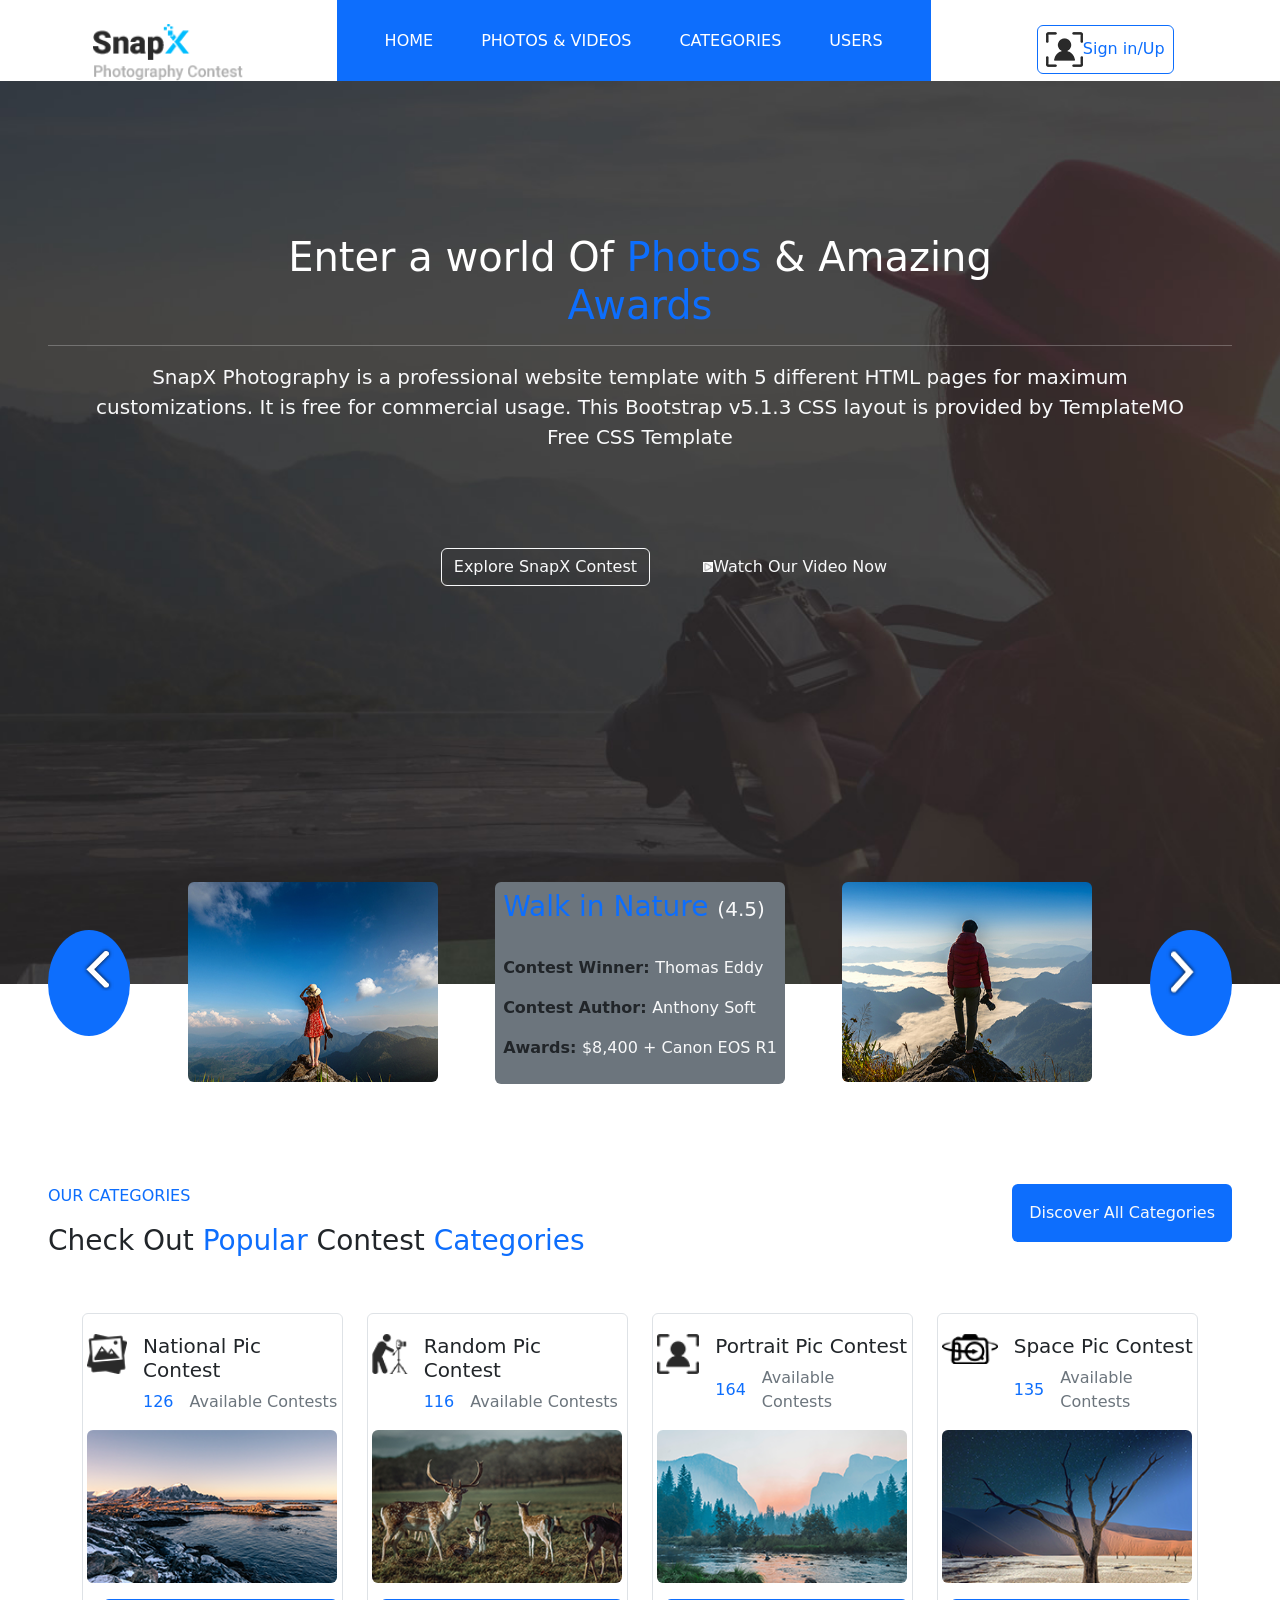
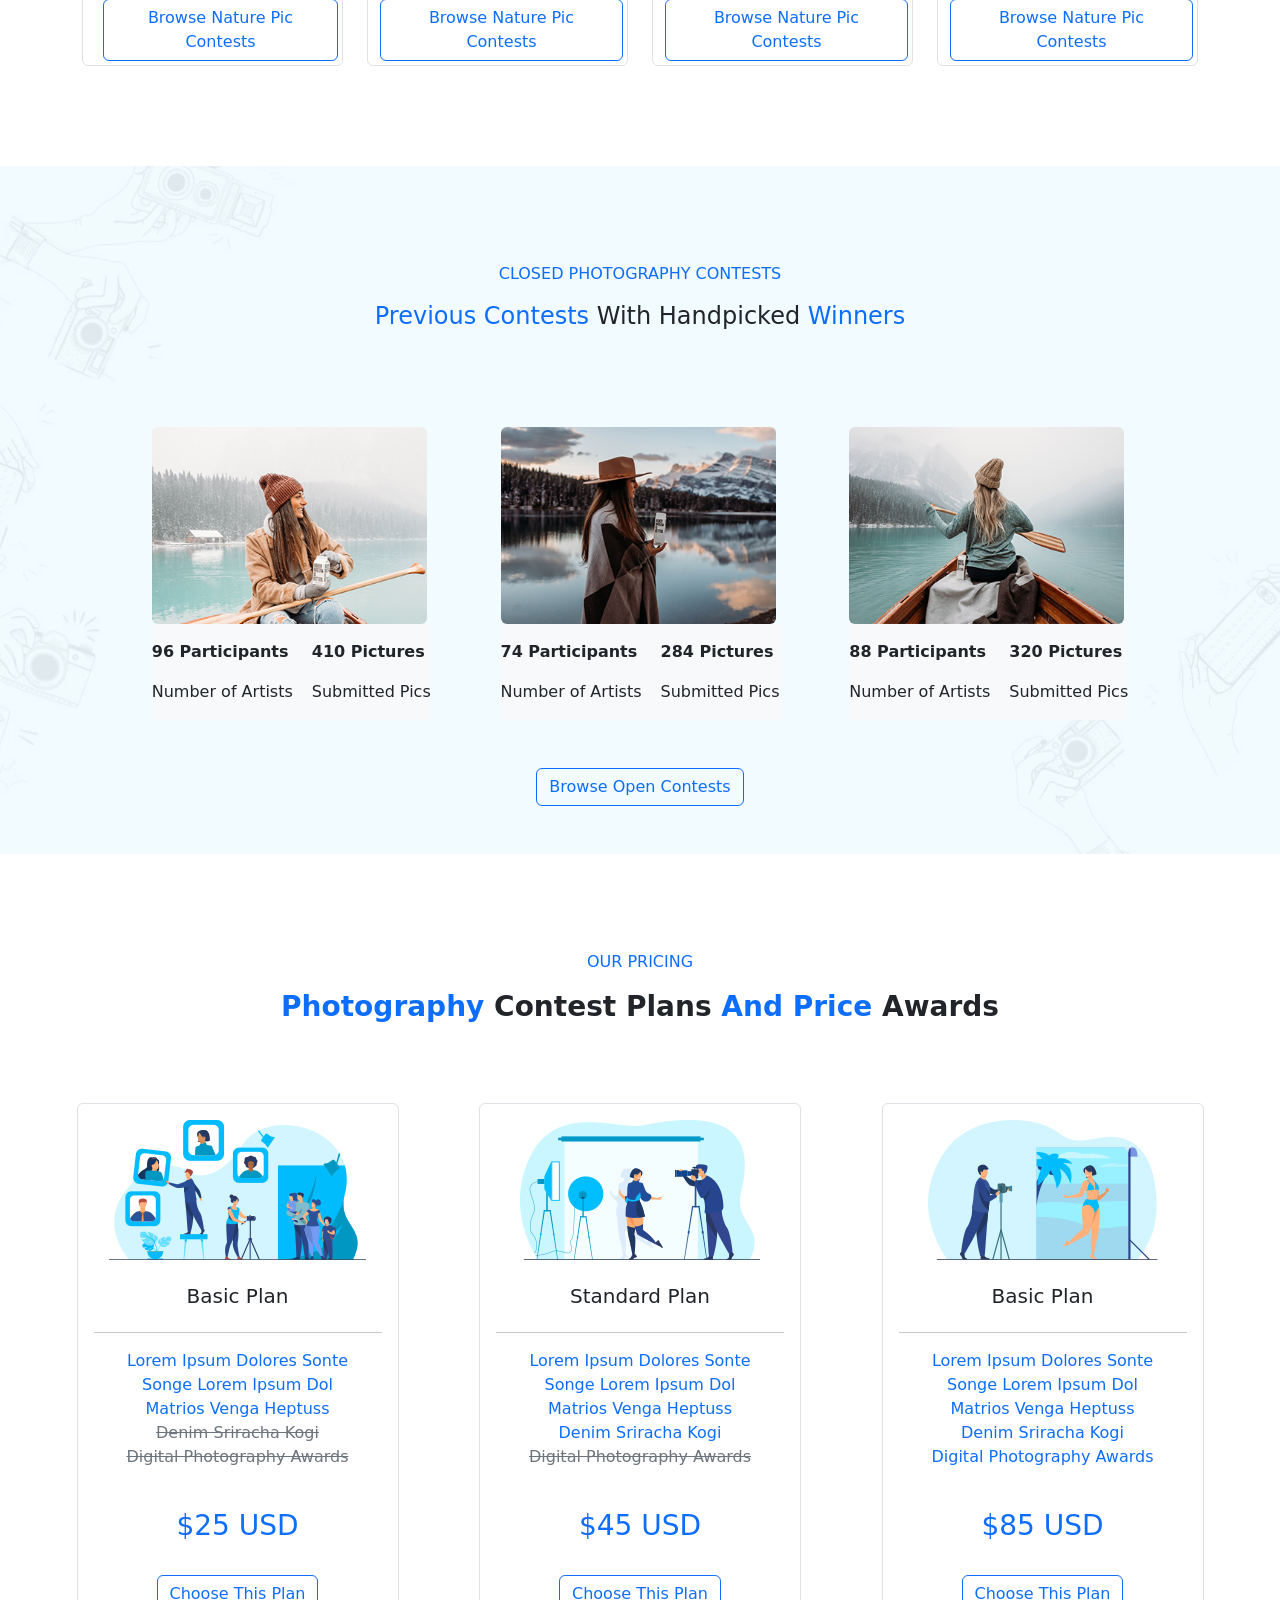
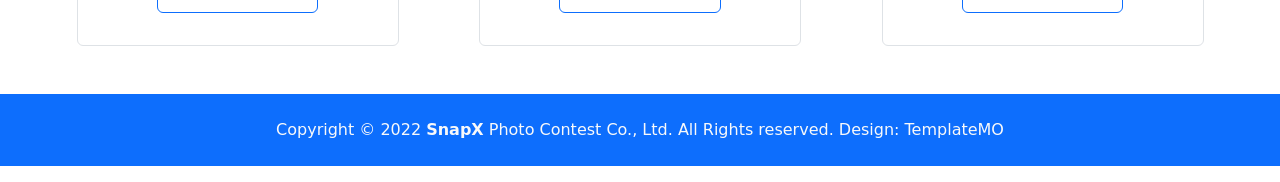
<file: index.html>
<!doctype html>
<html lang="en">
<head>
  <meta charset="UTF-8" />
  <meta name="viewport" content="width=device-width,initial-scale=1.0" />
  <meta name="author" content="Ainala Devi" />
  <link href="https://cdn.jsdelivr.net/npm/bootstrap@5.0.2/dist/css/bootstrap.min.css" rel="stylesheet"
    integrity="sha384-EVSTQN3/azprG1Anm3QDgpJLIm9Nao0Yz1ztcQTwFspd3yD65VohhpuuCOmLASjC" crossorigin="anonymous" />
  <title>BootStrap Task</title>
  <style>
    * {
        margin: 0;
        padding: 0;
        box-sizing: border-box;
      }
    .hero {
      background-image: url(banner-bg.jpg);
      background-size: cover;
      background-position: center;
      padding: 100px 0;
    }

    .hero1 {
      position: relative;
      bottom: -200px;
    }

    .hero2 {
      margin-top: 200px;
    }

    .hero3 {
      background-image: url(closed-bg.jpg);
      background-position: center;
      background-size: cover;
      margin-top: 100px;
    }
  </style>
</head>

<body>
  <header class="d-flex justify-content-evenly">
    <div class="align-items-center pt-4">
      <img src="logo.png" alt="logo" width="150" />
    </div>
    <nav class="navbar bg-primary p-4">
      <a class="nav-link text-white px-4" href="home"> HOME </a>
      <a class="nav-link text-white px-4" href="photos">PHOTOS & VIDEOS</a>
      <a class="nav-link text-white px-4" href="categories">CATEGORIES</a>
      <a class="nav-link text-white px-4" href="Users">USERS</a>
    </nav>
    <div class="btn pt-4">
      <a class="btn btn-outline-primary text-primary px-2" href="#"><img src="icon-03.png" alt="icon" />Sign in/Up</a>
    </div>
  </header>
  <section class="hero position-relative">
    <h1 class="text-white text-center mt-1 pt-5">
      Enter a world Of <span class="text-primary">Photos</span> & Amazing<br />
      <span class="text-primary">Awards</span>
    </h1>
    <hr class="text-white mx-5" />
    <p class="fs-5 text-center text-light mx-5 px-5">
      SnapX Photography is a professional website template with 5 different
      HTML pages for maximum customizations. It is free for commercial usage.
      This Bootstrap v5.1.3 CSS layout is provided by TemplateMO Free CSS
      Template
    </p>
    <div class="text-center mt-5">
      <div class="btn btn-outline-light text-light m-5 text-center">
        Explore SnapX Contest
      </div>
      <a class="text-light text-decoration-none" href="#"><img src="play.jpg" width="10px" height="10px" />Watch Our
        Video
        Now</a>
    </div>
    <div class="hero1">
      <div class="d-flex justify-content-between mt-5">
        <div class="rounded-circle bg-primary my-5 mx-5 py-3 px-3">
          <img src="prev.png" alt="prev" width="50px" />
        </div>
        <div>
          <img class="rounded" src="featured-03.jpg" alt="featued3" width="250px" height="200px" />
        </div>
        <div class="bg-secondary rounded mx-5 p-2">
          <h3 class="text-primary">
            Walk in Nature
            <span class="text-light fw-light fs-5">(4.5)</span>
          </h3>
          <br />
          <p class="text-dark fw-bold">
            Contest Winner:
            <span class="text-light fw-light">Thomas Eddy</span>
          </p>
          <p class="text-dark fw-bold">
            Contest Author:
            <span class="text-light fw-light">Anthony Soft</span>
          </p>
          <p class="text-dark fw-bold">
            Awards:
            <span class="text-light fw-light">$8,400 + Canon EOS R1</span>
          </p>
        </div>
        <div>
          <img src="featured-02.jpg" alt="featured2" width="250px" height="200px" class="rounded" />
        </div>
        <div class="rounded-circle bg-primary my-5 mx-5 py-3 px-3">
          <img src="next1.png" alt="next" width="50px" height="50px" />
        </div>
      </div>
    </div>
  </section>
  <section class="hero2">
    <div class="d-flex justify-content-between mx-5">
      <div>
        <p class="fs-6 text-primary">OUR CATEGORIES</p>
        <h3 class="text-dark">
          Check Out <span class="text-primary">Popular</span> Contest
          <span class="text-primary">Categories</span>
        </h3>
      </div>
      <div>
        <a class="btn bg-primary text-light fs-6 p-3" href="#">Discover All Categories</a>
      </div>
    </div>
  </section>
  <section>
    <div class="container">
      <div class="row g-4">
        <div class="col-md-3">
          <div class="border rounded p-1 mt-5">
            <div class="d-flex align-items-start mt-3 gap-3">
              <img src="icon-01.png" alt="icon1" height="40px" />
              <div>
                <h5>National Pic Contest</h5>
                <div class="d-flex align-items-center gap-3">
                  <span class="text-primary">126</span>
                  <span class="text-secondary">Available Contests</span>
                </div>
              </div>
            </div>
            <img src="popular-01.png" alt="popular1" class="mt-3 rounded" width="250px">
            <a href="#" class="text-primary btn btn-outline-primary mt-3 ms-3 rounded align-items-center">Browse Nature
              Pic Contests</a>
          </div>
        </div>
        <div class="col-md-3">
          <div class="border rounded p-1 mt-5">
            <div class="d-flex align-items-start mt-3 gap-3">
              <img src="icon-02.png" alt="icon2" height="40px" />
              <div>
                <h5>Random Pic Contest</h5>
                <div class="d-flex align-items-center gap-3">
                  <span class="text-primary">116</span>
                  <span class="text-secondary">Available Contests</span>
                </div>
              </div>
            </div>
            <img src="popular-02.png" alt="popular1" class="mt-3 rounded" width="250px">
            <a href="#" class="text-primary btn btn-outline-primary mt-3 ms-2 rounded align-items-center">Browse Nature
              Pic
              Contests</a>
          </div>
        </div>
        <div class="col-md-3">
          <div class="border rounded p-1 mt-5">
            <div class="d-flex align-items-start mt-3 gap-3">
              <img src="icon-03.png" alt="icon3" height="40px" />
              <div>
                <h5>Portrait Pic Contest</h5>
                <div class="d-flex align-items-center gap-3">
                  <span class="text-primary">164</span>
                  <span class="text-secondary">Available Contests</span>
                </div>
              </div>
            </div>
            <img src="popular-03.png" alt="popular1" class="mt-3 rounded" width="250px">
            <a href="#" class="text-primary btn btn-outline-primary mt-3 ms-2 rounded align-items-center">Browse Nature
              Pic
              Contests</a>
          </div>
        </div>
        <div class="col-md-3">
          <div class="border rounded p-1 mt-5">
            <div class="d-flex align-items-start mt-3 gap-3">
              <img src="icon-04.png" alt="icon4" height="30px" />
              <div>
                <h5>Space Pic Contest</h5>
                <div class="d-flex align-items-center gap-3">
                  <span class="text-primary">135</span>
                  <span class="text-secondary">Available Contests</span>
                </div>
              </div>
            </div>
            <img src="popular-04.png" alt="popular1" class="mt-3 rounded" width="250px">
            <a href="#" class="text-primary btn btn-outline-primary mt-3 ms-2 rounded align-items-center">Browse Nature
              Pic
              Contests</a>
          </div>
        </div>
      </div>
    </div>
  </section>
  <section class="hero3">
    <div class="text-primary text-center mt-5 pt-5">
      <p class="mt-5">CLOSED PHOTOGRAPHY CONTESTS</p>
      <h4>Previous Contests <span class="text-dark">With Handpicked</span> Winners</h4>
    </div>
    <div class="container">
      <div class="row g-4 mt-5">
        <div class="d-flex justify-content-evenly mt-5">
          <div class="col-3">
            <img src="closed-02.jpg" alt="closed2" class="rounded" width="275px mt-4">
            <div class="d-flex justify-content-between bg-light round">
              <div>
                <p class="fw-bold mt-3">96 Participants</p>
                <p>Number of Artists</p>
              </div>
              <div>
                <p class="fw-bold mt-3">410 Pictures</p>
                <p>Submitted Pics</p>
              </div>
            </div>
          </div>
          <div class="col-3">
            <img src="closed-03.jpg" alt="closed3" class="rounded" width="275px mt-4">
            <div class="d-flex justify-content-between bg-light round">
              <div>
                <p class="fw-bold mt-3">74 Participants</p>
                <p>Number of Artists</p>
              </div>
              <div>
                <p class="fw-bold mt-3">284 Pictures</p>
                <p>Submitted Pics</p>
              </div>
            </div>
          </div>
          <div class="col-3">
            <img src="closed-01.jpg" alt="closed1" class="rounded" width="275px mt-4">
            <div class="d-flex justify-content-between bg-light round">
              <div>
                <p class="fw-bold mt-3">88 Participants</p>
                <p>Number of Artists</p>
              </div>
              <div>
                <p class="fw-bold mt-3">320 Pictures</p>
                <p>Submitted Pics</p>
              </div>
            </div>
          </div>
        </div>
      </div>
    </div>
    <div class=" p-5 text-center">
      <a href="#" class="btn btn-outline-primary">Browse Open Contests</a>
    </div>
  </section>
  <section class="mt-5">
    <div class="text-center mt-5 p-5">
      <p class="text-primary">OUR PRICING</p>
      <h3 class="text-primary fw-bold">Photography <span class="text-dark">Contest Plans</span> And Price <span
          class="text-dark">Awards</span></h3>
    </div>
    <div class="row g-4 mt-2">
      <div class="d-flex justify-content-evenly g-3">
        <div class="col-md-3 ">
          <div class="border rounded p-3 text-center">
            <img src="pricing-01.jpg" alt="pricing1">
            <h5 class="my-4">Basic Plan</h5>
            <hr>
            <p class="text-primary">Lorem Ipsum Dolores Sonte<br />Songe Lorem Ipsum Dol<br />Matrios
              Venga Heptuss<br>
              <del class="text-secondary">Denim Sriracha Kogi<br />Digital Photography Awards</del>
            </p>
            <br />
            <h3 class="text-primary">$25 USD</h3>
            <br />
            <a href="#" class="btn btn-outline-primary text-primary">Choose This Plan</a></p>
          </div>
        </div>
        <div class="col-md-3 ">
          <div class="border rounded p-3 text-center">
            <img src="pricing-02.jpg" alt="pricing2">
            <h5 class="my-4">Standard Plan</h5>
            <hr>
            <p class="text-primary">Lorem Ipsum Dolores Sonte<br />Songe Lorem Ipsum Dol<br />Matrios
              Venga Heptuss<br>
              Denim Sriracha Kogi<br /><del class="text-secondary">Digital Photography Awards</del>
            </p>
            <br />
            <h3 class="text-primary">$45 USD</h3>
            <br />
            <a href="#" class="btn btn-outline-primary text-primary">Choose This Plan</a></p>
          </div>
        </div>
        <div class="col-md-3 ">
          <div class="border rounded p-3 text-center">
            <img src="pricing-03.jpg" alt="pricing3">
            <h5 class="my-4">Basic Plan</h5>
            <hr>
            <p class="text-primary">Lorem Ipsum Dolores Sonte<br />Songe Lorem Ipsum Dol<br />Matrios
              Venga Heptuss<br>
              Denim Sriracha Kogi<br />Digital Photography Awards
            </p>
            <br />
            <h3 class="text-primary">$85 USD</h3>
            <br />
            <a href="#" class="btn btn-outline-primary text-primary">Choose This Plan</a></p>
          </div>
        </div>
      </div>
    </div>
  </section>
  <footer class="mt-5">
    <p class="text-light bg-primary text-center p-4">Copyright &copy; 2022 <b>SnapX</b> Photo Contest Co., Ltd. All Rights reserved. Design: TemplateMO </p>
  </footer>
</body>

</html>
</file>
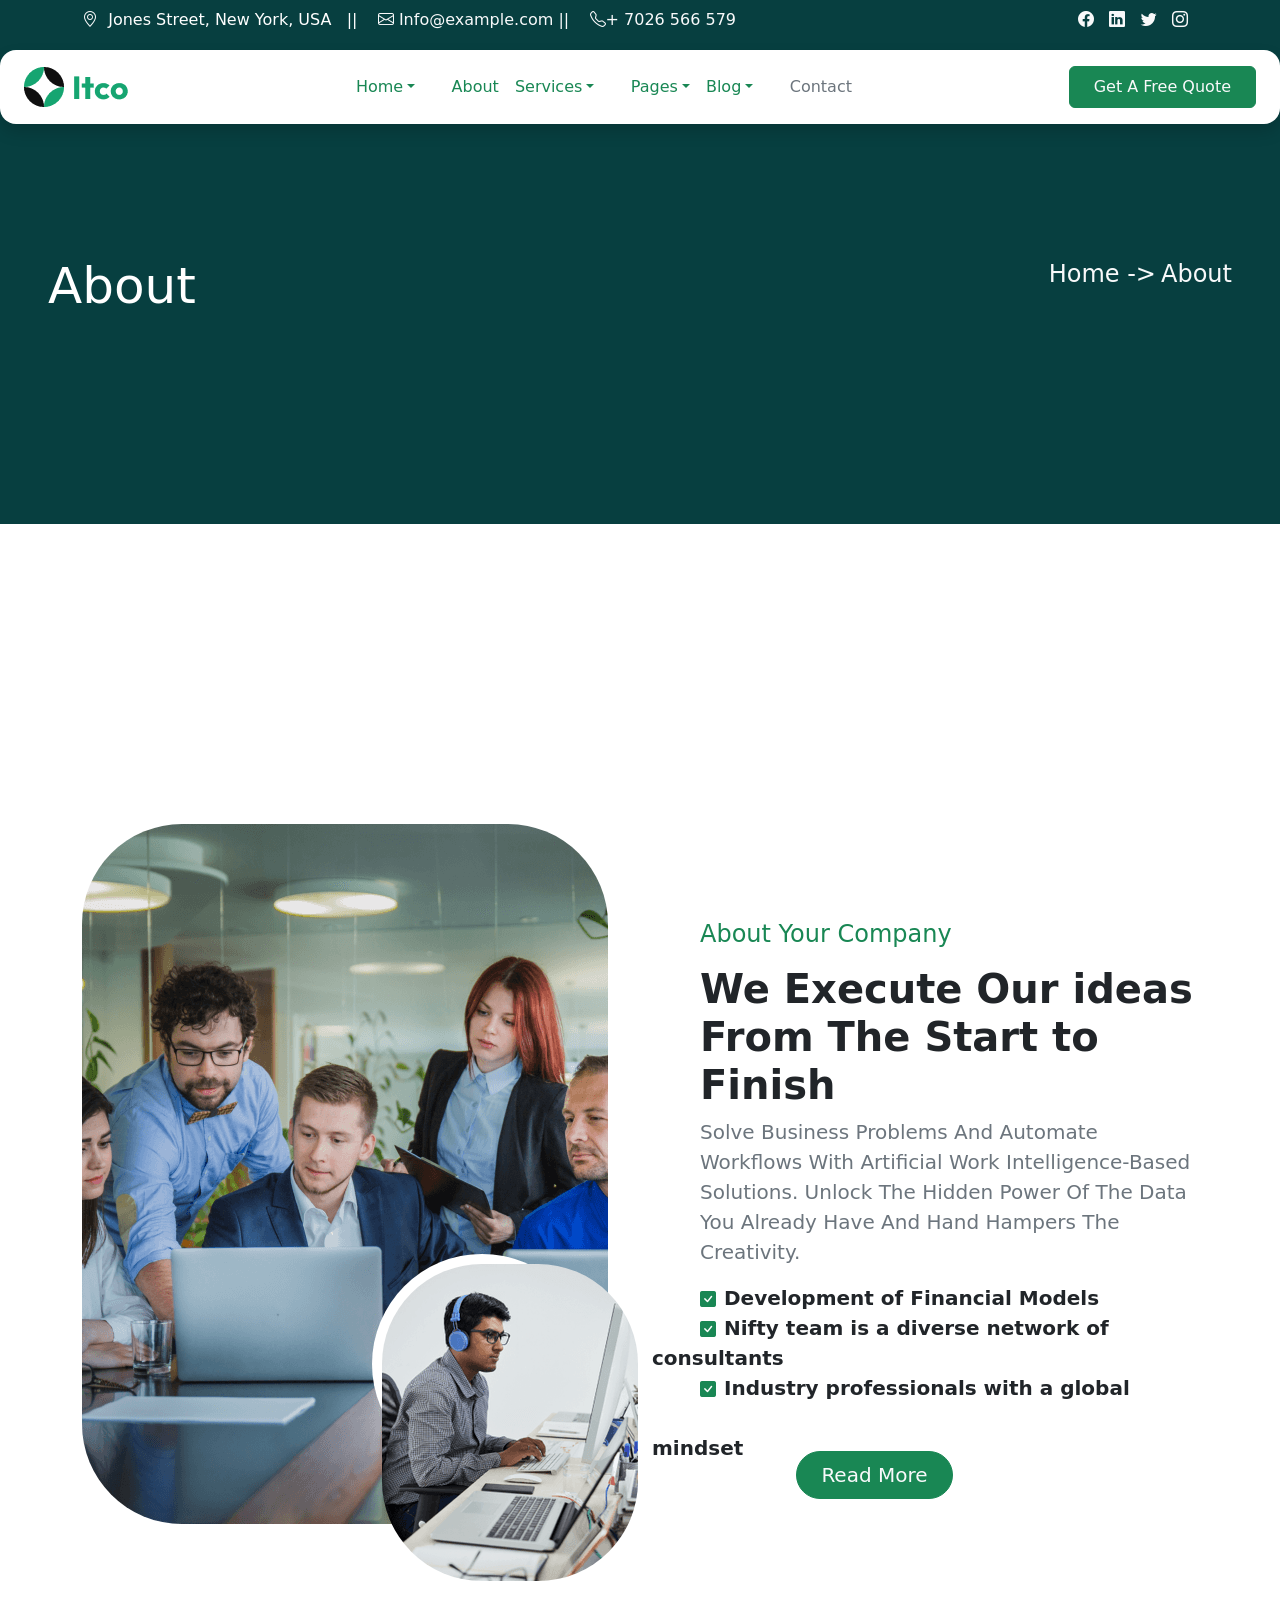
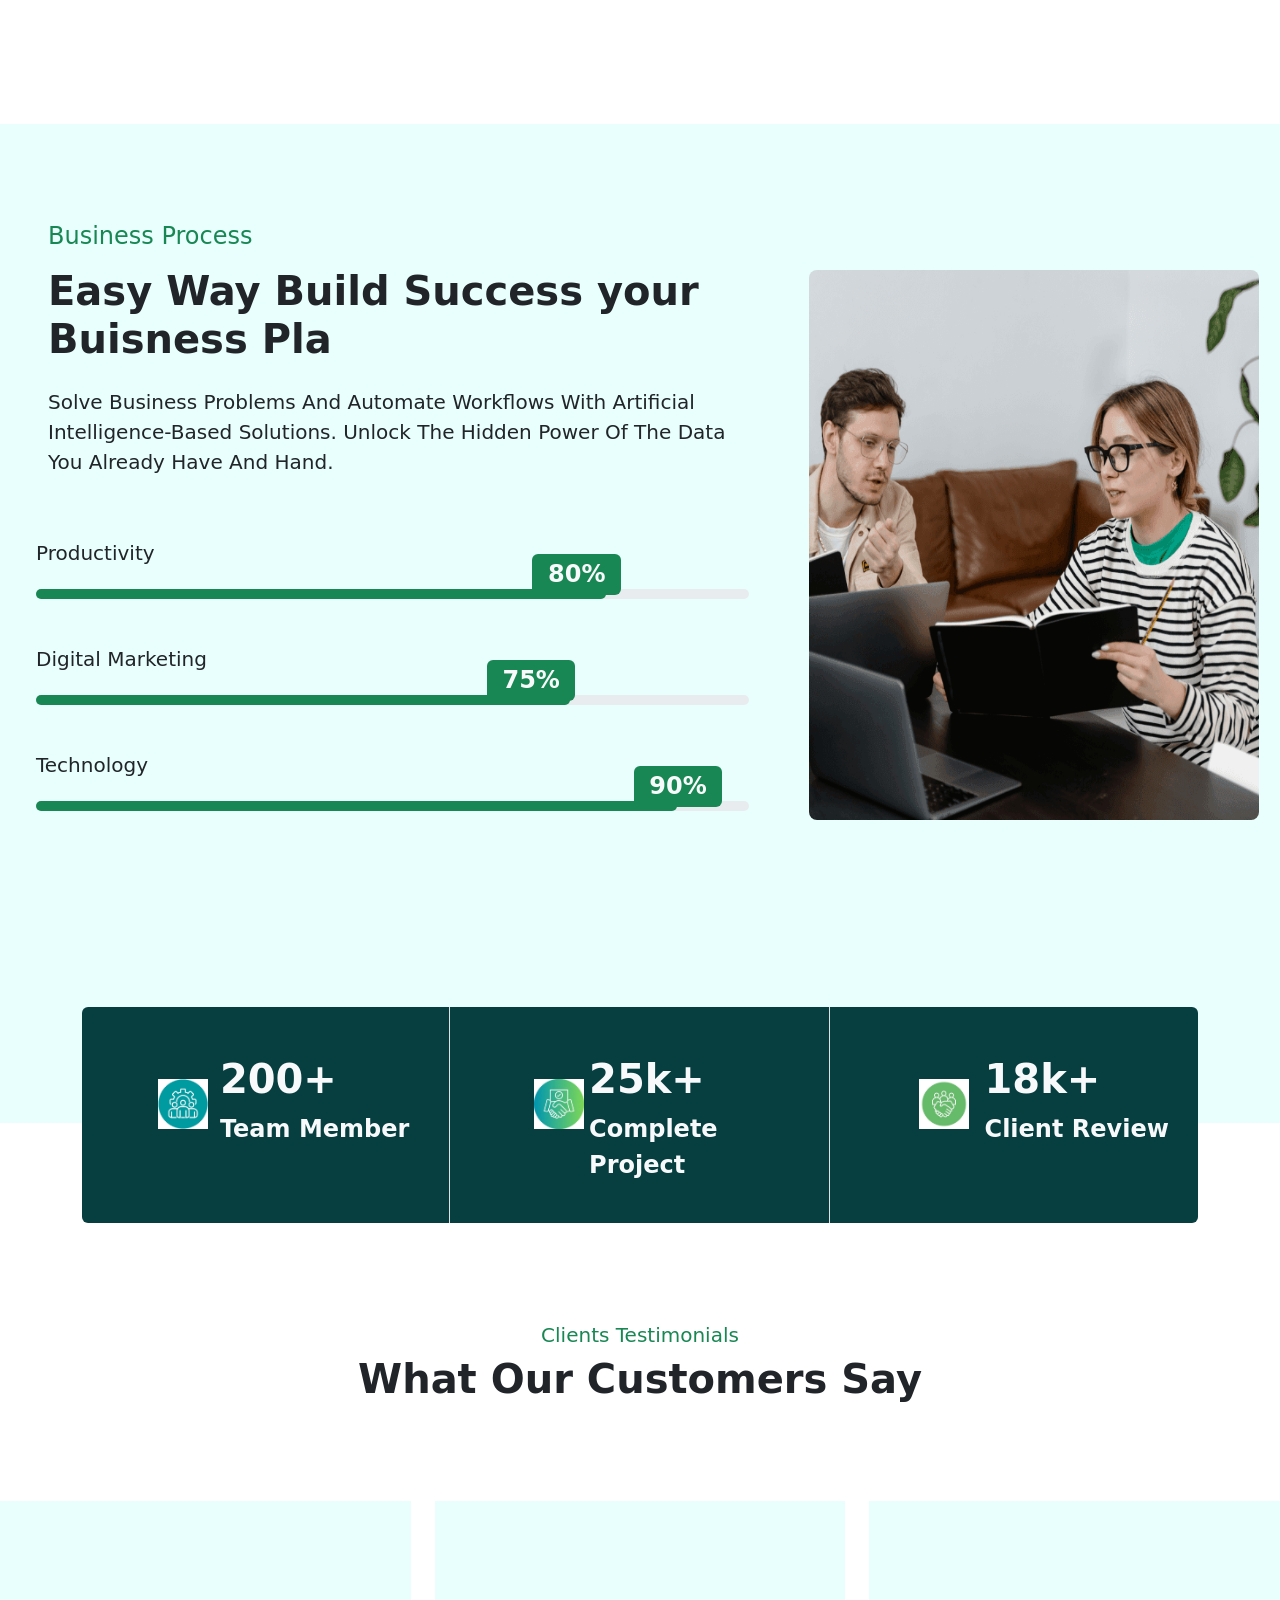
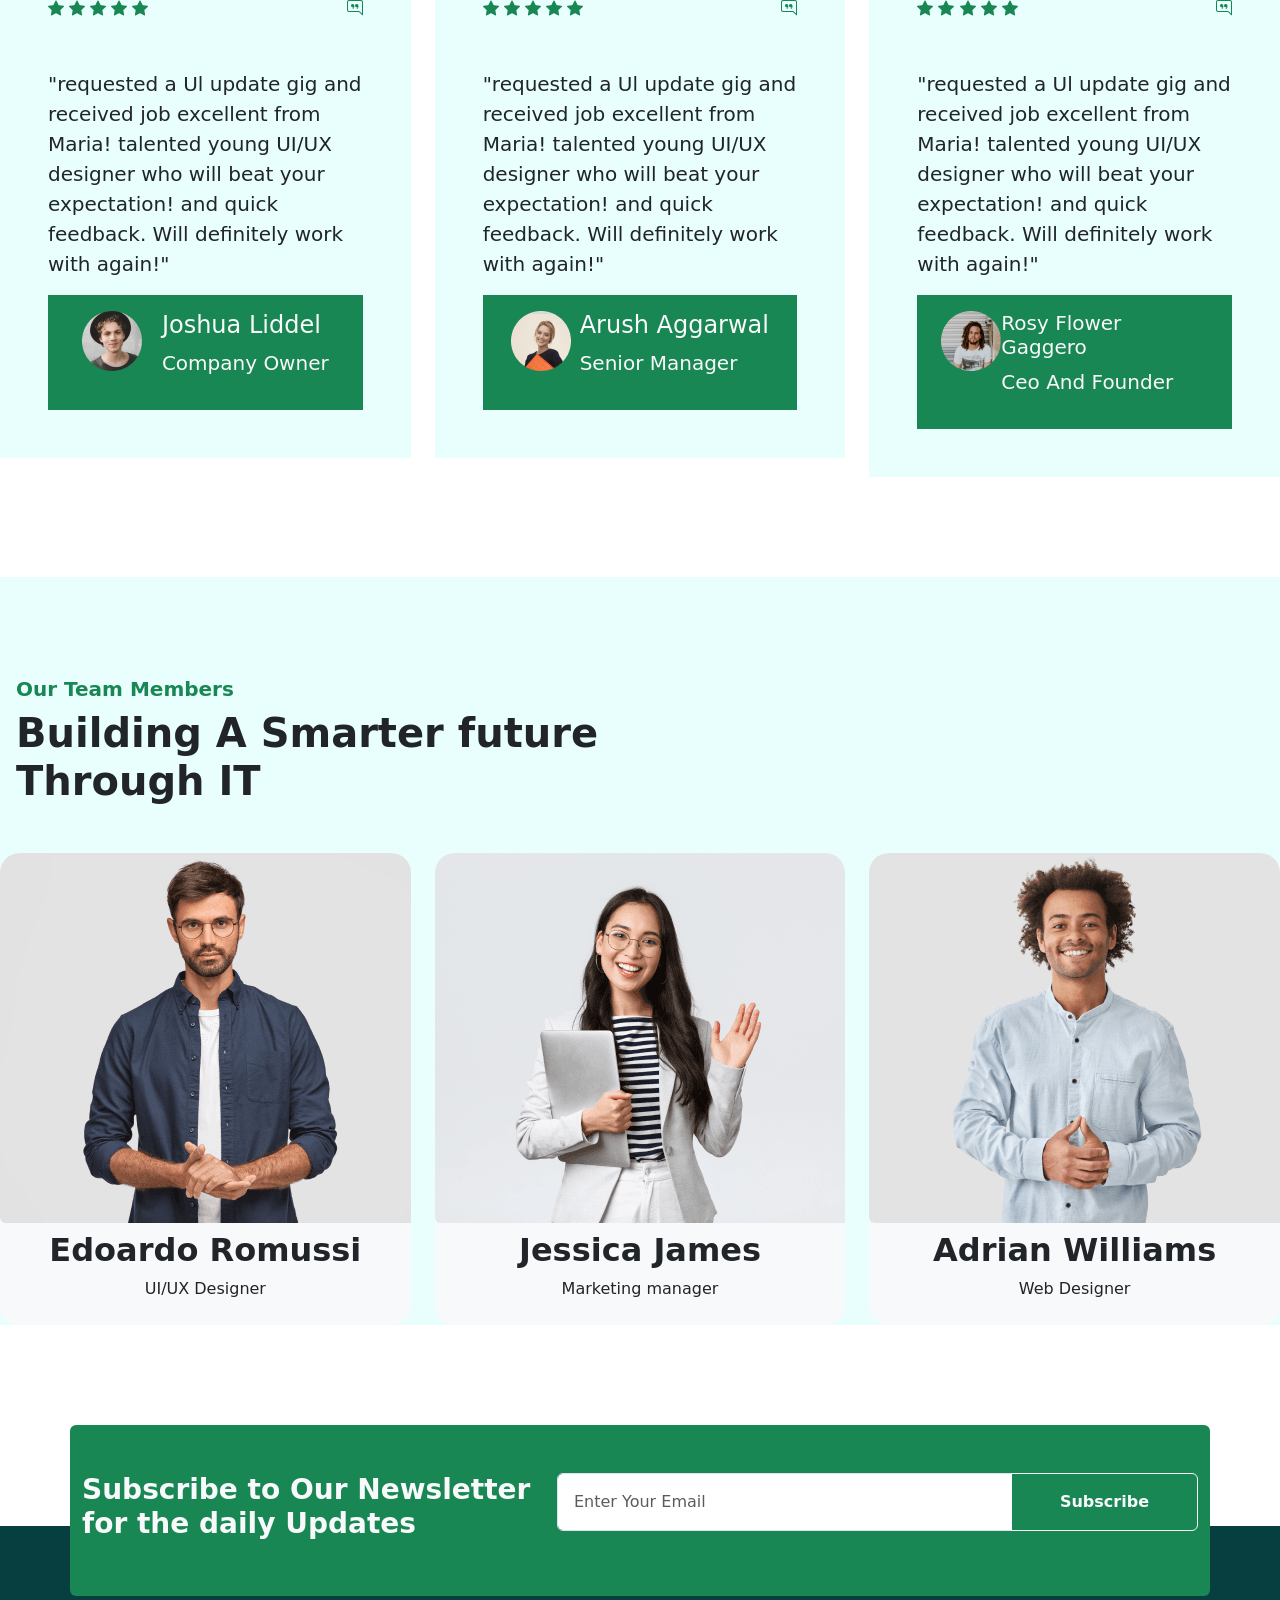
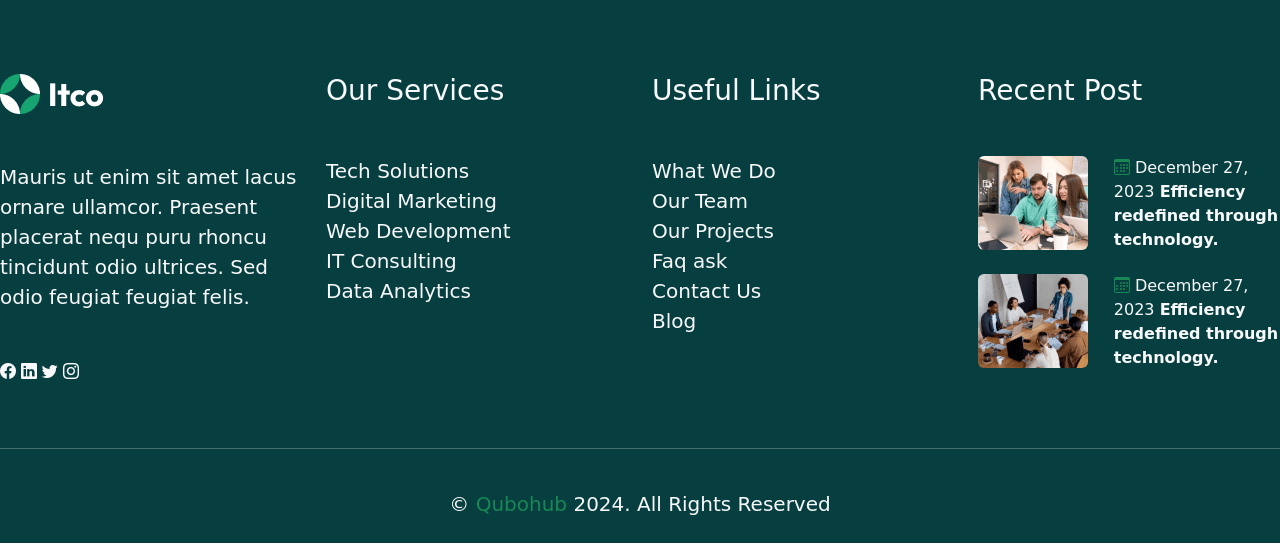
<file: multiplepages/about.html>
<!DOCTYPE html>
<html lang="en">

<head>
    <meta charset="UTF-8">
    <meta name="viewport" content="width=device-width,initial-scale=1.0" />
    <title>About || Itco NextJS 14 Template</title>
    <link rel="icon" type="image" href="logo.png">
    <link href="https://cdn.jsdelivr.net/npm/bootstrap@5.0.2/dist/css/bootstrap.min.css" rel="stylesheet"
        integrity="sha384-EVSTQN3/azprG1Anm3QDgpJLIm9Nao0Yz1ztcQTwFspd3yD65VohhpuuCOmLASjC" crossorigin="anonymous">
    <link rel="stylesheet" href="https://cdn.jsdelivr.net/npm/bootstrap-icons@1.11.3/font/bootstrap-icons.min.css">
    <style>
        .header {
            background-color: #073F40;
        }

        .dropdown:hover .dropdown-menu {
            display: block;
            margin-top: 0;
        }

        .navbar {
            position: fixed;
            top: 50px;
            width: 100%;
            left: 0;
            display: flex;
            z-index: 1000;
        }

        .hero {
            padding-top: 200px;
            padding-bottom: 200px;
        }

        .hero h1 {
            font-size: 50px;
        }

        .hero1 {
            margin-top: 300px;
        }

        .img-section {
            position: relative;
            width: 550px;
            object-fit: cover;
        }

        .img-section img {
            border-top-left-radius: 180px;
            border-top-right-radius: 180px;
            border-radius: 100px;
        }

        .small-img {
            position: absolute;
            right: 40px;
            bottom: 50px;
            width: 220px;
            height: 220px;
            background: white;
            border-radius: 50%;
            padding: 10px;
        }

        .hero2 {
            background-color: #e8fffd;
            margin-top: 200px;
            padding-top: 50px;
        }

        .progress {
            overflow: visible !important;
        }

        .progress-bar {
            overflow: visible !important;
        }

        .hero-inner1 {
            background-color: #073F40;
            bottom: -100px;
            position: relative;
            border-radius: 25px;
        }

        .hero3 {
            margin-top: 200px;
        }

        .hero-inner {
            margin-top: 50px;
            background-color: #e8fffd;
        }

        .hero4 {
            background-color: #E8FFFE;
            padding-top: 100px;
            margin-top: 100px;
            margin-bottom: 100px;
        }

        .project-card1 {
            overflow: hidden;
            position: relative;
            border-radius: 20px;
        }

        .project-card1:hover .overlay1 {
            top: 0px;
        }

        .content {
            width: 5%;
            background-color: green;
            border-radius: 20px;
        }

        .overlay1 {
            position: absolute;
            left: 300px;
            top: -100px;
            width: 100%;
            transition: 0.5s ease;
        }

        .hero-footer {
            background-color: #073F40;
            padding-top: 100px;
            bottom: -100px;
        }

        .hero5 {
            position: relative;
            border-radius: 25px;
            margin-bottom: -70px;
            z-index: 10;
        }
    </style>
</head>

<body>
    <section class="header">
        <div class="top-bar text-white py-2">
            <div class="container d-flex justify-content-between gap-3">
                <div>
                    <i class="bi bi-geo-alt text-light "></i>&nbsp; Jones Street, New York, USA &nbsp;&nbsp;||
                    &nbsp;&nbsp;
                    <a href="mailto:info@example.com" class="text-decoration-none text-light"><i
                            class="bi bi-envelope text-light"></i>&nbsp;Info@example.com || </a>&nbsp;&nbsp;
                    <a href="tel: +70264566579" class="text-decoration-none text-light"><i
                            class="bi bi-telephone text-light"></i>+
                        7026
                        566
                        579</a>
                </div>
                <div>
                    <i class="bi bi-facebook text-light"></i>&nbsp;&nbsp;
                    <i class="bi bi-linkedin text-light"></i>&nbsp;&nbsp;
                    <i class="bi bi-twitter text-light"></i>&nbsp;&nbsp;
                    <i class="bi bi-instagram text-light"></i>&nbsp;&nbsp;
                </div>
            </div>
        </div>
        <div class="container rounded-5  mt-3">
            <nav class="navbar navbar-expand-lg bg-white shadow rounded-4 sticky-top px-4 py-3 ">
                <img src="logo1.png" alt="logo">
                <div class="collapse navbar-collapse" id="menu">
                    <ul class="navbar-nav mx-auto align-items-center">
                        <li class="nav-item dropdown">
                            <a href="#" class=" nav-link dropdown-toggle text-decoration-none text-success"
                                role="button" data-bs-toogle="dropdown">&nbsp;&nbsp;Home</a>
                            <ul class="dropdown-menu border-0 shadow">
                                <li><a class="dropdown-item bg-success text-white py-3" href="home.html">Home One</a></li>
                                <li><a class="dropdown-item  text-secondary py-3" href="home2.html">Home Two</a></li>
                                <li><a class="dropdown-item  text-secondary py-3" href="home.html">Home Three</a></li>
                            </ul>
                        </li>
                        <li class="nav-item "><a href="about.html"
                                class="nav-link text-decoration-none text-success">&nbsp;&nbsp;&nbsp;&nbsp;About</a>
                        </li>
                        <li class="nav-item dropdown">
                            <a href="#" class="nav-link dropdown-toggle text-decoration-none text-success" role="button"
                                data-bs-toggle="dropdown">Services</a>
                            <ul class="dropdown-menu border-0 shadow">
                                <li><a class="dropdown-item bg-success text-white py-3" href="services.html">Services</a></li>
                                <li><a class="dropdown-item  text-secondary py-3" href="services.html">Service Details</a></li>
                            </ul>
                        </li>
                        <li class="nav-item dropdown"><a href="team.html"
                                class="nav-link dropdown-toggle text-decoration-none text-success" role="button"
                                data-bs-toggle="dropdown">&nbsp;&nbsp;&nbsp;&nbsp;Pages</a>
                            <ul class="dropdown-menu border-0 shadow">
                                <li><a class="dropdown-item bg-success text-white py-3" href="team.html">Team</a></li>
                                <li><a class="dropdown-item  text-success py-3" href="team.html">Team Details</a></li>
                                <li><a class="dropdown-item  text-success py-3" href="team.html">Project</a></li>
                                <li><a class="dropdown-item  text-success py-3" href="team.html">Project Details</a></li>
                                <li><a class="dropdown-item  text-success py-3" href="team.html">Testinomials</a></li>
                                <li><a class="dropdown-item  text-success py-3" href="team.html">Price Plan</a></li>
                                <li><a class="dropdown-item  text-success py-3" href="team.html">FAQ</a></li>
                                <li><a class="dropdown-item  text-success py-3" href="team.html">404</a></li>
                            </ul>
                        </li>
                        <li class="nav-item dropdown"><a href="blog.html"
                                class="nav-link dropdown-toggle text-decoration-none text-success" role="button"
                                data-bs-toggle="dropdown">Blog</a>
                            <ul class="dropdown-menu border-0 shadow">
                                <li><a class="dropdown-item bg-success text-white py-3" href="blog.html">Blog</a></li>
                                <li><a class="dropdown-item  text-success py-3" href="blog.html">Blog Details</a></li>
                            </ul>
                        </li>
                        <li class="nav-item"><a href="contact.html"
                                class="nav-link text-decoration-none text-secondary">&nbsp;&nbsp;&nbsp;&nbsp;Contact</a>
                        </li>
                    </ul>
                    <button class="btn btn-success px-4 py-2 text-light">Get A Free Quote</button>
                </div>
            </nav>
        </div>
        <div class="hero">
            <div class="d-flex justify-content-between text-light ">
                <h1 class="text-white px-5">About</h1>
                <div>
                    <a href="home.html" class="text-decoration-none text-light fs-4 ">Home -></a>
                    <a href="about.html" class="text-decoration-none text-light fs-4 pe-5">About</a>
                </div>
            </div>
        </div>
    </section>
    <section class="hero1">
        <div class="container">
            <div class="row mt-5">
                <div class="col-lg-6">
                    <div class="img-section">
                        <img src="image (9).png" class="hero-img1">
                        <div class="small-img">
                            <img src="image (10).png" class="hero-img2">
                        </div>
                    </div>
                </div>
                <div class="col-lg-6 mt-5">
                    <h4 class="text-success mt-5 ms-5">About Your Company</h4>
                    <h1 class="fw-bold fs-1 ms-5 mt-3">We Execute Our ideas From The Start to Finish</h1>
                    <p class="ms-5 fs-5 text-secondary">Solve Business Problems And Automate Workflows With Artificial
                        Work Intelligence-Based Solutions.
                        Unlock The Hidden Power Of The Data You Already Have And Hand Hampers The Creativity.
                    </p>
                    <i class="bi bi-check-square-fill text-success ms-5 mt-5"></i><span
                        class="fw-bold ms-2 mt-5 fs-5">Development of Financial Models</span><br>
                    <i class="bi bi-check-square-fill text-success ms-5 mt-5"></i><span
                        class="fw-bold ms-2 mt-5 fs-5">Nifty team is a diverse network of consultants</span><br>
                    <i class="bi bi-check-square-fill text-success ms-5 mt-5"></i><span
                        class="fw-bold ms-2 mt-5 fs-5">Industry professionals with a global mindset</span>
                    <button class="btn btn-success text-light px-4 fs-5 rounded-5 py-2 mt-5 ms-5">Read More</button>
                </div>
            </div>
        </div>
        </div>
    </section>
    <section class="hero2">
        <div class="row">
            <div class="col-lg-7">
                <h4 class="ms-5 text-success mt-5">Business Process</h4>
                <h1 class="ms-5 fs-1 mt-3 fw-bold">Easy Way Build Success your Buisness Pla</h1>
                <p class="ms-5 fs-5 mt-4">Solve Business Problems And Automate Workflows With Artificial
                    Intelligence-Based Solutions. Unlock
                    The Hidden Power Of The Data You Already Have And Hand.</p>
                <div class="container py-5 ms-4">

                    <h5 class="mb-4">Productivity</h5>
                    <div class="progress mb-5 overflow-visible" style="height:10px;">
                        <div class="progress-bar rounded bg-success position-relative" style="width:80%;">
                            <span class="badge bg-success position-absolute text-light  fs-4"
                                style="top: -35px; right: -15px; z-index: 10;">
                                80%
                            </span>
                        </div>
                    </div>
                    <h5 class="mb-4">Digital Marketing</h5>
                    <div class="progress mb-5 overflow-visible" style="height:10px;">
                        <div class="progress-bar rounded bg-success position-relative" style="width:75%;">
                            <span class="badge bg-success position-absolute text-light  fs-4"
                                style="top: -35px; right: -5px; z-index: 10;">
                                75%
                            </span>
                        </div>
                    </div>
                    <h5 class="mb-4">Technology</h5>
                    <div class="progress mb-5 overflow-visible" style="height:10px;">
                        <div class="progress-bar rounded bg-success position-relative" style="width:90%;">
                            <span class="badge bg-success position-absolute text-light  fs-4"
                                style="top: -35px; right: -45px; z-index: 10;">
                                90%
                            </span>
                        </div>
                    </div>
                </div>
            </div>
            <div class="col-lg-5 mt-5">
                <img src="image (14).png" width="450px" height="550px" class="rounded-3 ms-5 mt-5">
            </div>
        </div>
        <div class="container">
            <div class="hero-inner1 rounded-2">
                <div class="row">
                    <div class="col-lg-4 border-end ">
                        <div class="d-flex justify-content-evenly g-5 p-4">
                            <img src="collaboration.png" width="50px" height="50px" class="ms-5 my-5">&nbsp;
                            <div class="text-light mt-4">
                                <h1 class="fw-bold fs-1">200+</h1>
                                <p class="fw-bold fs-4">Team Member</p>
                            </div>
                        </div>
                    </div>
                    <div class="col-lg-4 border-end">
                        <div class="d-flex justify-content-evenly g-5 p-4">
                            <img src="aggrement.jpg" width="50px" height="50px" class="ms-5 my-5">&nbsp;
                            <div class="text-light mt-4">
                                <h1 class="fw-bold fs-1">25k+</h1>
                                <p class="fw-bold fs-4">Complete Project</p>
                            </div>
                        </div>
                    </div>
                    <div class="col-lg-4">
                        <div class="d-flex justify-content-evenly g-5 p-4">
                            <img src="teamwork.jpg" width="50px" height="50px" class="ms-5 my-5">&nbsp;
                            <div class="text-light mt-4">
                                <h1 class="fw-bold fs-1">18k+</h1>
                                <p class="fw-bold fs-4">Client Review</p>
                            </div>
                        </div>
                    </div>
                </div>
            </div>
    </section>
    <section class="hero3">
        <h5 class="text-center text-success">Clients Testimonials</h5>
        <h1 class="fw-bold text-center">What Our Customers Say</h1>
        <div class="row mt-5">
            <div class="col-lg-4">
                <div class="hero-inner p-5">
                    <div class="d-flex justify-content-between">
                        <div class="mt-5">
                            <i class="bi bi-star-fill text-success"></i>
                            <i class="bi bi-star-fill text-success"></i>
                            <i class="bi bi-star-fill text-success"></i>
                            <i class="bi bi-star-fill text-success"></i>
                            <i class="bi bi-star-fill text-success"></i>
                        </div>
                        <div class="mt-5">
                            <i class="bi bi-chat-right-quote text-success"></i>
                        </div>
                    </div>
                    <p class="mt-5 fs-5">"requested a Ul update gig and received job excellent from Maria! talented
                        young UI/UX
                        designer who will beat your expectation! and quick feedback. Will definitely work with
                        again!"</p>
                    <div class="bg-success d-flex justify-content-around px-4 py-3 g-2">
                        <div>
                            <img src="image (15).png" alt="image15">
                        </div>
                        <div class="text-light">
                            <h4>Joshua Liddel</h4>
                            <p class="fs-5">Company Owner</p>
                        </div>
                    </div>
                </div>
            </div>
            <div class="col-lg-4">
                <div class="hero-inner p-5">
                    <div class="d-flex justify-content-between">
                        <div class="mt-5">
                            <i class="bi bi-star-fill text-success"></i>
                            <i class="bi bi-star-fill text-success"></i>
                            <i class="bi bi-star-fill text-success"></i>
                            <i class="bi bi-star-fill text-success"></i>
                            <i class="bi bi-star-fill text-success"></i>
                        </div>
                        <div class="mt-5">
                            <i class="bi bi-chat-right-quote text-success"></i>
                        </div>
                    </div>
                    <p class="mt-5 fs-5">"requested a Ul update gig and received job excellent from Maria! talented
                        young UI/UX
                        designer who will beat your expectation! and quick feedback. Will definitely work with
                        again!"</p>
                    <div class="bg-success d-flex justify-content-around px-4 py-3 g-2">
                        <div>
                            <img src="image (16).png" alt="image15">
                        </div>
                        <div class="text-light">
                            <h4>Arush Aggarwal</h4>
                            <p class="fs-5">Senior Manager</p>
                        </div>
                    </div>
                </div>
            </div>
            <div class="col-lg-4">
                <div class="hero-inner p-5">
                    <div class="d-flex justify-content-between">
                        <div class="mt-5">
                            <i class="bi bi-star-fill text-success"></i>
                            <i class="bi bi-star-fill text-success"></i>
                            <i class="bi bi-star-fill text-success"></i>
                            <i class="bi bi-star-fill text-success"></i>
                            <i class="bi bi-star-fill text-success"></i>
                        </div>
                        <div class="mt-5">
                            <i class="bi bi-chat-right-quote text-success"></i>
                        </div>
                    </div>
                    <p class="mt-5 fs-5">"requested a Ul update gig and received job excellent from Maria! talented
                        young UI/UX
                        designer who will beat your expectation! and quick feedback. Will definitely work with
                        again!"</p>
                    <div class="bg-success d-flex justify-content-around px-4 py-3 g-2">
                        <div>
                            <img src="image (17).png" alt="image15">
                        </div>
                        <div class="text-light">
                            <h5>Rosy Flower Gaggero</h5>
                            <p class="fs-5">Ceo And Founder</p>
                        </div>
                    </div>
                </div>
            </div>
        </div>
    </section>
    <section class="hero4">
        <div>
            <h5 class="text-success fw-bold fs-5 ms-3">Our Team Members</h5>
            <h1 class="text-dark fw-bold  ms-3">Building A Smarter future<br> Through IT</h1>
        </div>
        <div class="row mt-5">
            <div class="col-lg-4">
                <div class="project-card1">
                    <img src="img (9).png" alt="img9" class="rounded">
                    <div class="text-center bg-light px-5 py-2">
                        <h2 class="fw-bold">Edoardo Romussi</h2>
                        <p>UI/UX Designer </p>
                    </div>
                    <div class="overlay1">
                        <div class="content">
                            <a href="https://www.facebook.com/"><i class="bi bi-facebook text-light w-5"></i></a>
                            <a href="https://www.linkedin.com/"><i class="bi bi-linkedin text-light"></i></a>
                            <a href="https://x.com/"><i class="bi bi-twitter text-light"></i></a>
                            <a href="https://www.instagram.com/"><i class="bi bi-instagram text-light"></i></a>
                        </div>
                    </div>
                </div>
            </div>
            <div class="col-lg-4">
                <div class="project-card1">
                    <img src="img (10).png" alt="img9" class="rounded">
                    <div class="text-center bg-light px-5 py-2">
                        <h2 class="fw-bold">Jessica James</h2>
                        <p>Marketing manager</p>
                    </div>
                    <div class="overlay1">
                        <div class="content">
                            <a href="https://www.facebook.com/"><i class="bi bi-facebook text-light w-5"></i></a>
                            <a href="https://www.linkedin.com/"><i class="bi bi-linkedin text-light"></i></a>
                            <a href="https://x.com/"><i class="bi bi-twitter text-light"></i></a>
                            <a href="https://www.instagram.com/"><i class="bi bi-instagram text-light"></i></a>
                        </div>
                    </div>
                </div>
            </div>
            <div class="col-lg-4">
                <div class="project-card1">
                    <img src="img (11).png" alt="img9" class="rounded">
                    <div class="text-center bg-light px-5 py-2">
                        <h2 class="fw-bold">Adrian Williams</h2>
                        <p>Web Designer </p>
                    </div>
                    <div class="overlay1">
                        <div class="content">
                            <a href="https://www.facebook.com/"><i class="bi bi-facebook text-light w-5"></i></a>
                            <a href="https://www.linkedin.com/"><i class="bi bi-linkedin text-light"></i></a>
                            <a href="https://x.com/"><i class="bi bi-twitter text-light"></i></a>
                            <a href="https://www.instagram.com/"><i class="bi bi-instagram text-light"></i></a>
                        </div>
                    </div>
                </div>
            </div>
        </div>

    </section>
    <section class="hero5">
        <div class="container mt-5">
            <div class="row bg-success rounded">
                <div class="col-lg-5">
                    <h3 class="text-light fw-bold py-5">Subscribe to Our Newsletter for the daily Updates</h3>
                </div>
                <div class="col-lg-7">
                    <div class="input-group">
                        <input type="text" placeholder="Enter Your Email" class="form-control p-3 mt-5">
                        <button
                            class="btn btn-success text-light fw-bold px-5 mt-5 btn-outline-light">Subscribe</button>
                    </div>
                </div>
            </div>
        </div>
        </div>
    </section>
    <footer class="hero-footer">
        <div class="row">
            <div class="col-lg-3 my-5">
                <img src="image.png" alt="image">
                <p class="fs-5 my-5 text-light">Mauris ut enim sit amet lacus ornare ullamcor. Praesent placerat nequ
                    puru rhoncu tincidunt odio
                    ultrices. Sed odio feugiat feugiat felis.</p>
                <a href="https://www.facebook.com/"><i class="bi bi-facebook text-light w-5"></i></a>
                <a href="https://www.linkedin.com/"><i class="bi bi-linkedin text-light"></i></a>
                <a href="https://x.com/"><i class="bi bi-twitter text-light"></i></a>
                <a href="https://www.instagram.com/"><i class="bi bi-instagram text-light"></i></a>
            </div>
            <div class="col-lg-3 my-5">
                <h3 class="text-light mb-5">Our Services</h3>
                <a href="#" class="text-light text-decoration-none fs-5">Tech Solutions</a><br>
                <a href="#" class="text-light text-decoration-none fs-5">Digital Marketing</a><br>
                <a href="#" class="text-light text-decoration-none fs-5">Web Development</a><br>
                <a href="#" class="text-light text-decoration-none fs-5">IT Consulting</a><br>
                <a href="#" class="text-light text-decoration-none fs-5">Data Analytics</a>
            </div>
            <div class="col-lg-3 my-5">
                <h3 class="text-light mb-5">Useful Links</h3>
                <a href="#" class="text-light text-decoration-none fs-5">What We Do</a><br>
                <a href="#" class="text-light text-decoration-none fs-5">Our Team</a><br>
                <a href="#" class="text-light text-decoration-none fs-5">Our Projects</a><br>
                <a href="#" class="text-light text-decoration-none fs-5">Faq ask</a><br>
                <a href="#" class="text-light text-decoration-none fs-5">Contact Us</a><br>
                <a href="#" class="text-light text-decoration-none fs-5">Blog</a>
            </div>
            <div class="col-lg-3 my-5">
                <h3 class="text-light mb-5">Recent Post</h3>
                <div class="row">
                    <div class="col-lg-5 mb-4">
                        <img src="image (22).png" alt="image22" class="rounded">
                    </div>
                    <div class="col-lg-7">
                        <a href="#" class=" text-decoration-none text-light fs-6 mt-5 mb-4"><i
                                class="bi bi-calendar3 text-success"></i>&nbsp;December 27, 2023</a>
                        <a href="#" class="text-light text-decoration-none fs-6 fw-bold">Efficiency redefined through
                            technology.
                        </a>
                    </div>
                    <div class="col-lg-5">
                        <img src="image (23).png" alt="image22" class="rounded">
                    </div>
                    <div class="col-lg-7">
                        <a href="#" class=" text-decoration-none text-light fs-6 mt-5 mb-4"><i
                                class="bi bi-calendar3 text-success"></i>&nbsp;December 27, 2023</a>
                        <a href="#" class="text-light text-decoration-none fs-6 fw-bold">Efficiency redefined through
                            technology.
                        </a>
                    </div>
                </div>
            </div>
        </div>
        <hr class="text-light">
        <div class="text-light text-center fs-5 py-4">
            &copy;<span class="text-success"> Qubohub</span> 2024. All Rights Reserved
        </div>
    </footer>
</body>

</html>
</file>
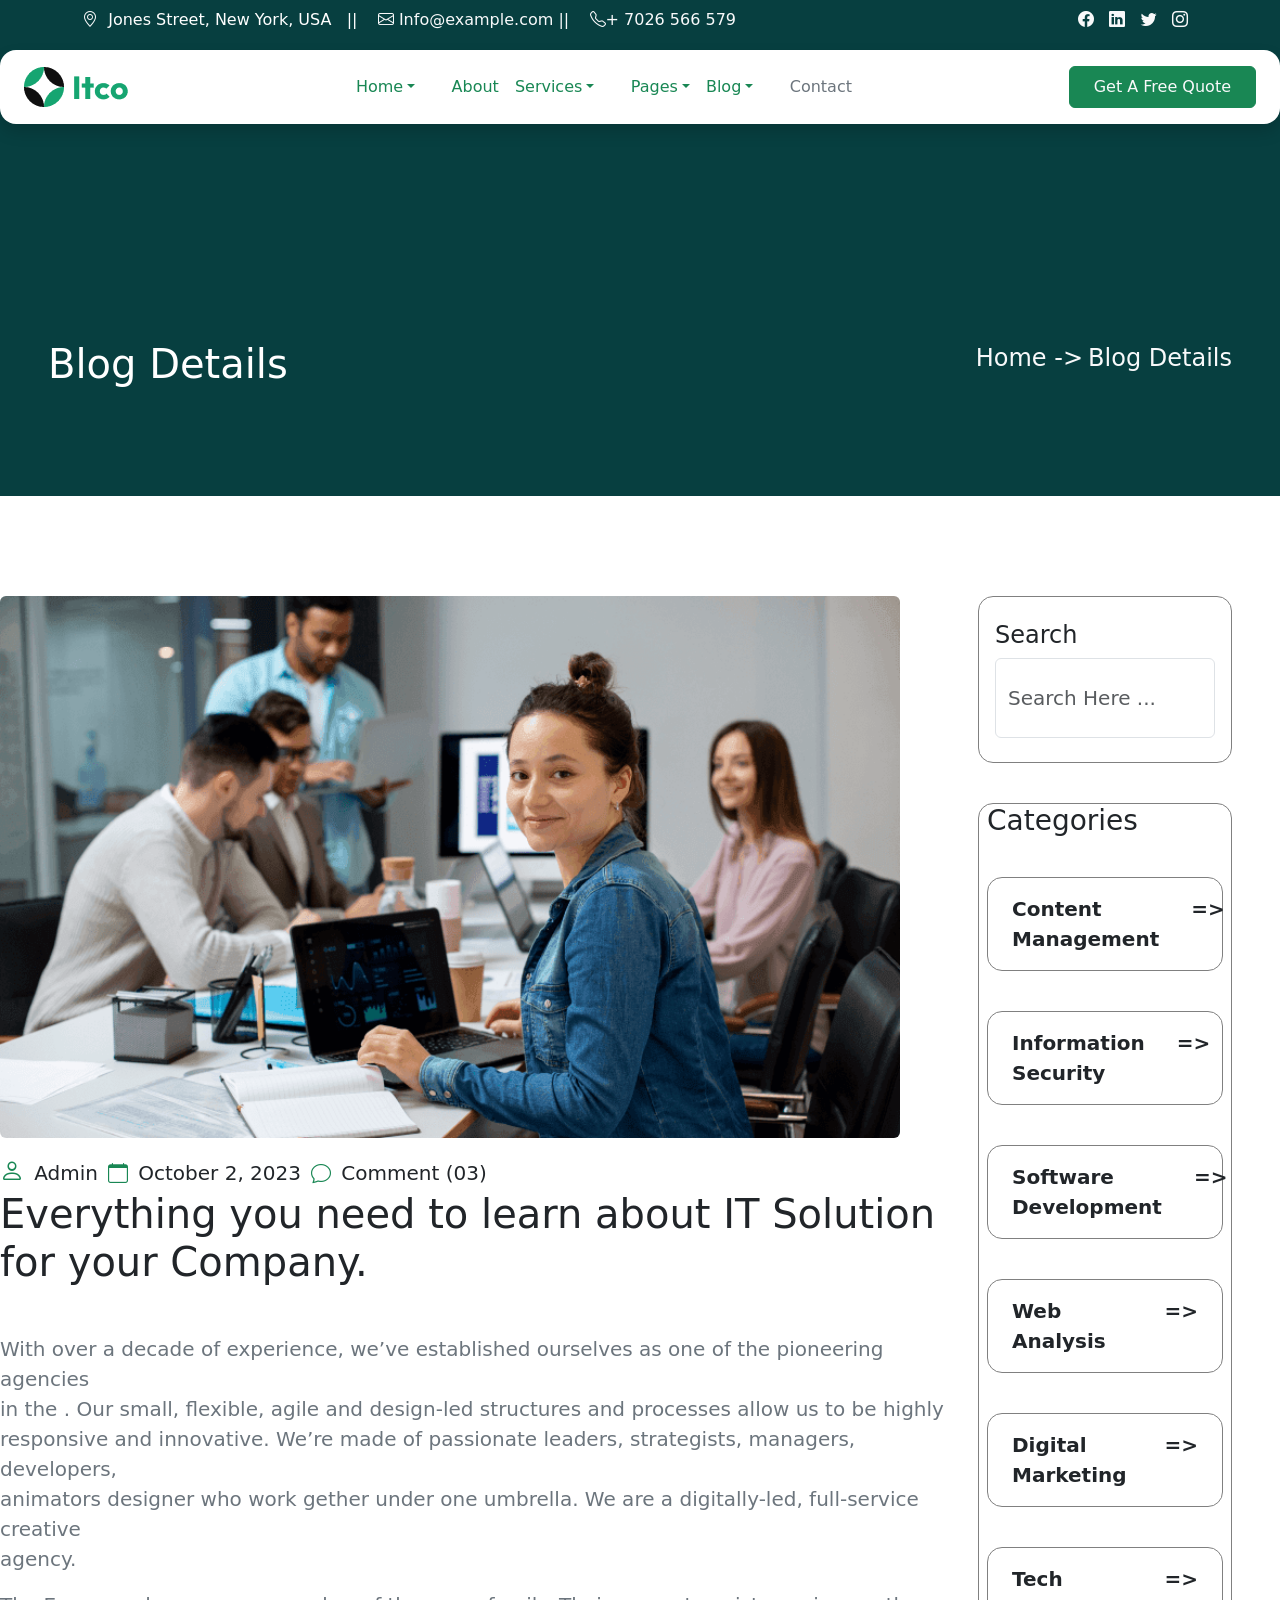
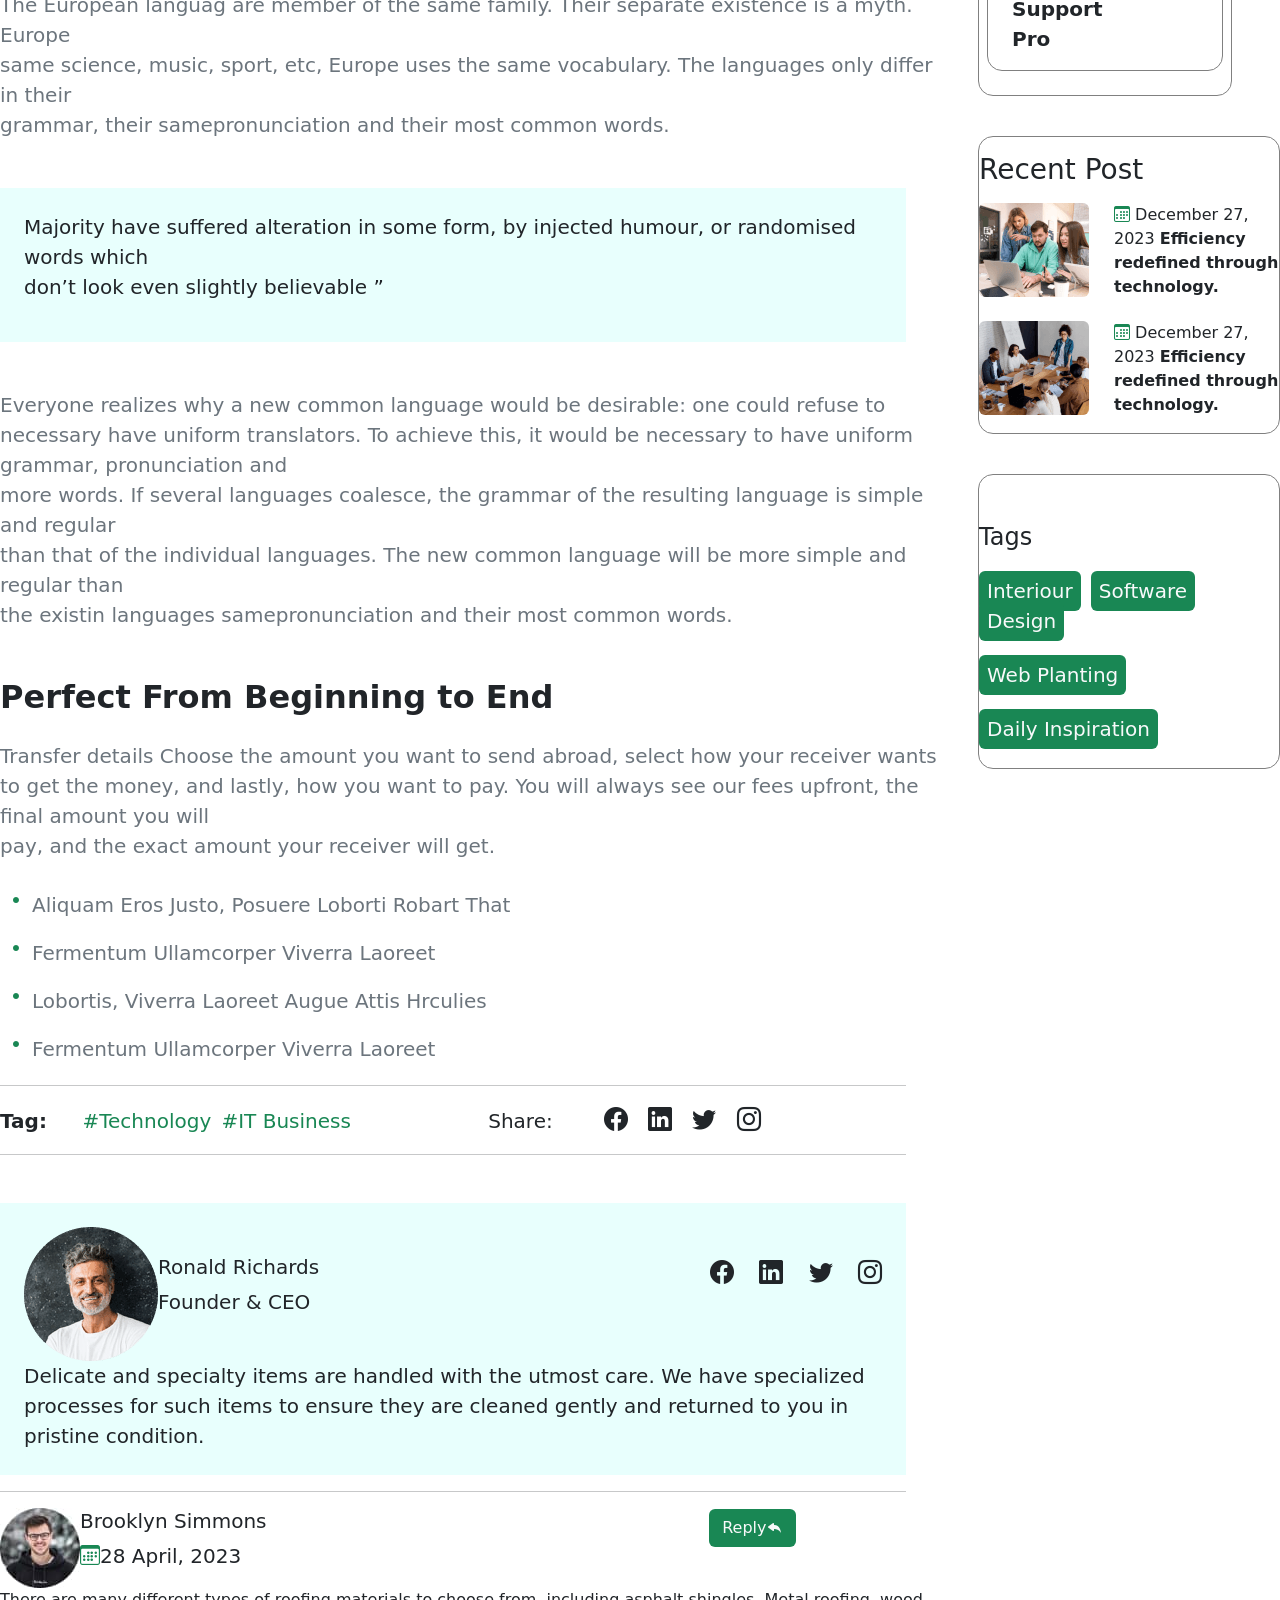
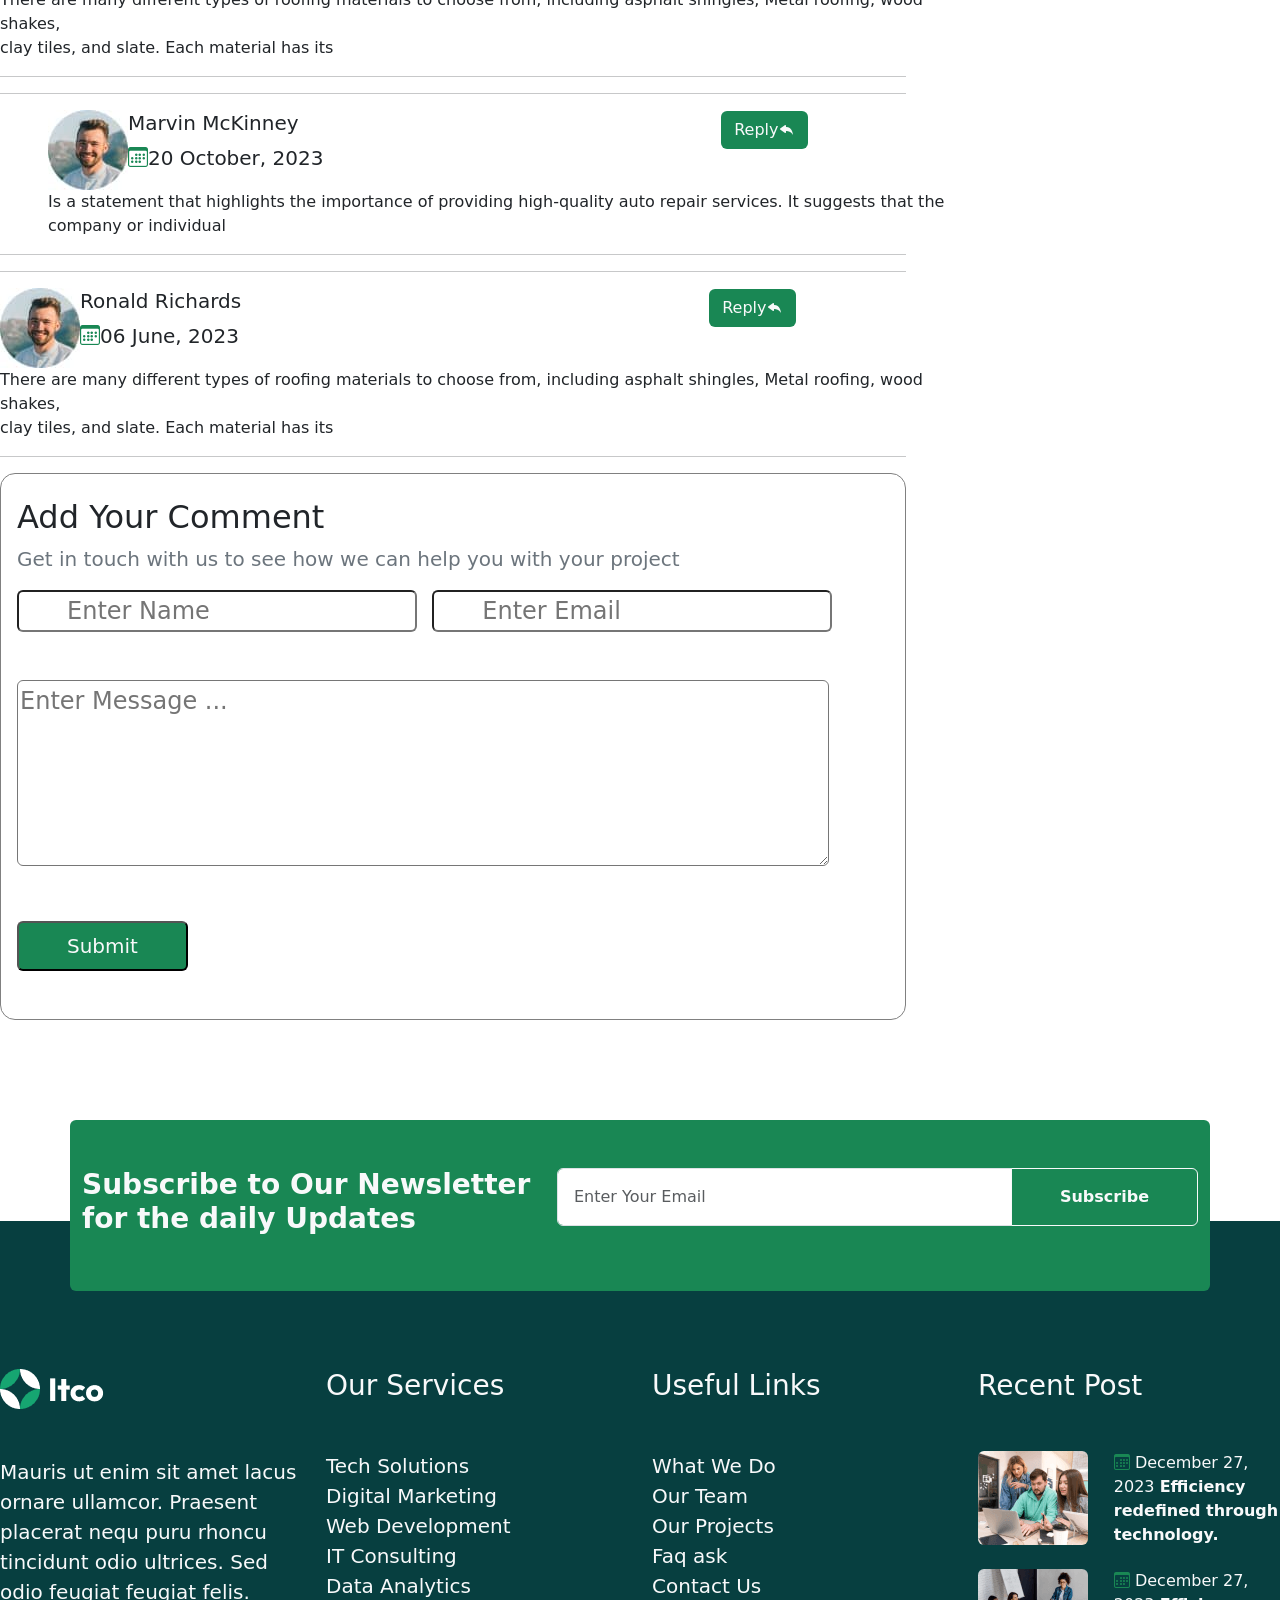
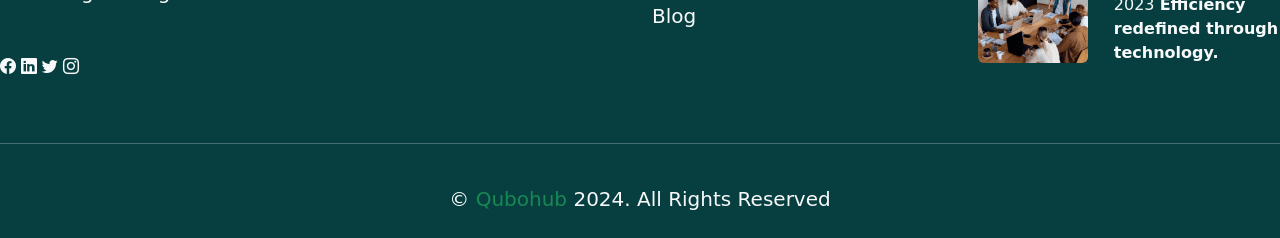
<file: multiplepages/blog.html>
<!DOCTYPE html>
<html lang="en">

<head>
    <meta charset="UTF-8">
    <meta name="viewport" content="width=device-width,initial-scale=1.0" />
    <title>Blog || Itco NextJS 14 Template</title>
    <link rel="icon" type="image" href="logo.png">
    <link href="https://cdn.jsdelivr.net/npm/bootstrap@5.0.2/dist/css/bootstrap.min.css" rel="stylesheet"
        integrity="sha384-EVSTQN3/azprG1Anm3QDgpJLIm9Nao0Yz1ztcQTwFspd3yD65VohhpuuCOmLASjC" crossorigin="anonymous">
    <link rel="stylesheet" href="https://cdn.jsdelivr.net/npm/bootstrap-icons@1.11.3/font/bootstrap-icons.min.css">
    <style>
        .header {
            background-color: #073F40;
        }

        .dropdown:hover .dropdown-menu {
            display: block;
            margin-top: 0;
        }

        .hero {
            margin-top: 300px;
            padding-bottom: 100px;
        }

        .navbar {
            position: fixed;
            top: 50px;
            width: 100%;
            left: 0;
            display: flex;
            z-index: 1000;
        }

        .hero1 {
            margin-top: 100px;
        }

        .hero-inner {
            background-color: #e8fffd;
        }

        .content {
            border: 1px solid gray;
            margin-top: 0px;
            border-radius: 15px;
        }
        .content1 {
            border: 1px solid gray;
            margin-top: 40px;
            border-radius: 15px;
        }
        .hero-footer {
            background-color: #073F40;
            padding-top: 100px;
            bottom: -100px;
        }

        .hero3 {
            position: relative;
            border-radius: 25px;
            margin-bottom: -70px;
            z-index: 10;
            margin-top: 100px;
        }
    </style>
</head>

<body>
    <section class="header">
        <div class="top-bar text-white py-2">
            <div class="container d-flex justify-content-between gap-3">
                <div>
                    <i class="bi bi-geo-alt text-light "></i>&nbsp; Jones Street, New York, USA &nbsp;&nbsp;||
                    &nbsp;&nbsp;
                    <a href="mailto:info@example.com" class="text-decoration-none text-light"><i
                            class="bi bi-envelope text-light"></i>&nbsp;Info@example.com || </a>&nbsp;&nbsp;
                    <a href="tel: +70264566579" class="text-decoration-none text-light"><i
                            class="bi bi-telephone text-light"></i>+
                        7026
                        566
                        579</a>
                </div>
                <div>
                    <i class="bi bi-facebook text-light"></i>&nbsp;&nbsp;
                    <i class="bi bi-linkedin text-light"></i>&nbsp;&nbsp;
                    <i class="bi bi-twitter text-light"></i>&nbsp;&nbsp;
                    <i class="bi bi-instagram text-light"></i>&nbsp;&nbsp;
                </div>
            </div>
        </div>
        <div class="container rounded-5  mt-3">
            <nav class="navbar navbar-expand-lg bg-white shadow rounded-4 sticky-top px-4 py-3 ">
                <img src="logo1.png" alt="logo">
                <div class="collapse navbar-collapse" id="menu">
                    <ul class="navbar-nav mx-auto align-items-center">
                        <li class="nav-item dropdown">
                            <a href="#" class=" nav-link dropdown-toggle text-decoration-none text-success"
                                role="button" data-bs-toogle="dropdown">&nbsp;&nbsp;Home</a>
                            <ul class="dropdown-menu border-0 shadow">
                                <li><a class="dropdown-item bg-success text-white py-3" href="home.html">Home One</a>
                                </li>
                                <li><a class="dropdown-item  text-secondary py-3" href="home2.html">Home Two</a></li>
                                <li><a class="dropdown-item  text-secondary py-3" href="home.html">Home Three</a></li>
                            </ul>
                        </li>
                        <li class="nav-item "><a href="about.html"
                                class="nav-link text-decoration-none text-success">&nbsp;&nbsp;&nbsp;&nbsp;About</a>
                        </li>
                        <li class="nav-item dropdown">
                            <a href="#" class="nav-link dropdown-toggle text-decoration-none text-success" role="button"
                                data-bs-toggle="dropdown">Services</a>
                            <ul class="dropdown-menu border-0 shadow">
                                <li><a class="dropdown-item bg-success text-white py-3"
                                        href="services.html">Services</a></li>
                                <li><a class="dropdown-item  text-secondary py-3" href="services.html">Service
                                        Details</a></li>
                            </ul>
                        </li>
                        <li class="nav-item dropdown"><a href="pages"
                                class="nav-link dropdown-toggle text-decoration-none text-success" role="button"
                                data-bs-toggle="dropdown">&nbsp;&nbsp;&nbsp;&nbsp;Pages</a>
                            <ul class="dropdown-menu border-0 shadow">
                                <li><a class="dropdown-item bg-success text-white py-3" href="team.html">Team</a></li>
                                <li><a class="dropdown-item  text-success py-3" href="team.html">Team Details</a></li>
                                <li><a class="dropdown-item  text-success py-3" href="team.html">Project</a></li>
                                <li><a class="dropdown-item  text-success py-3" href="team.html">Project Details</a>
                                </li>
                                <li><a class="dropdown-item  text-success py-3" href="team.html">Testinomials</a></li>
                                <li><a class="dropdown-item  text-success py-3" href="team.html">Price Plan</a></li>
                                <li><a class="dropdown-item  text-success py-3" href="team.html">FAQ</a></li>
                                <li><a class="dropdown-item  text-success py-3" href="team.html">404</a></li>
                            </ul>
                        </li>
                        <li class="nav-item dropdown"><a href="blog.html"
                                class="nav-link dropdown-toggle text-decoration-none text-success" role="button"
                                data-bs-toggle="dropdown">Blog</a>
                            <ul class="dropdown-menu border-0 shadow">
                                <li><a class="dropdown-item bg-success text-white py-3" href="blog.html">Blog</a></li>
                                <li><a class="dropdown-item  text-success py-3" href="blog.html">Blog Details</a></li>
                            </ul>
                        </li>
                        <li class="nav-item"><a href="contact.html"
                                class="nav-link text-decoration-none text-secondary">&nbsp;&nbsp;&nbsp;&nbsp;Contact</a>
                        </li>
                    </ul>
                    <button class="btn btn-success px-4 py-2 text-light">Get A Free Quote</button>
                </div>
            </nav>
        </div>
        <div class="hero">
            <div class="d-flex justify-content-between text-light ">
                <h1 class="text-white px-5">Blog Details</h1>
                <div>
                    <a href="home.html" class="text-decoration-none text-light fs-4 ">Home -></a>
                    <a href="blog.html" class="text-decoration-none text-light fs-4 pe-5">Blog Details</a>
                </div>
            </div>
        </div>
    </section>
    <section class="hero1">
        <div class="row">
            <div class="col-lg-9">
                <img src="ima (2).png" alt="img2" class="rounded  mb-3" width="900px"><br>
                <i class="bi bi-person text-success fs-4 "></i> &nbsp;<a href="#"
                    class="text-decoration-none text-dark fs-5 ">Admin</a>&nbsp;
                <i class="bi bi-calendar text-success fs-5"></i> &nbsp;<a href="#"
                    class="text-decoration-none text-dark fs-5 ">October 2, 2023</a>&nbsp;
                <i class="bi bi-chat text-success fs-5"></i> &nbsp;<a href="#"
                    class="text-decoration-none text-dark fs-5 ">Comment (03)</a>
                <h1><a href="#" class="text-dark  text-decoration-none mt-5">Everything you need to learn about IT
                        Solution<br> for your Company.
                    </a></h1>
                <p class="text-secondary fs-5 mt-5">With over a decade of experience, we’ve established ourselves as one
                    of
                    the
                    pioneering agencies<br> in the . Our small, flexible, agile and design-led structures and processes
                    allow us to be highly<br> responsive and innovative. We’re made of passionate leaders, strategists,
                    managers, developers,<br> animators designer who work gether under one umbrella. We are a
                    digitally-led,
                    full-service creative<br> agency.</p>
                <p class="text-secondary fs-5">The European languag are member of the same family. Their separate
                    existence
                    is a myth. Europe <br> same science, music, sport, etc, Europe uses the same vocabulary. The
                    languages
                    only differ in their<br> grammar, their samepronunciation and their most common words.</p>
                <div class="hero-inner mt-5 p-4 fs-5 me-5">
                    <p>Majority have suffered alteration in some form, by injected humour, or randomised words which<br>
                        don’t look even slightly believable ”</p>
                </div>
                <p class="text-secondary fs-5 mt-5">Everyone realizes why a new common language would be desirable: one
                    could
                    refuse to necessary have uniform translators. To achieve this, it would be necessary to have uniform
                    grammar, pronunciation and<br> more words. If several languages coalesce, the grammar of the
                    resulting
                    language is simple and regular <br>than that of the individual languages. The new common language
                    will
                    be more simple and regular than<br> the existin languages samepronunciation and their most common
                    words.
                </p>
                <h2 class="fw-bold mt-5">Perfect From Beginning to End</h2>
                <p class="text-secondary fs-5 mt-4">Transfer details Choose the amount you want to send abroad, select
                    how
                    your receiver wants to get the money, and lastly, how you want to pay. You will always see our fees
                    upfront, the final amount you will<br> pay, and the exact amount your receiver will get.
                </p>
                <i class="bi bi-dot text-success fs-2"></i><span class="text-secondary fs-5">Aliquam Eros Justo, Posuere
                    Loborti Robart That</span><br>
                <i class="bi bi-dot text-success fs-2"></i><span class="text-secondary fs-5">Fermentum Ullamcorper
                    Viverra Laoreet</span><br>
                <i class="bi bi-dot text-success fs-2"></i><span class="text-secondary fs-5">Lobortis, Viverra Laoreet
                    Augue Attis Hrculies</span><br>
                <i class="bi bi-dot text-success fs-2"></i><span class="text-secondary fs-5">Fermentum Ullamcorper
                    Viverra Laoreet</span>
                <hr class="me-5">
                <span class="my-5 fw-bold fs-5">Tag:</span>&nbsp;&nbsp;&nbsp;&nbsp;&nbsp;&nbsp;
                <a href="home.html" class="text-success fs-5 text-decoration-none">#Technology</a>&nbsp;
                <a href="home.html" class="text-success fs-5 text-decoration-none">#IT
                    Business</a>&nbsp;&nbsp;&nbsp;&nbsp;&nbsp;&nbsp;&nbsp;&nbsp;&nbsp;&nbsp;&nbsp;&nbsp;&nbsp;&nbsp;&nbsp;&nbsp;&nbsp;&nbsp;&nbsp;&nbsp;&nbsp;&nbsp;&nbsp;&nbsp;&nbsp;&nbsp;
                <span class="fs-5 text-align-end">Share:</span>&nbsp;&nbsp;&nbsp;&nbsp;&nbsp;&nbsp;&nbsp;&nbsp;&nbsp;
                <a href="https://www.facebook.com/"><i class="bi bi-facebook text-dark fs-4"></i></a>&nbsp;&nbsp;&nbsp;
                <a href="https://www.linkedin.com/"><i class="bi bi-linkedin text-dark fs-4"></i></a>&nbsp;&nbsp;&nbsp;
                <a href="https://x.com/"><i class="bi bi-twitter text-dark fs-4"></i></a>&nbsp;&nbsp;&nbsp;
                <a href="https://www.instagram.com/"><i class="bi bi-instagram text-dark fs-4"></i></a>
                <hr class="me-5">
                <div class="hero-inner mt-5 p-4 fs-5 me-5">
                    <div class="d-flex align-items-center">
                        <img src="image (30).png" alt="img30">
                        <div class="d-flex justify-content-between w-100">
                            <div>
                                <h5>Ronald Richards</h5>
                                <p class="fs-5">Founder & CEO</p>
                            </div>
                            <div>
                                <a href="https://www.facebook.com/"><i
                                        class="bi bi-facebook text-dark fs-4"></i></a>&nbsp;&nbsp;&nbsp;
                                <a href="https://www.linkedin.com/"><i
                                        class="bi bi-linkedin text-dark fs-4"></i></a>&nbsp;&nbsp;&nbsp;
                                <a href="https://x.com/"><i
                                        class="bi bi-twitter text-dark fs-4"></i></a>&nbsp;&nbsp;&nbsp;
                                <a href="https://www.instagram.com/"><i class="bi bi-instagram text-dark fs-4"></i></a>
                            </div>
                        </div>
                    </div>
                    Delicate and specialty items are handled with the utmost care. We have specialized processes for
                    such items to ensure they are cleaned gently and returned to you in pristine condition.
                </div>
                <hr class="me-5">
                <div>
                    <div class="d-flex align-items-center">
                        <img src="image (32).jpg" alt="img30">
                        <div class="d-flex justify-content-between w-75">
                            <div>
                                <h5>Brooklyn Simmons</h5>
                                <p class="fs-5"><i class="bi bi-calendar3 text-success"></i>28 April, 2023</p>
                            </div>
                            <div>
                                <button class="btn bg-success text-light">Reply<i
                                        class="bi bi-reply-fill text-light"></i></button>
                            </div>
                        </div>
                    </div>
                    There are many different types of roofing materials to choose from, including asphalt shingles,
                    Metal roofing, wood shakes,<br> clay tiles, and slate. Each material has its
                </div>
                <hr class="me-5">
                <hr class="me-5">
                <div class="ms-5">
                    <div class="d-flex align-items-center">
                        <img src="image (31).jpg" alt="img30">
                        <div class="d-flex justify-content-between w-75">
                            <div>
                                <h5>Marvin McKinney</h5>
                                <p class="fs-5"><i class="bi bi-calendar3 text-success"></i>20 October, 2023</p>
                            </div>
                            <div>
                                <button class="btn bg-success text-light">Reply<i
                                        class="bi bi-reply-fill text-light"></i></button>
                            </div>
                        </div>
                    </div>
                    Is a statement that highlights the importance of providing high-quality auto repair services. It
                    suggests that the<br> company or individual
                </div>
                <hr class="me-5">
                <hr class="me-5">
                <div>
                    <div class="d-flex align-items-center">
                        <img src="image (31).jpg" alt="img30">
                        <div class="d-flex justify-content-between w-75">
                            <div>
                                <h5>Ronald Richards</h5>
                                <p class="fs-5"><i class="bi bi-calendar3 text-success"></i>06 June, 2023</p>
                            </div>
                            <div>
                                <button class="btn bg-success text-light">Reply<i
                                        class="bi bi-reply-fill text-light"></i></button>
                            </div>
                        </div>
                    </div>
                    There are many different types of roofing materials to choose from, including asphalt shingles,
                    Metal roofing, wood shakes,<br> clay tiles, and slate. Each material has its
                </div>
                <hr class="me-5">
                <div class="content ps-3 me-5">
                    <h2 class="mt-4">Add Your Comment</h2>
                    <p class="text-secondary fs-5">Get in touch with us to see how we can help you with your project</p>
                    <input type="text" placeholder="Enter Name" class="fs-4 px-5 rounded">&nbsp;&nbsp;
                    <input type="text" placeholder="Enter Email" class="fs-4 px-5 rounded"><br>
                    <textarea rows="5" cols="65" class="my-5 fs-4 rounded"
                        placeholder="Enter Message ..."></textarea><br>
                    <button type="submit" class="px-5 py-2 text-light bg-success rounded fs-5 mb-5">Submit</button>
                </div>
            </div>
            <div class="col-lg-3">
                <div class="content me-5 py-4 px-3">
                    <h4>Search</h4>
                    <input type="search" class="form-control fs-5 py-4 bi bi-search" placeholder="Search Here ...">
                </div>
                <div class="content1 me-5 px-2">
                    <h3>Categories</h3>
                    <div class="content1 px-2 d-flex justify-content-around">
                        <a href="services.html" class="text-dark text-decoration-none p-3 fs-5 fw-bold">Content Management</a>
                        <a href="services.html" class="text-dark text-decoration-none p-3 fs-5 fw-bold">=></a>
                    </div>
                    <div class="content1 px-2 d-flex justify-content-around">
                        <a href="services.html" class="text-dark text-decoration-none p-3 fs-5 fw-bold">Information Security</a>
                        <a href="services.html" class="text-dark text-decoration-none p-3 fs-5 fw-bold">=></a>
                    </div>
                    <div class="content1 px-2 d-flex justify-content-around">
                        <a href="services.html" class="text-dark text-decoration-none p-3 fs-5 fw-bold">Software Development</a>
                        <a href="services.html" class="text-dark text-decoration-none p-3 fs-5 fw-bold">=></a>
                    </div>
                    <div class="content1 px-2 d-flex justify-content-around">
                        <a href="services.html" class="text-dark text-decoration-none p-3 fs-5 fw-bold">Web Analysis</a>
                        <a href="services.html" class="text-dark text-decoration-none p-3 fs-5 fw-bold">=></a>
                    </div>
                    <div class="content1 px-2 d-flex justify-content-around">
                        <a href="services.html" class="text-dark text-decoration-none p-3 fs-5 fw-bold">Digital Marketing</a>
                        <a href="services.html" class="text-dark text-decoration-none p-3 fs-5 fw-bold">=></a>
                    </div>
                    <div class="content1 px-2 d-flex justify-content-around mb-4">
                        <a href="services.html" class="text-dark text-decoration-none p-3 fs-5 fw-bold">Tech Support Pro</a>
                        <a href="services.html" class="text-dark text-decoration-none p-3 fs-5 fw-bold">=></a>
                    </div>
                </div>
                <div class="content1">
                    <h3 class="text-dark my-3">Recent Post</h3>
                <div class="row mb-3">
                    <div class="col-lg-5 mb-4">
                        <img src="image (22).png" alt="image22" class="rounded">
                    </div>
                    <div class="col-lg-7">
                        <a href="#" class=" text-decoration-none text-dark fs-6 mt-5 mb-4"><i
                                class="bi bi-calendar3 text-success"></i>&nbsp;December 27, 2023</a>
                        <a href="#" class="text-dark text-decoration-none fs-6 fw-bold">Efficiency redefined through
                            technology.
                        </a>
                    </div>
                    <div class="col-lg-5">
                        <img src="image (23).png" alt="image22" class="rounded">
                    </div>
                    <div class="col-lg-7">
                        <a href="#" class=" text-decoration-none text-dark fs-6 mt-5 mb-4"><i
                                class="bi bi-calendar3 text-success"></i>&nbsp;December 27, 2023</a>
                        <a href="#" class="text-dark text-decoration-none fs-6 fw-bold">Efficiency redefined through
                            technology.
                        </a>
                    </div>
                </div>
                </div>
                <div class="content1 py-4">
                    <h4 class="my-4">Tags</h4>
                    <a href="home.html" class="bg-success p-2 rounded fs-5 text-decoration-none text-light">Interiour</a>&nbsp;
                    <a href="home.html" class="bg-success p-2 rounded fs-5 text-decoration-none text-light">Software</a>&nbsp;
                    <a href="home.html" class="bg-success p-2 rounded fs-5 text-decoration-none text-light">Design</a>&nbsp;<br><br>
                    <a href="home.html" class="bg-success p-2 rounded fs-5 text-decoration-none text-light">Web Planting</a>&nbsp;<br><br>
                    <a href="home.html" class="bg-success p-2 rounded fs-5 text-decoration-none text-light mb-4">Daily Inspiration</a>&nbsp;
                </div>
            </div>
        </div>
    </section>
    <section class="hero3">
        <div class="container mt-5">
            <div class="row bg-success rounded">
                <div class="col-lg-5">
                    <h3 class="text-light fw-bold py-5">Subscribe to Our Newsletter for the daily Updates</h3>
                </div>
                <div class="col-lg-7">
                    <div class="input-group">
                        <input type="text" placeholder="Enter Your Email" class="form-control p-3 mt-5">
                        <button
                            class="btn btn-success text-light fw-bold px-5 mt-5 btn-outline-light">Subscribe</button>
                    </div>
                </div>
            </div>
        </div>
        </div>
    </section>
    <footer class="hero-footer">
        <div class="row">
            <div class="col-lg-3 my-5">
                <img src="image.png" alt="image">
                <p class="fs-5 my-5 text-light">Mauris ut enim sit amet lacus ornare ullamcor. Praesent placerat nequ
                    puru rhoncu tincidunt odio
                    ultrices. Sed odio feugiat feugiat felis.</p>
                <a href="https://www.facebook.com/"><i class="bi bi-facebook text-light w-5"></i></a>
                <a href="https://www.linkedin.com/"><i class="bi bi-linkedin text-light"></i></a>
                <a href="https://x.com/"><i class="bi bi-twitter text-light"></i></a>
                <a href="https://www.instagram.com/"><i class="bi bi-instagram text-light"></i></a>
            </div>
            <div class="col-lg-3 my-5">
                <h3 class="text-light mb-5">Our Services</h3>
                <a href="#" class="text-light text-decoration-none fs-5">Tech Solutions</a><br>
                <a href="#" class="text-light text-decoration-none fs-5">Digital Marketing</a><br>
                <a href="#" class="text-light text-decoration-none fs-5">Web Development</a><br>
                <a href="#" class="text-light text-decoration-none fs-5">IT Consulting</a><br>
                <a href="#" class="text-light text-decoration-none fs-5">Data Analytics</a>
            </div>
            <div class="col-lg-3 my-5">
                <h3 class="text-light mb-5">Useful Links</h3>
                <a href="#" class="text-light text-decoration-none fs-5">What We Do</a><br>
                <a href="#" class="text-light text-decoration-none fs-5">Our Team</a><br>
                <a href="#" class="text-light text-decoration-none fs-5">Our Projects</a><br>
                <a href="#" class="text-light text-decoration-none fs-5">Faq ask</a><br>
                <a href="#" class="text-light text-decoration-none fs-5">Contact Us</a><br>
                <a href="#" class="text-light text-decoration-none fs-5">Blog</a>
            </div>
            <div class="col-lg-3 my-5">
                <h3 class="text-light mb-5">Recent Post</h3>
                <div class="row">
                    <div class="col-lg-5 mb-4">
                        <img src="image (22).png" alt="image22" class="rounded">
                    </div>
                    <div class="col-lg-7">
                        <a href="#" class=" text-decoration-none text-light fs-6 mt-5 mb-4"><i
                                class="bi bi-calendar3 text-success"></i>&nbsp;December 27, 2023</a>
                        <a href="#" class="text-light text-decoration-none fs-6 fw-bold">Efficiency redefined through
                            technology.
                        </a>
                    </div>
                    <div class="col-lg-5">
                        <img src="image (23).png" alt="image22" class="rounded">
                    </div>
                    <div class="col-lg-7">
                        <a href="#" class=" text-decoration-none text-light fs-6 mt-5 mb-4"><i
                                class="bi bi-calendar3 text-success"></i>&nbsp;December 27, 2023</a>
                        <a href="#" class="text-light text-decoration-none fs-6 fw-bold">Efficiency redefined through
                            technology.
                        </a>
                    </div>
                </div>
            </div>
        </div>
        <hr class="text-light">
        <div class="text-light text-center fs-5 py-4">
            &copy;<span class="text-success"> Qubohub</span> 2024. All Rights Reserved
        </div>
    </footer>
</body>

</html>
</file>
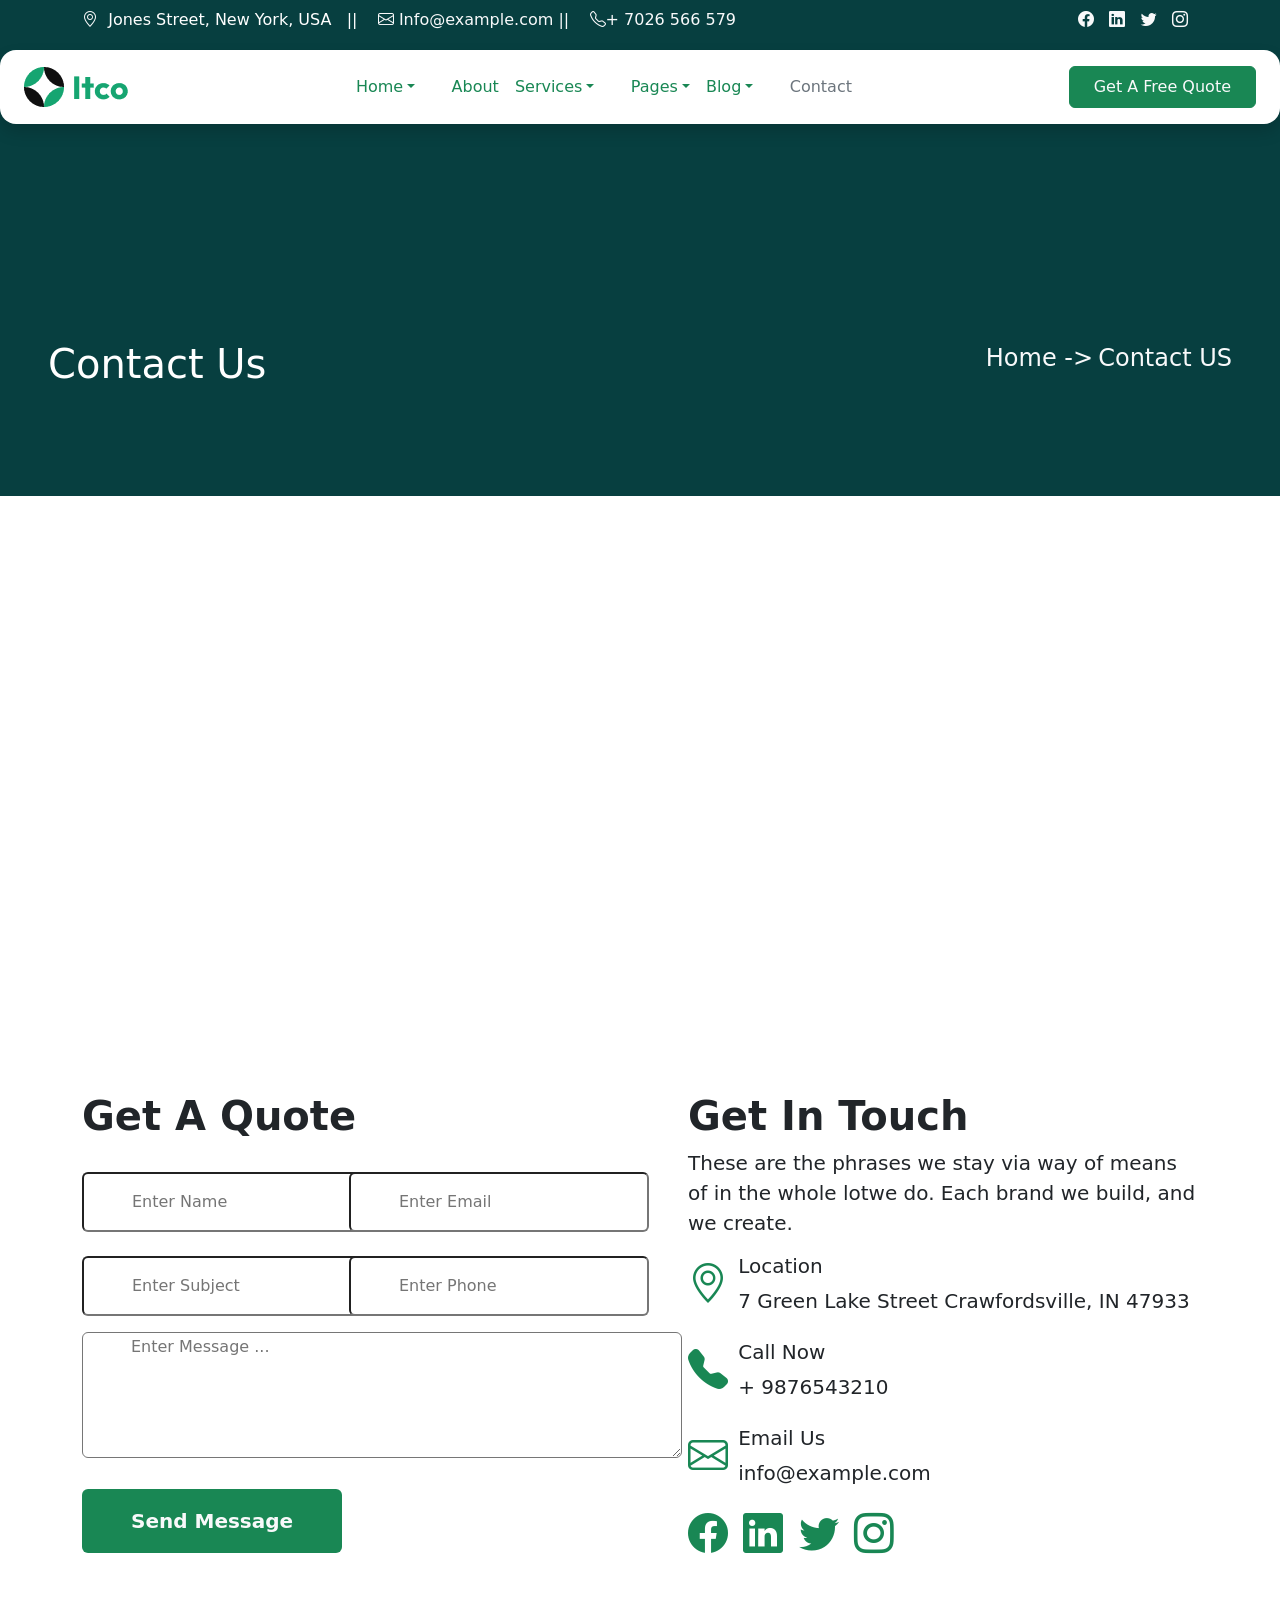
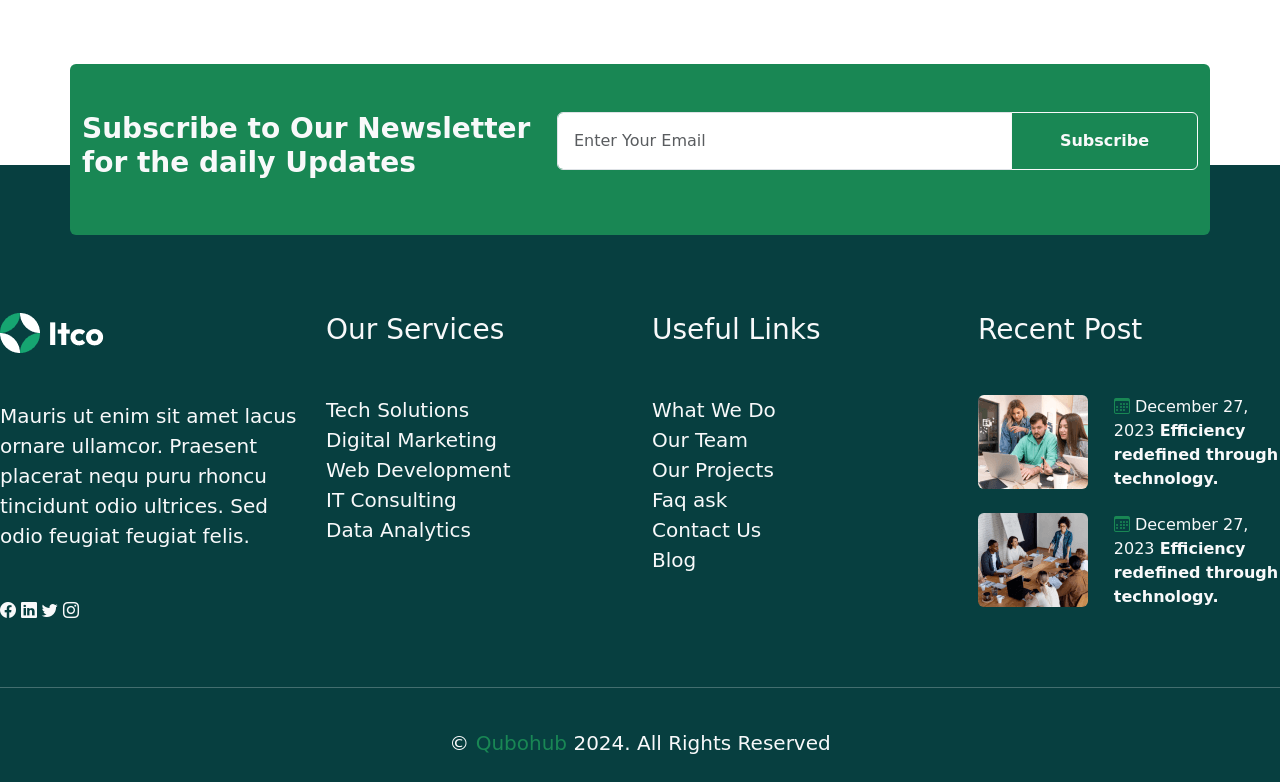
<file: multiplepages/contact.html>
<!DOCTYPE html>
<html lang="en">

<head>
    <meta charset="UTF-8">
    <meta name="viewport" content="width=device-width,initial-scale=1.0" />
    <title>Contact Us || Itco NextJS 14 Template</title>
    <link rel="icon" type="image" href="logo.png">
    <link href="https://cdn.jsdelivr.net/npm/bootstrap@5.0.2/dist/css/bootstrap.min.css" rel="stylesheet"
        integrity="sha384-EVSTQN3/azprG1Anm3QDgpJLIm9Nao0Yz1ztcQTwFspd3yD65VohhpuuCOmLASjC" crossorigin="anonymous">
    <link rel="stylesheet" href="https://cdn.jsdelivr.net/npm/bootstrap-icons@1.11.3/font/bootstrap-icons.min.css">
    <style>
        .header {
            background-color: #073F40;
        }

        .dropdown:hover .dropdown-menu {
            display: block;
            margin-top: 0;
        }

        .hero {
            margin-top: 300px;
            padding-bottom: 100px;
        }

        .navbar {
            position: fixed;
            top: 50px;
            width: 100%;
            left: 0;
            display: flex;
            z-index: 1000;
        }

        .map-section {
            width: 100%;
            height: 500px;
            margin-top: 100px;
        }

        .map-section iframe {
            width: 100%;
            height: 100%;
            border: 0;
        }

        .hero-footer {
            background-color: #073F40;
            padding-top: 100px;
            bottom: -100px;
        }

        .hero3 {
            position: relative;
            border-radius: 25px;
            margin-bottom: -70px;
            z-index: 10;
            margin-top: 100px;
        }
    </style>
</head>

<body>
    <section class="header">
        <div class="top-bar text-white py-2">
            <div class="container d-flex justify-content-between gap-3">
                <div>
                    <i class="bi bi-geo-alt text-light "></i>&nbsp; Jones Street, New York, USA &nbsp;&nbsp;||
                    &nbsp;&nbsp;
                    <a href="mailto:info@example.com" class="text-decoration-none text-light"><i
                            class="bi bi-envelope text-light"></i>&nbsp;Info@example.com || </a>&nbsp;&nbsp;
                    <a href="tel: +70264566579" class="text-decoration-none text-light"><i
                            class="bi bi-telephone text-light"></i>+
                        7026
                        566
                        579</a>
                </div>
                <div>
                    <i class="bi bi-facebook text-light"></i>&nbsp;&nbsp;
                    <i class="bi bi-linkedin text-light"></i>&nbsp;&nbsp;
                    <i class="bi bi-twitter text-light"></i>&nbsp;&nbsp;
                    <i class="bi bi-instagram text-light"></i>&nbsp;&nbsp;
                </div>
            </div>
        </div>
        <div class="container rounded-5  mt-3">
            <nav class="navbar navbar-expand-lg bg-white shadow rounded-4 sticky-top px-4 py-3 ">
                <img src="logo1.png" alt="logo">
                <div class="collapse navbar-collapse" id="menu">
                    <ul class="navbar-nav mx-auto align-items-center">
                        <li class="nav-item dropdown">
                            <a href="#" class=" nav-link dropdown-toggle text-decoration-none text-success"
                                role="button" data-bs-toogle="dropdown">&nbsp;&nbsp;Home</a>
                            <ul class="dropdown-menu border-0 shadow">
                                <li><a class="dropdown-item bg-success text-white py-3" href="home.html">Home One</a>
                                </li>
                                <li><a class="dropdown-item  text-secondary py-3" href="home2.html">Home Two</a></li>
                                <li><a class="dropdown-item  text-secondary py-3" href="home.html">Home Three</a></li>
                            </ul>
                        </li>
                        <li class="nav-item "><a href="about.html"
                                class="nav-link text-decoration-none text-success">&nbsp;&nbsp;&nbsp;&nbsp;About</a>
                        </li>
                        <li class="nav-item dropdown">
                            <a href="#" class="nav-link dropdown-toggle text-decoration-none text-success" role="button"
                                data-bs-toggle="dropdown">Services</a>
                            <ul class="dropdown-menu border-0 shadow">
                                <li><a class="dropdown-item bg-success text-white py-3"
                                        href="services.html">Services</a></li>
                                <li><a class="dropdown-item  text-secondary py-3" href="services.html">Service
                                        Details</a></li>
                            </ul>
                        </li>
                        <li class="nav-item dropdown"><a href="team.html"
                                class="nav-link dropdown-toggle text-decoration-none text-success" role="button"
                                data-bs-toggle="dropdown">&nbsp;&nbsp;&nbsp;&nbsp;Pages</a>
                            <ul class="dropdown-menu border-0 shadow">
                                <li><a class="dropdown-item bg-success text-white py-3" href="team.html">Team</a></li>
                                <li><a class="dropdown-item  text-success py-3" href="team.html">Team Details</a></li>
                                <li><a class="dropdown-item  text-success py-3" href="team.html">Project</a></li>
                                <li><a class="dropdown-item  text-success py-3" href="team.html">Project Details</a></li>
                                <li><a class="dropdown-item  text-success py-3" href="team.html">Testinomials</a></li>
                                <li><a class="dropdown-item  text-success py-3" href="team.html">Price Plan</a></li>
                                <li><a class="dropdown-item  text-success py-3" href="team.html">FAQ</a></li>
                                <li><a class="dropdown-item  text-success py-3" href="team.html">404</a></li>
                            </ul>
                        </li>
                        <li class="nav-item dropdown"><a href="blog.html"
                                class="nav-link dropdown-toggle text-decoration-none text-success" role="button"
                                data-bs-toggle="dropdown">Blog</a>
                            <ul class="dropdown-menu border-0 shadow">
                                <li><a class="dropdown-item bg-success text-white py-3" href="blog.html">Blog</a></li>
                                <li><a class="dropdown-item  text-success py-3" href="blog.html">Blog Details</a></li>
                            </ul>
                        </li>
                        <li class="nav-item"><a href="contact.html"
                                class="nav-link text-decoration-none text-secondary">&nbsp;&nbsp;&nbsp;&nbsp;Contact</a>
                        </li>
                    </ul>
                    <button class="btn btn-success px-4 py-2 text-light">Get A Free Quote</button>
                </div>
            </nav>
        </div>
        <div class="hero">
            <div class="d-flex justify-content-between text-light ">
                <h1 class="text-white px-5">Contact Us</h1>
                <div>
                    <a href="home.html" class="text-decoration-none text-light fs-4 ">Home -></a>
                    <a href="contact.html" class="text-decoration-none text-light fs-4 pe-5">Contact US</a>
                </div>
            </div>
        </div>
    </section>
    <section class="map-section mt-5">
        <iframe
            src="https://www.google.com/maps/embed?pb=!1m18!1m12!1m3!1d61272.303675168856!2d80.41091959770793!3d16.296405645473737!2m3!1f0!2f0!3f0!3m2!1i1024!2i768!4f13.1!3m3!1m2!1s0x3a4a755cb1787785%3A0x9f7999dd90f1e694!2sGuntur%2C%20Andhra%20Pradesh!5e0!3m2!1sen!2sin!4v1779960894907!5m2!1sen!2sin"
            width="600" height="450" style="border:0;" allowfullscreen="" loading="lazy"
            referrerpolicy="no-referrer-when-downgrade"></iframe>
    </section>
    <section>
        <div class="container">
            <div class="row mt-5">
                <div class="col-lg-6 pe-5">
                    <h1 class="fw-bold">Get A Quote</h1>
                    <div class="row">
                        <div class="col-lg-6">
                            <input type="text" placeholder="Enter Name" class="px-5 py-3 my-4 rounded">
                            <input type="text" placeholder="Enter Subject" class="px-5 py-3 rounded">
                        </div>
                        <div class="col-lg-6">
                            <input type="text" placeholder="Enter Email" class="px-5 py-3 my-4 rounded">
                            <input type="text" placeholder="Enter Phone" class="px-5 py-3 rounded">
                        </div>
                    </div>
                    <textarea placeholder="Enter Message ..." rows="5" cols="60" class="px-5 rounded mt-3"></textarea>
                    <button class="btn bg-success text-light fw-bold mt-4 px-5 py-3 fs-5">Send Message</button>
                </div>
                <div class="col-lg-6 ps-5">
                    <h1 class="fw-bold">Get In Touch</h1>
                    <p class="fs-5">These are the phrases we stay via way of means of in the whole lotwe do. Each brand
                        we build, and
                        we create.</p>
                    <div class="d-flex">
                        <i class="bi bi-geo-alt text-success fs-1"></i>&nbsp;&nbsp;
                        <div>
                            <h5 class="">Location</h5>
                            <a href="#" class="fs-5 text-dark text-decoration-none">7 Green Lake Street Crawfordsville,
                                IN 47933</a>
                        </div>
                    </div>
                    <div class="d-flex mt-4">
                        <i class="bi bi-telephone-fill text-success fs-1"></i>&nbsp;&nbsp;
                        <div>
                            <h5 class="">Call Now</h5>
                            <a href="tel:+9876543210" class="fs-5 text-dark text-decoration-none">+ 9876543210</a>
                        </div>
                    </div>
                    <div class="d-flex mt-4">
                        <i class="bi bi-envelope text-success fs-1"></i>&nbsp;&nbsp;
                        <div>
                            <h5 class="">Email Us</h5>
                            <a href="mailto:dev@gmail.com"
                                class="fs-5 text-dark text-decoration-none">info@example.com</a>
                        </div>
                    </div>
                    <div class="mt-3">
                        <i class="bi bi-facebook fs-1 text-success"></i>&nbsp;&nbsp;
                        <i class="bi bi-linkedin fs-1 text-success"></i>&nbsp;&nbsp;
                        <i class="bi bi-twitter fs-1 text-success"></i>&nbsp;&nbsp;
                        <i class="bi bi-instagram fs-1 text-success"></i>&nbsp;&nbsp;
                    </div>
                </div>
            </div>
        </div>
    </section>
    <section class="hero3">
        <div class="container mt-5">
            <div class="row bg-success rounded">
                <div class="col-lg-5">
                    <h3 class="text-light fw-bold py-5">Subscribe to Our Newsletter for the daily Updates</h3>
                </div>
                <div class="col-lg-7">
                    <div class="input-group">
                        <input type="text" placeholder="Enter Your Email" class="form-control p-3 mt-5">
                        <button
                            class="btn btn-success text-light fw-bold px-5 mt-5 btn-outline-light">Subscribe</button>
                    </div>
                </div>
            </div>
        </div>
        </div>
    </section>
    <footer class="hero-footer">
        <div class="row">
            <div class="col-lg-3 my-5">
                <img src="image.png" alt="image">
                <p class="fs-5 my-5 text-light">Mauris ut enim sit amet lacus ornare ullamcor. Praesent placerat nequ
                    puru rhoncu tincidunt odio
                    ultrices. Sed odio feugiat feugiat felis.</p>
                <a href="https://www.facebook.com/"><i class="bi bi-facebook text-light w-5"></i></a>
                <a href="https://www.linkedin.com/"><i class="bi bi-linkedin text-light"></i></a>
                <a href="https://x.com/"><i class="bi bi-twitter text-light"></i></a>
                <a href="https://www.instagram.com/"><i class="bi bi-instagram text-light"></i></a>
            </div>
            <div class="col-lg-3 my-5">
                <h3 class="text-light mb-5">Our Services</h3>
                <a href="#" class="text-light text-decoration-none fs-5">Tech Solutions</a><br>
                <a href="#" class="text-light text-decoration-none fs-5">Digital Marketing</a><br>
                <a href="#" class="text-light text-decoration-none fs-5">Web Development</a><br>
                <a href="#" class="text-light text-decoration-none fs-5">IT Consulting</a><br>
                <a href="#" class="text-light text-decoration-none fs-5">Data Analytics</a>
            </div>
            <div class="col-lg-3 my-5">
                <h3 class="text-light mb-5">Useful Links</h3>
                <a href="#" class="text-light text-decoration-none fs-5">What We Do</a><br>
                <a href="#" class="text-light text-decoration-none fs-5">Our Team</a><br>
                <a href="#" class="text-light text-decoration-none fs-5">Our Projects</a><br>
                <a href="#" class="text-light text-decoration-none fs-5">Faq ask</a><br>
                <a href="#" class="text-light text-decoration-none fs-5">Contact Us</a><br>
                <a href="#" class="text-light text-decoration-none fs-5">Blog</a>
            </div>
            <div class="col-lg-3 my-5">
                <h3 class="text-light mb-5">Recent Post</h3>
                <div class="row">
                    <div class="col-lg-5 mb-4">
                        <img src="image (22).png" alt="image22" class="rounded">
                    </div>
                    <div class="col-lg-7">
                        <a href="#" class=" text-decoration-none text-light fs-6 mt-5 mb-4"><i
                                class="bi bi-calendar3 text-success"></i>&nbsp;December 27, 2023</a>
                        <a href="#" class="text-light text-decoration-none fs-6 fw-bold">Efficiency redefined through
                            technology.
                        </a>
                    </div>
                    <div class="col-lg-5">
                        <img src="image (23).png" alt="image22" class="rounded">
                    </div>
                    <div class="col-lg-7">
                        <a href="#" class=" text-decoration-none text-light fs-6 mt-5 mb-4"><i
                                class="bi bi-calendar3 text-success"></i>&nbsp;December 27, 2023</a>
                        <a href="#" class="text-light text-decoration-none fs-6 fw-bold">Efficiency redefined through
                            technology.
                        </a>
                    </div>
                </div>
            </div>
        </div>
        <hr class="text-light">
        <div class="text-light text-center fs-5 py-4">
            &copy;<span class="text-success"> Qubohub</span> 2024. All Rights Reserved
        </div>
    </footer>
</body>

</html>
</file>
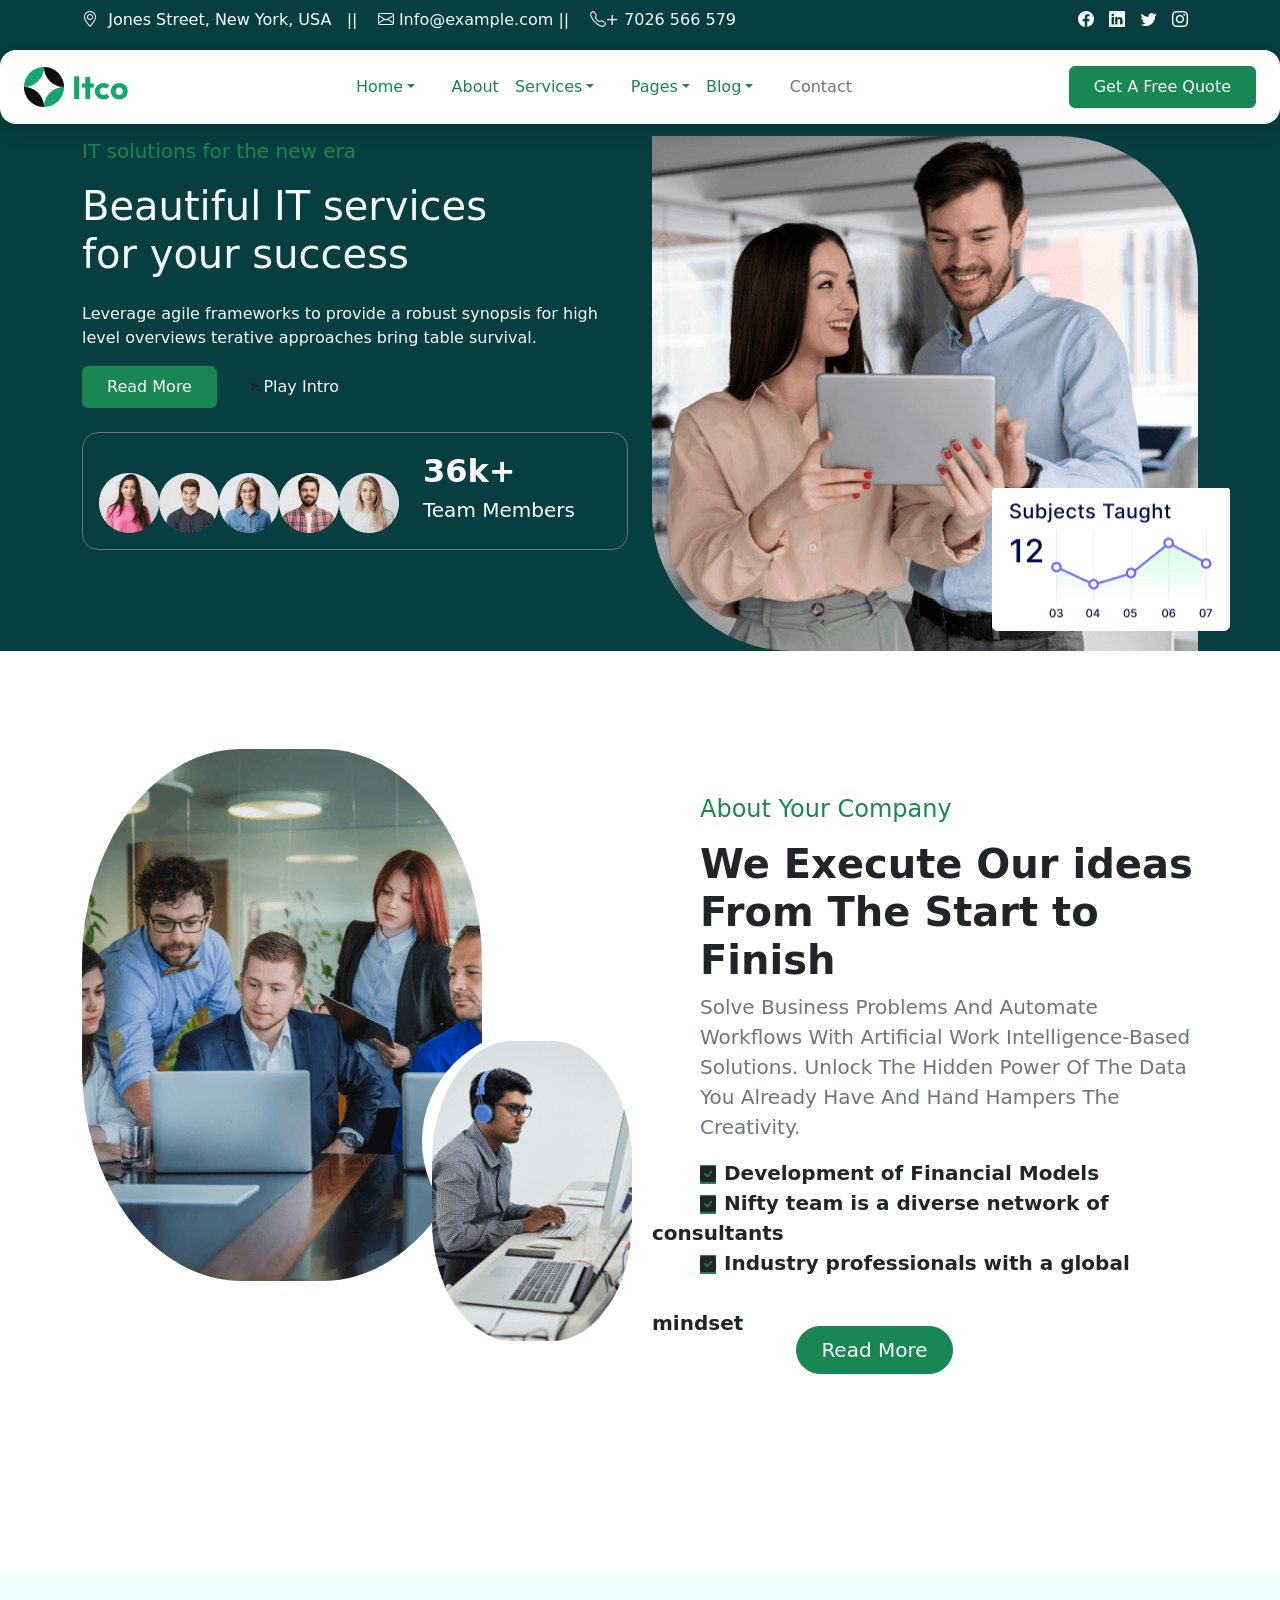
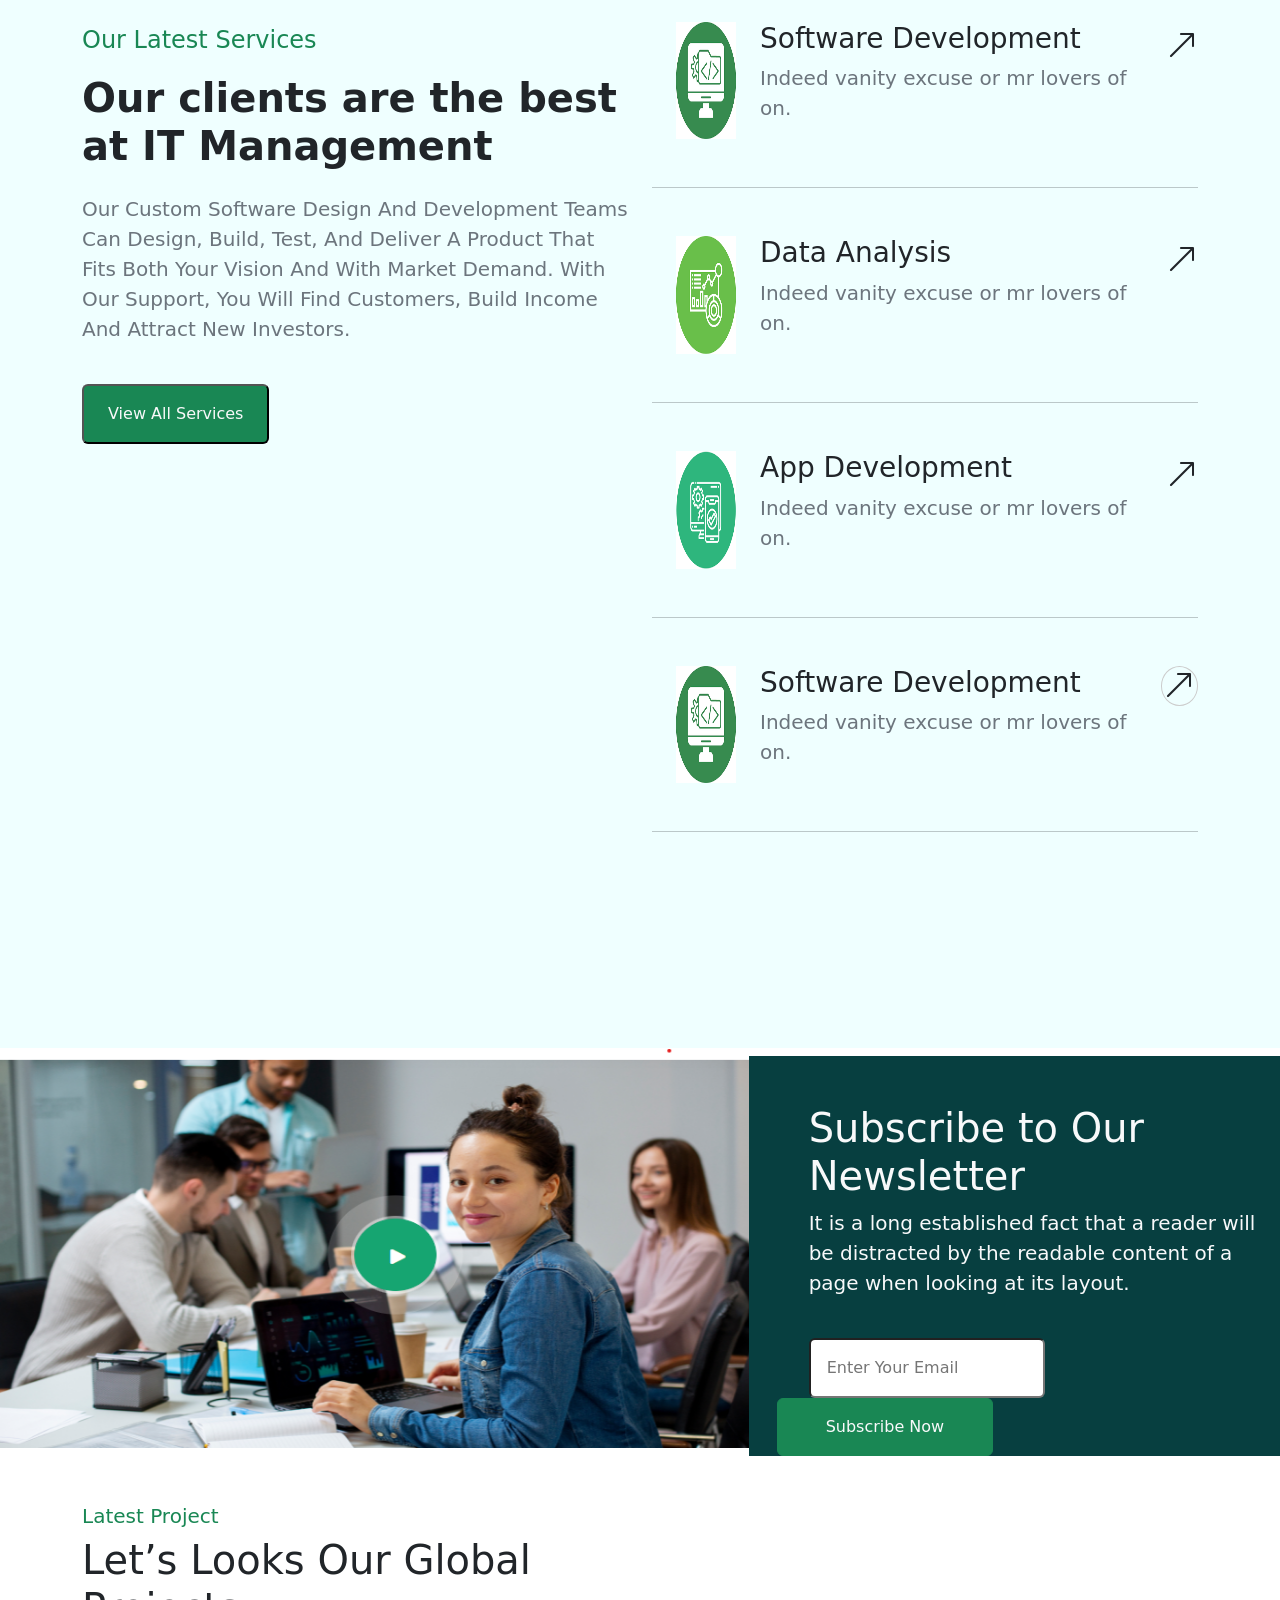
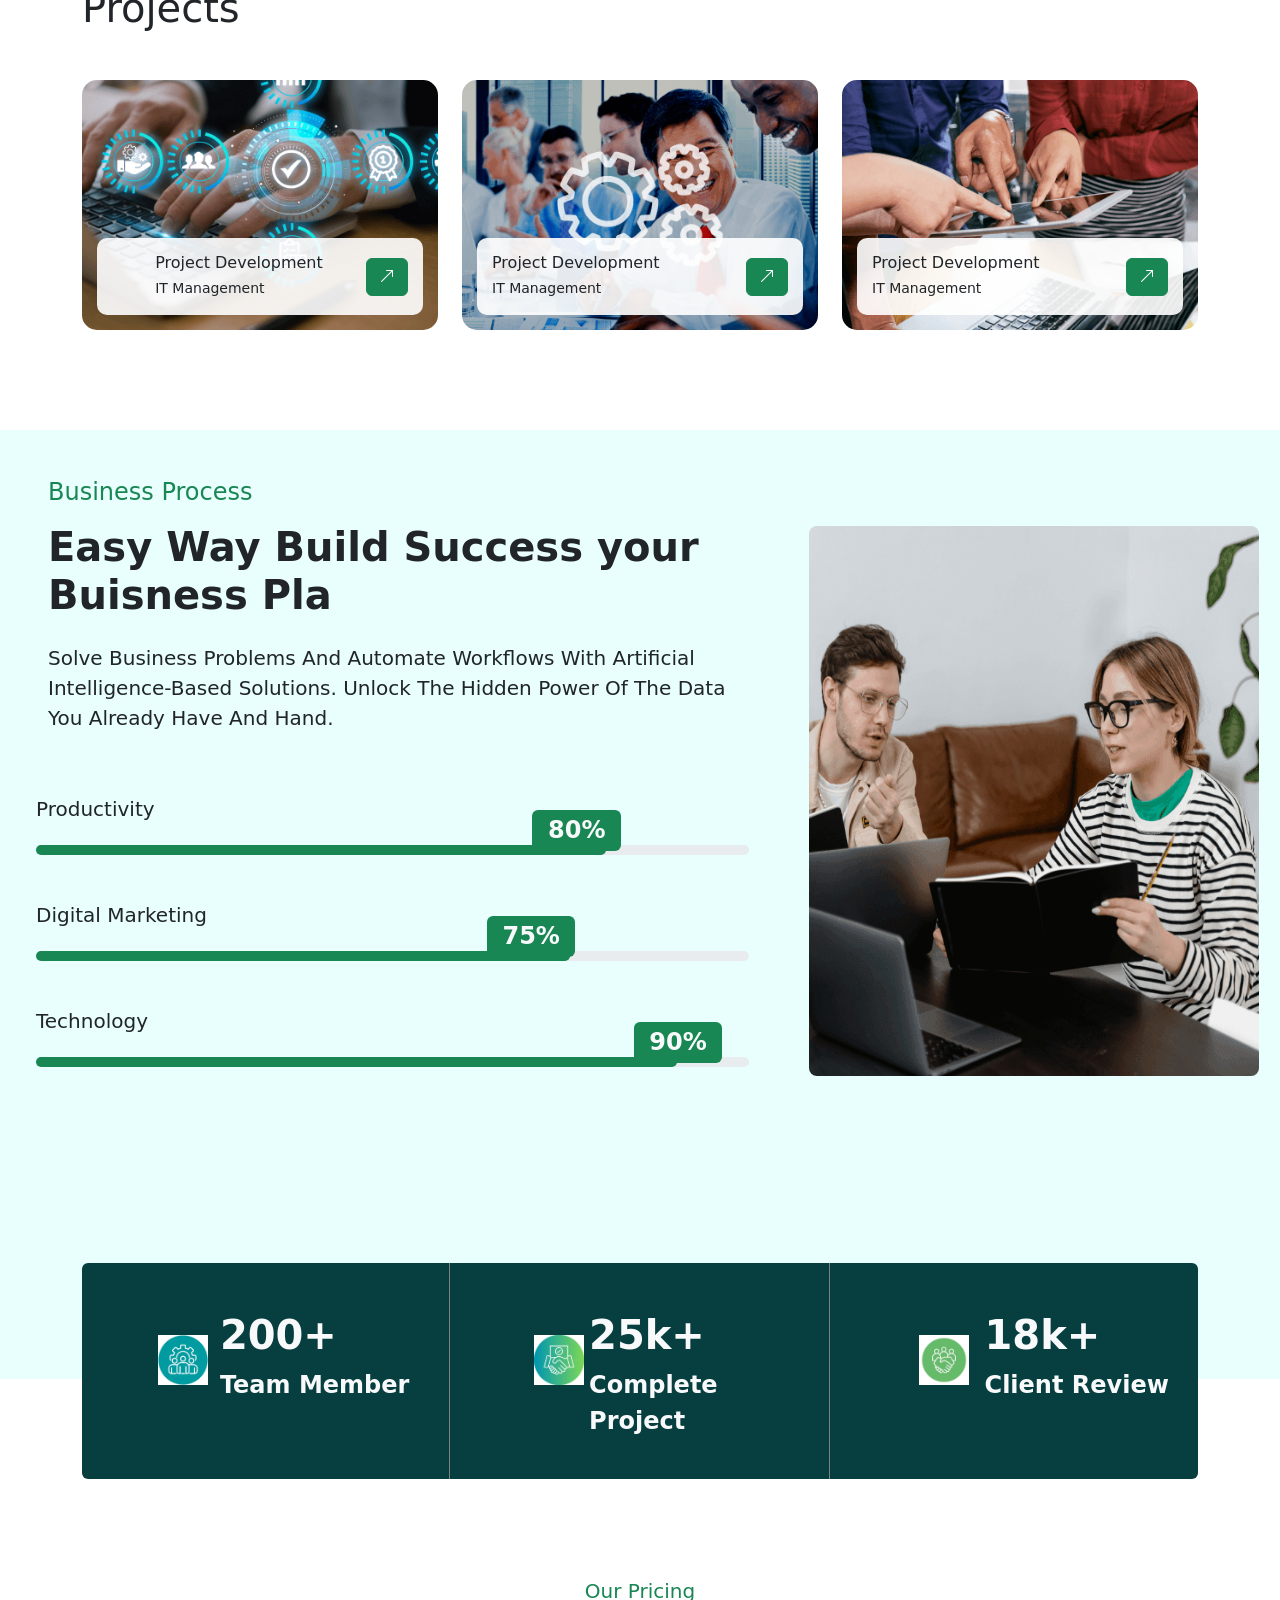
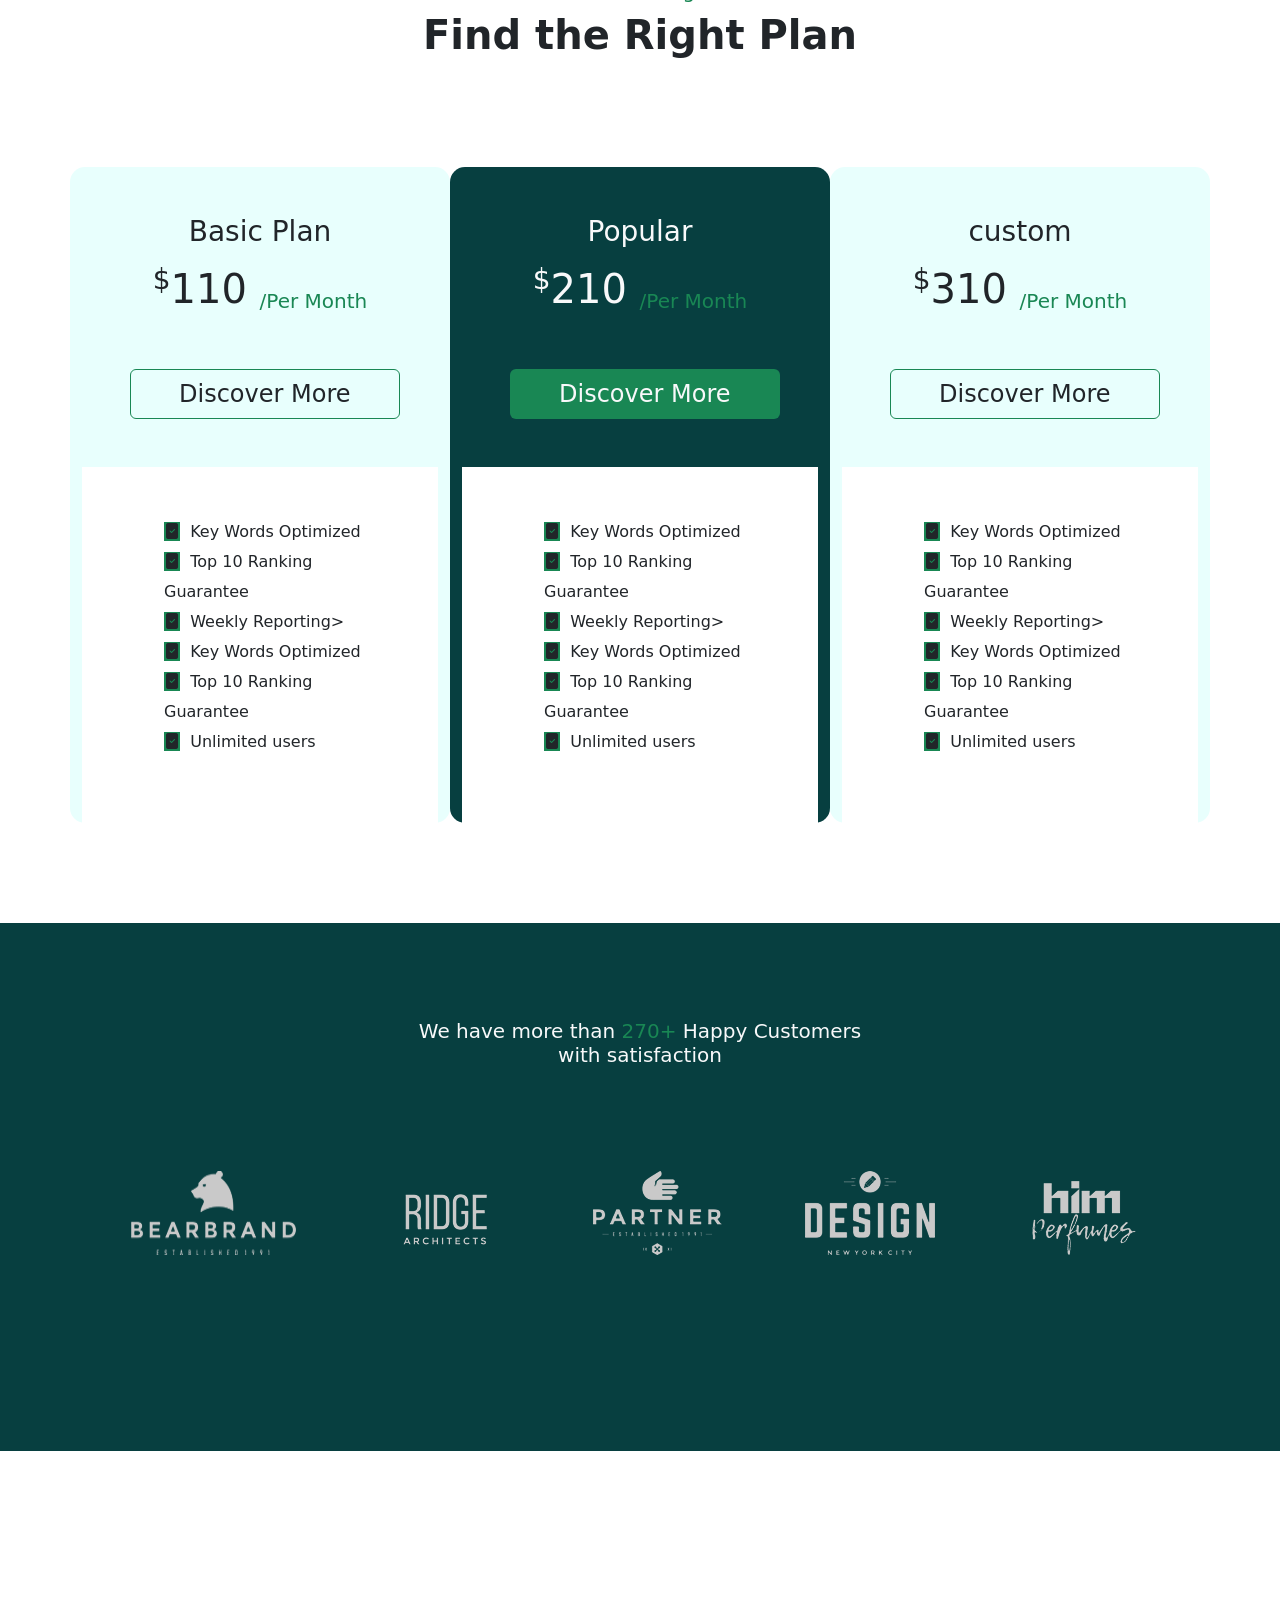
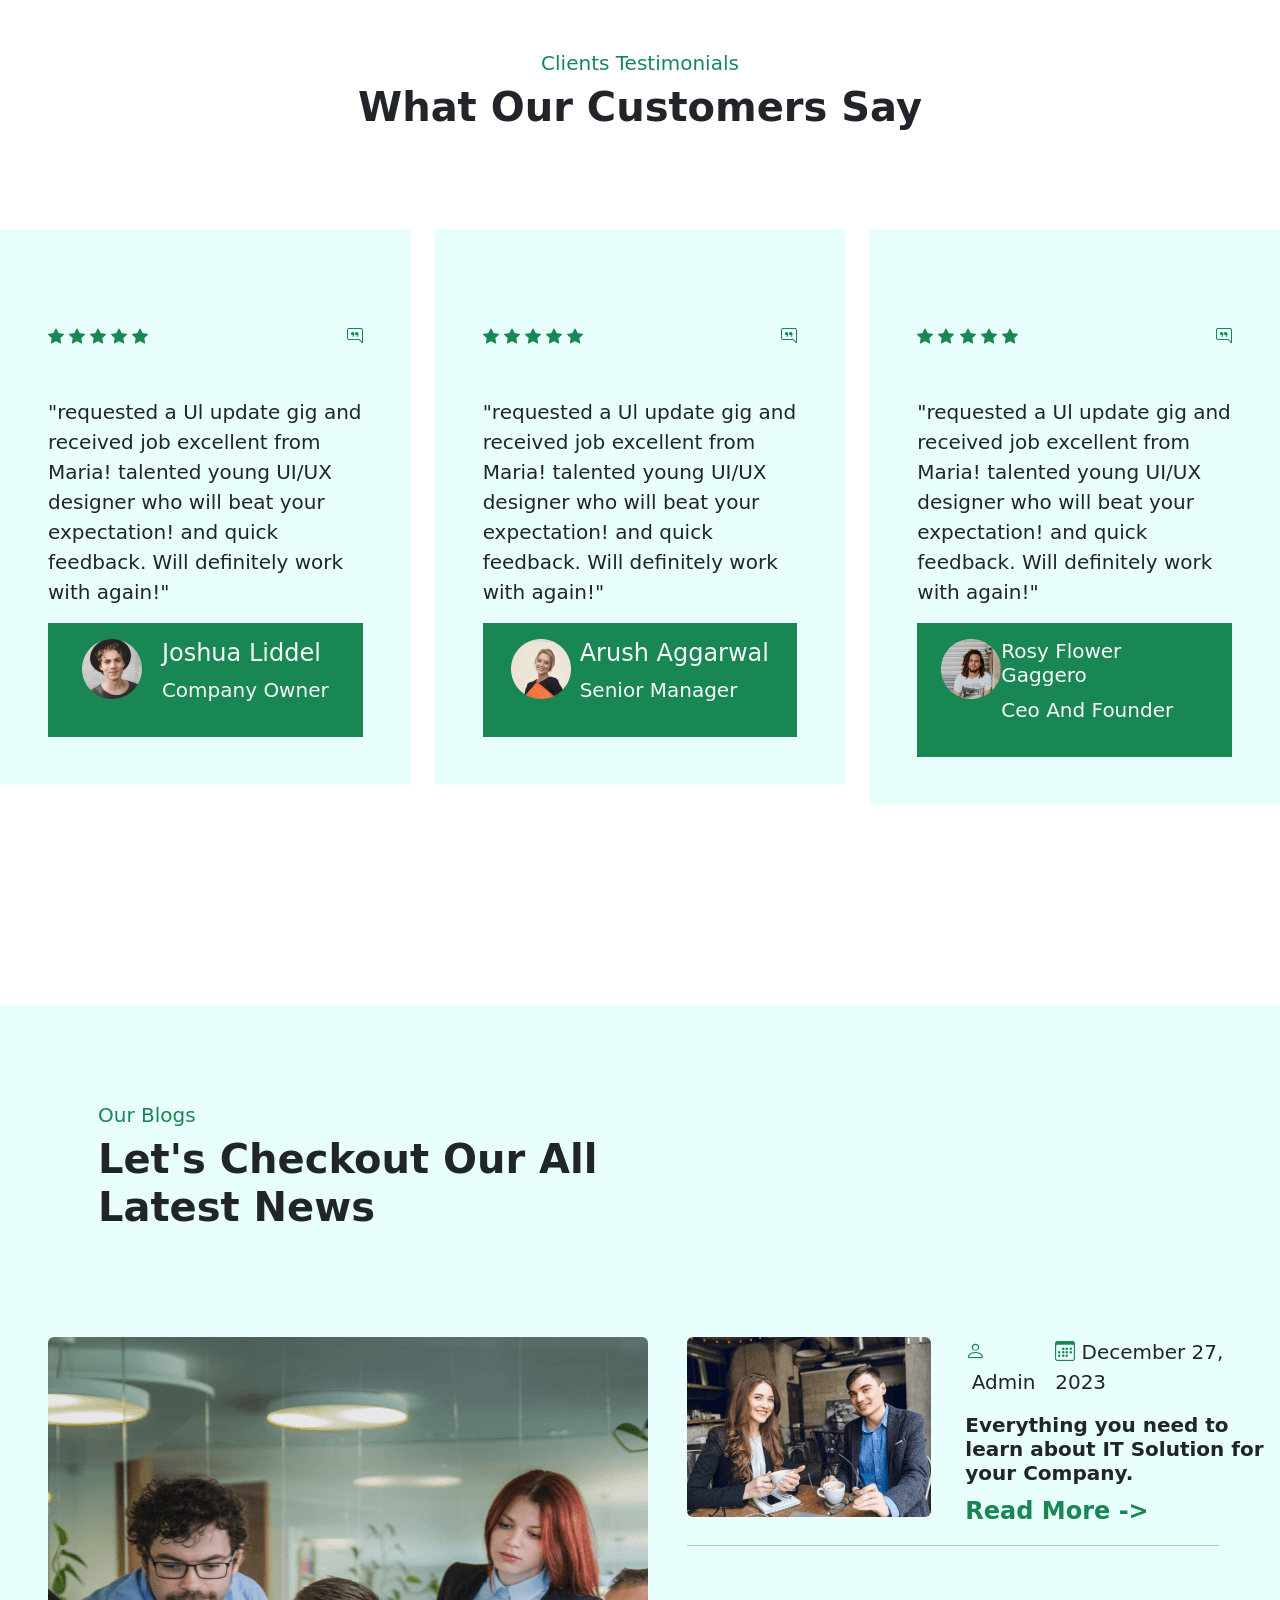
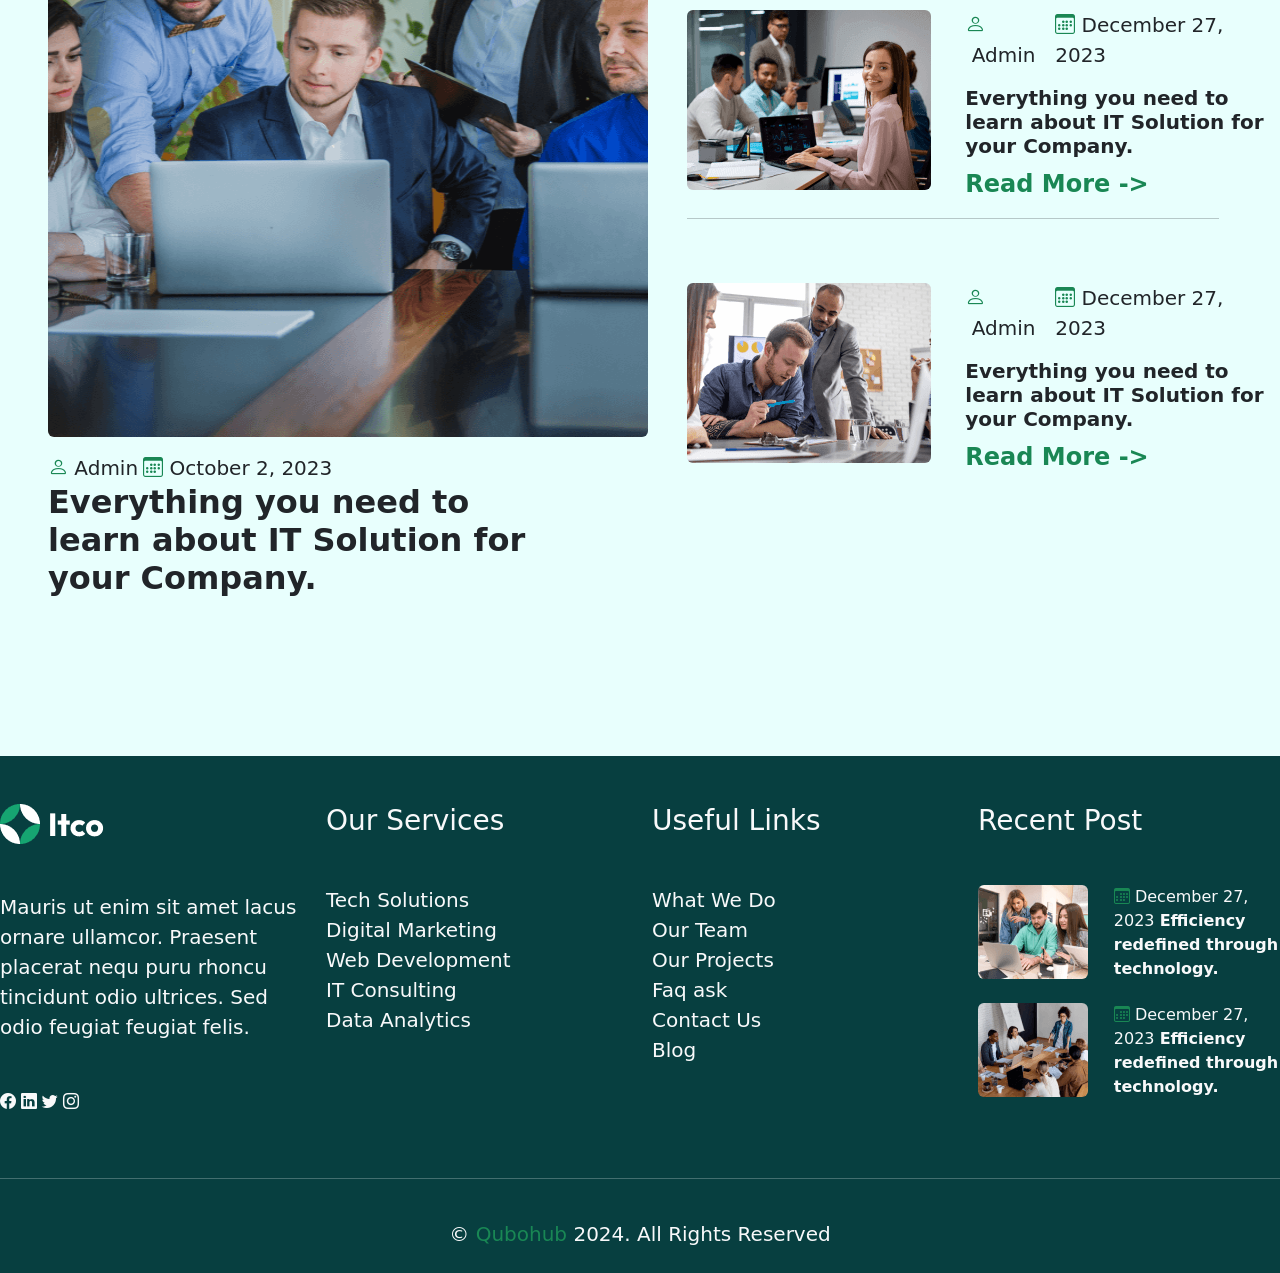
<file: multiplepages/home.html>
<!DOCTYPE html>
<html lang="en">

<head>
    <meta charset="UTF-8">
    <meta name="viewport" content="width=device-width,initial-scale=1.0" />
    <title>Home 1 || Itco NextJS 14 Template</title>
    <link rel="icon" type="image" href="logo.png">
    <link href="https://cdn.jsdelivr.net/npm/bootstrap@5.0.2/dist/css/bootstrap.min.css" rel="stylesheet"
        integrity="sha384-EVSTQN3/azprG1Anm3QDgpJLIm9Nao0Yz1ztcQTwFspd3yD65VohhpuuCOmLASjC" crossorigin="anonymous">
    <link rel="stylesheet" href="https://cdn.jsdelivr.net/npm/bootstrap-icons@1.11.3/font/bootstrap-icons.min.css">
    <style>
        .header {
            background-color: #073F40;
        }

        .dropdown:hover .dropdown-menu {
            display: block;
            margin-top: 0;
        }

        .hero {
            margin-top: 300px;
        }

        .navbar {
            position: fixed;
            top: 50px;
            width: 100%;
            left: 0;
            display: flex;
            z-index: 1000;
        }

        .hero-img {
            width: 100%;
            border-top-right-radius: 140px;
            border-bottom-left-radius: 140px;
        }

        .right {
            position: relative;
        }

        .subject-box {
            position: absolute;
            right: -20px;
            bottom: 20px;
        }

        .hero-img1 {
            border-radius: 40%;
            margin-top: 50px;
            width: 400px;
        }

        .img-section {
            position: relative;
            width: 600px;
            object-fit: cover;
            border-top-left-radius: 180px;
            border-top-right-radius: 180px;
        }

        .small-img {
            position: absolute;
            right: 40px;
            bottom: 30px;
            width: 220px;
            height: 220px;
            background: white;
            border-radius: 50%;
            padding: 10px;
        }

        .hero-img2 {
            width: 100%;
            height: 150%;
            object-fit: cover;
            border-radius: 40%;
        }

        .hero1 {
            background-color: #efffff;
            margin-top: 200px;
            padding-bottom: 200px;
        }

        .project-card {
            position: relative;
            overflow: hidden;
            border-radius: 15px;
            cursor: pointer;
        }

        .project-card img {
            width: 100%;
            height: 250px;
            object-fit: cover;
            transition: 0.4s;
        }

        .project-card:hover img {
            transform: scale(1.05);
        }

        .card-content {
            position: relative;
            overflow: hidden;
            cursor: pointer;
        }

        .hero-inner {
            object-fit: cover;
            transition: 0.4s;
        }

        .card-content:hover {
            transform: scale(1.05);
        }

        .card-content {
            position: absolute;
            bottom: 15px;
            left: 15px;
            right: 15px;
            background: rgba(255, 255, 255, 0.9);
            padding: 15px;
            border-radius: 10px;
            display: flex;
            justify-content: space-between;
            align-items: center;
        }

        .arrow-btn {
            width: 40px;
            height: 40px;
            border: 1px solid #ccc;
            border-radius: 50%;
            display: flex;
            align-items: center;
            justify-content: center;
        }

        .hero2 {
            background-color: #e8fffd;
            margin-top: 100px;
        }

        .progress {
            overflow: visible !important;
        }

        .progress-bar {
            overflow: visible !important;
        }

        .hero-inner1 {
            background-color: #073F40;
            bottom: -100px;
            position: relative;
            border-radius: 25px;
        }

        .border-end {
            border-right: 1px solid gray !important;
        }

        .hero3 {
            margin-top: 200px;
        }

        .hero-inner2 {
            background-color: #e8fffd;
            border-radius: 15px;
            margin-top: 100px;
        }

        .inner-text {
            background-color: white;
            padding: 50px;
            line-height: 30px;
            margin: 0;
        }

        .hero-inner3 {
            background-color: #073F40;
            border-radius: 15px;
            margin-top: 100px;
        }

        .hero4 {
            background-color: #073F40;
            margin-top: 100px;
            margin-bottom: 100px;
            padding-bottom: 100px;
        }

        .hero4 h5 {
            margin-top: 100px;
        }

        .hero5 {
            margin-top: 200px;
        }

        .hero-inner4 {
            margin-top: 50px;
            background-color: #e8fffd;
        }

        .hero6 {
            background-color: #e8fffd;
            margin-top: 200px;
            padding-bottom: 150px;
        }

        .hero-inner5 {
            margin-top: 100px;
            padding: 50px;
        }

        .hero-footer {
            background-color: #073F40;
        }
    </style>
</head>

<body>
    <section class="header">
        <div class="top-bar text-white py-2">
            <div class="container d-flex justify-content-between gap-3">
                <div>
                    <i class="bi bi-geo-alt text-light "></i>&nbsp; Jones Street, New York, USA &nbsp;&nbsp;||
                    &nbsp;&nbsp;
                    <a href="mailto:info@example.com" class="text-decoration-none text-light"><i
                            class="bi bi-envelope text-light"></i>&nbsp;Info@example.com || </a>&nbsp;&nbsp;
                    <a href="tel: +70264566579" class="text-decoration-none text-light"><i
                            class="bi bi-telephone text-light"></i>+
                        7026
                        566
                        579</a>
                </div>
                <div>
                    <i class="bi bi-facebook text-light"></i>&nbsp;&nbsp;
                    <i class="bi bi-linkedin text-light"></i>&nbsp;&nbsp;
                    <i class="bi bi-twitter text-light"></i>&nbsp;&nbsp;
                    <i class="bi bi-instagram text-light"></i>&nbsp;&nbsp;
                </div>
            </div>
        </div>
        <div class="container rounded-5  mt-3">
            <nav class="navbar navbar-expand-lg bg-white shadow rounded-4 sticky-top px-4 py-3 ">
                <img src="logo1.png" alt="logo">
                <div class="collapse navbar-collapse" id="menu">
                    <ul class="navbar-nav mx-auto align-items-center">
                        <li class="nav-item dropdown">
                            <a href="#" class=" nav-link dropdown-toggle text-decoration-none text-success"
                                role="button" data-bs-toogle="dropdown">&nbsp;&nbsp;Home</a>
                            <ul class="dropdown-menu border-0 shadow">
                                <li><a class="dropdown-item bg-success text-white py-3" href="#">Home One</a></li>
                                <li><a class="dropdown-item  text-secondary py-3" href="home2.html">Home Two</a></li>
                                <li><a class="dropdown-item  text-secondary py-3" href="#">Home Three</a></li>
                            </ul>
                        </li>
                        <li class="nav-item "><a href="about.html"
                                class="nav-link text-decoration-none text-success">&nbsp;&nbsp;&nbsp;&nbsp;About</a>
                        </li>
                        <li class="nav-item dropdown">
                            <a href="#" class="nav-link dropdown-toggle text-decoration-none text-success" role="button"
                                data-bs-toggle="dropdown">Services</a>
                            <ul class="dropdown-menu border-0 shadow">
                                <li><a class="dropdown-item bg-success text-white py-3" href="services.html">Services</a></li>
                                <li><a class="dropdown-item  text-secondary py-3" href="services.html">Service Details</a></li>
                            </ul>
                        </li>
                        <li class="nav-item dropdown"><a href="team.html"
                                class="nav-link dropdown-toggle text-decoration-none text-success" role="button"
                                data-bs-toggle="dropdown">&nbsp;&nbsp;&nbsp;&nbsp;Pages</a>
                            <ul class="dropdown-menu border-0 shadow">
                                <li><a class="dropdown-item bg-success text-white py-3" href="team.html">Team</a></li>
                                <li><a class="dropdown-item  text-success py-3" href="team.html">Team Details</a></li>
                                <li><a class="dropdown-item  text-success py-3" href="team.html">Project</a></li>
                                <li><a class="dropdown-item  text-success py-3" href="team.html">Project Details</a></li>
                                <li><a class="dropdown-item  text-success py-3" href="team.html">Testinomials</a></li>
                                <li><a class="dropdown-item  text-success py-3" href="team.html">Price Plan</a></li>
                                <li><a class="dropdown-item  text-success py-3" href="team.html">FAQ</a></li>
                                <li><a class="dropdown-item  text-success py-3" href="team.html">404</a></li>
                            </ul>
                        </li>
                        <li class="nav-item dropdown"><a href="blog.html"
                                class="nav-link dropdown-toggle text-decoration-none text-success" role="button"
                                data-bs-toggle="dropdown">Blog</a>
                            <ul class="dropdown-menu border-0 shadow">
                                <li><a class="dropdown-item bg-success text-white py-3" href="blog.html">Blog</a></li>
                                <li><a class="dropdown-item  text-success py-3" href="blog.html">Blog Details</a></li>
                            </ul>
                        </li>
                        <li class="nav-item"><a href="contact.html"
                                class="nav-link text-decoration-none text-secondary">&nbsp;&nbsp;&nbsp;&nbsp;Contact</a>
                        </li>
                    </ul>
                    <button class="btn btn-success px-4 py-2 text-light">Get A Free Quote</button>
                </div>
            </nav>
        </div>
        <div class="hero container mt-5">
            <div class="row align-iems-center">
                <div class="col-lg-6">
                    <p class="fs-5 text-success mt-5">IT solutions for the new era</p>
                    <h1 class=" t1 text-light">Beautiful IT services<br> for your success</h1>
                    <p class="text-light mt-4">Leverage agile frameworks to provide a robust synopsis for high level
                        overviews
                        terative approaches bring table survival.</p>
                    <div class="d-flex align-items-center">
                        <button class=" btn btn-success text-light px-4 py-2">Read
                            More</button>&nbsp;&nbsp;&nbsp;&nbsp;&nbsp;&nbsp;
                        <div class="play-btn"><i class="bi bi-play-fill"></i></div>
                        <span class="text-light">Play Intro</span>
                    </div>
                    <div class="team-box d-flex align-items-center border border-secondary p-3 rounded-4 mt-4">
                        <div class="d-flex mt-4">
                            <img src="image (2).png">
                            <img src="image (3).png">
                            <img src="image (4).png">
                            <img src="image (5).png">
                            <img src="image (6).png">
                        </div>
                        <div class="ms-4 text-white">
                            <h1 class="fs-2 fw-bold">36k+</h1>
                            <h5>Team Members</h5>
                        </div>
                    </div>
                </div>
                <div class="col-lg-6 right mt-5">
                    <img src="image (7).png" class="hero-img">
                    <div class="subject-box">
                        <img src="image (8).png">
                    </div>
                </div>
            </div>
    </section>
    <section>
        <div class="container">
            <div class="row mt-5">
                <div class="col-lg-6">
                    <div class="img-section">
                        <img src="image (9).png" class="hero-img1">
                        <div class="small-img">
                            <img src="image (10).png" class="hero-img2">
                        </div>

                    </div>
                </div>
                <div class="col-lg-6 mt-5">
                    <h4 class="text-success mt-5 ms-5">About Your Company</h4>
                    <h1 class="fw-bold fs-1 ms-5 mt-3">We Execute Our ideas From The Start to Finish</h1>
                    <p class="ms-5 fs-5 text-secondary">Solve Business Problems And Automate Workflows With Artificial
                        Work Intelligence-Based Solutions.
                        Unlock The Hidden Power Of The Data You Already Have And Hand Hampers The Creativity.
                    </p>
                    <i class="bi bi-check-square-fill bg-success ms-5 mt-5"></i><span
                        class="fw-bold ms-2 mt-5 fs-5">Development of Financial Models</span><br>
                    <i class="bi bi-check-square-fill bg-success ms-5 mt-5"></i><span
                        class="fw-bold ms-2 mt-5 fs-5">Nifty team is a diverse network of consultants</span><br>
                    <i class="bi bi-check-square-fill bg-success ms-5 mt-5"></i><span
                        class="fw-bold ms-2 mt-5 fs-5">Industry professionals with a global mindset</span>
                    <button class="btn btn-success text-light px-4 fs-5 rounded-5 py-2 mt-5 ms-5">Read More</button>
                </div>
            </div>
        </div>
        </div>
    </section>
    <section class="hero1">
        <div class="container">
            <div class="row mt-5">
                <div class="col-6">
                    <p class="text-success fs-4 mt-5">Our Latest Services</p>
                    <h1 class="fs-1 fw-bold">Our clients are the best at IT Management</h1>
                    <p class="text-secondary mt-4 fs-5">Our Custom Software Design And Development Teams Can Design,
                        Build, Test,
                        And Deliver A Product That Fits Both Your Vision And With Market Demand. With Our Support, You
                        Will Find Customers, Build Income And Attract New Investors.</p>
                    <button class="text-light bg-success rounded px-4 py-3 mt-4">View All Services</button>
                </div>
                <div class="col-6">
                    <div class="d-flex gap-4 mt-5 ms-4 mb-5">
                        <img src="testing.png" width="60px">
                        <div>
                            <h3>Software Development</h3>
                            <p class="fs-5 text-secondary">Indeed vanity excuse or mr lovers of on.</p>
                        </div>
                        <div>
                            <i class="bi bi-arrow-up-right fs-2"></i>
                        </div>
                    </div>
                    <hr>
                    <div class="d-flex gap-4 mt-5 ms-4 mb-5">
                        <img src="data analysis.png" width="60px">
                        <div>
                            <h3>Data Analysis</h3>
                            <p class="fs-5 text-secondary">Indeed vanity excuse or mr lovers of on.</p>
                        </div>
                        <div>
                            <i class="bi bi-arrow-up-right fs-2"></i>
                        </div>
                    </div>
                    <hr>
                    <div class="d-flex gap-4 mt-5 ms-4 mb-5">
                        <img src="app development.png" width="60px">
                        <div>
                            <h3>App Development</h3>
                            <p class="fs-5 text-secondary">Indeed vanity excuse or mr lovers of on.</p>
                        </div>
                        <div>
                            <i class="bi bi-arrow-up-right fs-2"></i>
                        </div>
                    </div>
                    <hr>
                    <div class="d-flex gap-4 mt-5 ms-4 mb-5">
                        <img src="testing.png" width="60px">
                        <div>
                            <h3>Software Development</h3>
                            <p class="fs-5 text-secondary">Indeed vanity excuse or mr lovers of on.</p>
                        </div>
                        <div class="arrow-btn">
                            <i class="bi bi-arrow-up-right fs-2"></i>
                        </div>
                    </div>
                    <hr>
                </div>
            </div>
        </div>
    </section>
    <section>
        <div class="row mb-5">
            <div class="col-lg-7">
                <img src="img.png" height="400px" width="800px">
            </div>
            <div class="header col-lg-5 mt-2">
                <h1 class="text-light ms-5 mt-5">Subscribe to Our Newsletter</h1>
                <p class="fs-5  text-light mt-2 ms-5">It is a long established fact that a reader will be distracted by
                    the readable
                    content of a page when looking at its layout.</p>
                <input type="text" placeholder="Enter Your Email" class="ms-5 mt-4 rounded py-3 px-3">
                <button class="btn btn-success text-light rounded ms-3  py-3 px-5">Subscribe Now</button>
            </div>
        </div>
    </section>
    <section>
        <div class="container mt-5">
            <h5 class="text-success">Latest Project</h5>
            <h1>Let’s Looks Our Global <br>Projects</h1>
            <div class="row mt-5">
                <div class="col-lg-4">
                    <div class="project-card">
                        <img src="image (11).png" width="350px" class="rounded">
                        <div class="card-content">
                            <div>
                            </div>
                            <div class="hero-inner">
                                <h6 class="mb-1">Project Development</h6>
                                <small>IT Management</small>
                            </div>
                            <button class="btn btn-success"><i class="bi bi-arrow-up-right"></i></button>
                        </div>
                    </div>
                </div>
                <div class="col-lg-4">
                    <div class="project-card">
                        <img src="image (12).png" width="350px" class="rounded">
                        <div class="card-content">
                            <div class="hero-inner">
                                <h6 class="mb-1">Project Development</h6>
                                <small>IT Management</small>
                            </div>
                            <div>
                                <button class="btn btn-success"><i class="bi bi-arrow-up-right"></i></button>
                            </div>
                        </div>
                    </div>
                </div>
                <div class="col-lg-4">
                    <div class="project-card">
                        <img src="image (13).png" width="350px" class="rounded">
                        <div class="card-content">
                            <div class="hero-inner">
                                <h6 class="mb-1">Project Development</h6>
                                <small>IT Management</small>
                            </div>
                            <div>
                                <button class="btn btn-success"><i class="bi bi-arrow-up-right"></i></button>
                            </div>
                        </div>
                    </div>
                </div>
            </div>
        </div>
        </div>
    </section>
    <section class="hero2">
        <div class="row">
            <div class="col-lg-7">
                <h4 class="ms-5 text-success mt-5">Business Process</h4>
                <h1 class="ms-5 fs-1 mt-3 fw-bold">Easy Way Build Success your Buisness Pla</h1>
                <p class="ms-5 fs-5 mt-4">Solve Business Problems And Automate Workflows With Artificial
                    Intelligence-Based Solutions. Unlock
                    The Hidden Power Of The Data You Already Have And Hand.</p>
                <div class="container py-5 ms-4">

                    <h5 class="mb-4">Productivity</h5>
                    <div class="progress mb-5 overflow-visible" style="height:10px;">
                        <div class="progress-bar rounded bg-success position-relative" style="width:80%;">
                            <span class="badge bg-success position-absolute text-light  fs-4"
                                style="top: -35px; right: -15px; z-index: 10;">
                                80%
                            </span>
                        </div>
                    </div>
                    <h5 class="mb-4">Digital Marketing</h5>
                    <div class="progress mb-5 overflow-visible" style="height:10px;">
                        <div class="progress-bar rounded bg-success position-relative" style="width:75%;">
                            <span class="badge bg-success position-absolute text-light  fs-4"
                                style="top: -35px; right: -5px; z-index: 10;">
                                75%
                            </span>
                        </div>
                    </div>
                    <h5 class="mb-4">Technology</h5>
                    <div class="progress mb-5 overflow-visible" style="height:10px;">
                        <div class="progress-bar rounded bg-success position-relative" style="width:90%;">
                            <span class="badge bg-success position-absolute text-light  fs-4"
                                style="top: -35px; right: -45px; z-index: 10;">
                                90%
                            </span>
                        </div>
                    </div>
                </div>
            </div>
            <div class="col-lg-5 mt-5">
                <img src="image (14).png" width="450px" height="550px" class="rounded-3 ms-5 mt-5">
            </div>
        </div>
        <div class="container">
            <div class="hero-inner1 rounded-2">
                <div class="row">
                    <div class="col-lg-4 border-end ">
                        <div class="d-flex justify-content-evenly g-5 p-4">
                            <img src="collaboration.png" width="50px" height="50px" class="ms-5 my-5">&nbsp;
                            <div class="text-light mt-4">
                                <h1 class="fw-bold fs-1">200+</h1>
                                <p class="fw-bold fs-4">Team Member</p>
                            </div>
                        </div>
                    </div>
                    <div class="col-lg-4 border-end">
                        <div class="d-flex justify-content-evenly g-5 p-4">
                            <img src="aggrement.jpg" width="50px" height="50px" class="ms-5 my-5">&nbsp;
                            <div class="text-light mt-4">
                                <h1 class="fw-bold fs-1">25k+</h1>
                                <p class="fw-bold fs-4">Complete Project</p>
                            </div>
                        </div>
                    </div>
                    <div class="col-lg-4">
                        <div class="d-flex justify-content-evenly g-5 p-4">
                            <img src="teamwork.jpg" width="50px" height="50px" class="ms-5 my-5">&nbsp;
                            <div class="text-light mt-4">
                                <h1 class="fw-bold fs-1">18k+</h1>
                                <p class="fw-bold fs-4">Client Review</p>
                            </div>
                        </div>
                    </div>
                </div>
            </div>
    </section>
    <section class="hero3 text-center">
        <h5 class="text-success">Our Pricing</h5>
        <h1 class="fs-1 fw-bold">Find the Right Plan</h1>
    </section>
    <section>
        <div class="container">
            <div class="row">
                <div class="col-lg-4 hero-inner2">
                    <h3 class="mt-5 text-center">Basic Plan</h3>
                    <h1 class="mt-3 text-center"><sup class="fs-3">$</sup>110&nbsp;<sub class="text-success fs-5">/Per
                            Month</sub></h1>
                    <button class="btn btn-outline-success mt-5 ms-5 px-5 fs-4 text-dark text-center">Discover
                        More</button>
                    <div class="inner-text mt-5">
                        <ul type="none">
                            <li><i class="bi bi-file-check-fill bg-success"></i>&nbsp;&nbsp;Key Words Optimized</li>
                            <li><i class="bi bi-file-check-fill bg-success"></i>&nbsp;&nbsp;Top 10 Ranking Guarantee
                            </li>
                            <li><i class="bi bi-file-check-fill bg-success"></i>&nbsp;&nbsp;Weekly Reporting></li>
                            <li><i class="bi bi-file-check-fill bg-success"></i>&nbsp;&nbsp;Key Words Optimized</li>
                            <li><i class="bi bi-file-check-fill bg-success"></i>&nbsp;&nbsp;Top 10 Ranking Guarantee
                            </li>
                            <li><i class="bi bi-file-check-fill bg-success"></i>&nbsp;&nbsp;Unlimited users</li>
                        </ul>
                    </div>
                </div>
                <div class="col-lg-4 hero-inner3">
                    <h3 class="mt-5 text-center text-light">Popular</h3>
                    <h1 class="mt-3 text-center text-light"><sup class="fs-3">$</sup>210&nbsp;<sub
                            class="text-success fs-5">/Per Month</sub></h1>
                    <button class="btn mt-5 ms-5 px-5 fs-4 text-light bg-success text-center">Discover More</button>
                    <div class="inner-text mt-5">
                        <ul type="none">
                            <li><i class="bi bi-file-check-fill bg-success"></i>&nbsp;&nbsp;Key Words Optimized</li>
                            <li><i class="bi bi-file-check-fill bg-success"></i>&nbsp;&nbsp;Top 10 Ranking Guarantee
                            </li>
                            <li><i class="bi bi-file-check-fill bg-success"></i>&nbsp;&nbsp;Weekly Reporting></li>
                            <li><i class="bi bi-file-check-fill bg-success"></i>&nbsp;&nbsp;Key Words Optimized</li>
                            <li><i class="bi bi-file-check-fill bg-success"></i>&nbsp;&nbsp;Top 10 Ranking Guarantee
                            </li>
                            <li><i class="bi bi-file-check-fill bg-success"></i>&nbsp;&nbsp;Unlimited users</li>
                        </ul>
                    </div>
                </div>
                <div class="col-lg-4 hero-inner2">
                    <h3 class="mt-5 text-center">custom</h3>
                    <h1 class="mt-3 text-center"><sup class="fs-3">$</sup>310&nbsp;<sub class="text-success fs-5">/Per
                            Month</sub></h1>
                    <button class="btn btn-outline-success mt-5 ms-5 px-5 fs-4 text-dark text-center">Discover
                        More</button>
                    <div class="inner-text mt-5">
                        <ul type="none">
                            <li><i class="bi bi-file-check-fill bg-success"></i>&nbsp;&nbsp;Key Words Optimized</li>
                            <li><i class="bi bi-file-check-fill bg-success"></i>&nbsp;&nbsp;Top 10 Ranking Guarantee
                            </li>
                            <li><i class="bi bi-file-check-fill bg-success"></i>&nbsp;&nbsp;Weekly Reporting></li>
                            <li><i class="bi bi-file-check-fill bg-success"></i>&nbsp;&nbsp;Key Words Optimized</li>
                            <li><i class="bi bi-file-check-fill bg-success"></i>&nbsp;&nbsp;Top 10 Ranking Guarantee
                            </li>
                            <li><i class="bi bi-file-check-fill bg-success"></i>&nbsp;&nbsp;Unlimited users</li>
                        </ul>
                    </div>
                </div>
            </div>
        </div>
    </section>
    <section class="hero4 mb-5">
        <div class="text-light text-center mt-5 p-5">
            <h5 class="mt-5">We have more than <span class="text-success">270+</span> Happy Customers<br> with
                satisfaction</h5>
        </div>
        <div class="d-flex justify-content-evenly p-5 mb-5">
            <img src="brand1.png" alt="brand1">
            <img src="brand2.png" alt="brand2">
            <img src="brand3.png" alt="brand3">
            <img src="brand4.png" alt="brand4">
            <img src="brand5.png" alt="brand5">
        </div>
    </section>
    <section class="hero5">
        <h5 class="text-center text-success">Clients Testimonials</h5>
        <h1 class="fw-bold text-center">What Our Customers Say</h1>
        <div class="row mt-5">
            <div class="col-lg-4">
                <div class="hero-inner4 p-5">
                    <div class="d-flex justify-content-between">
                        <div class="mt-5">
                            <i class="bi bi-star-fill text-success"></i>
                            <i class="bi bi-star-fill text-success"></i>
                            <i class="bi bi-star-fill text-success"></i>
                            <i class="bi bi-star-fill text-success"></i>
                            <i class="bi bi-star-fill text-success"></i>
                        </div>
                        <div class="mt-5">
                            <i class="bi bi-chat-right-quote text-success"></i>
                        </div>
                    </div>
                    <p class="mt-5 fs-5">"requested a Ul update gig and received job excellent from Maria! talented
                        young UI/UX
                        designer who will beat your expectation! and quick feedback. Will definitely work with
                        again!"</p>
                    <div class="bg-success d-flex justify-content-around px-4 py-3 g-2">
                        <div>
                            <img src="image (15).png" alt="image15">
                        </div>
                        <div class="text-light">
                            <h4>Joshua Liddel</h4>
                            <p class="fs-5">Company Owner</p>
                        </div>
                    </div>
                </div>
            </div>
            <div class="col-lg-4">
                <div class="hero-inner4 p-5">
                    <div class="d-flex justify-content-between">
                        <div class="mt-5">
                            <i class="bi bi-star-fill text-success"></i>
                            <i class="bi bi-star-fill text-success"></i>
                            <i class="bi bi-star-fill text-success"></i>
                            <i class="bi bi-star-fill text-success"></i>
                            <i class="bi bi-star-fill text-success"></i>
                        </div>
                        <div class="mt-5">
                            <i class="bi bi-chat-right-quote text-success"></i>
                        </div>
                    </div>
                    <p class="mt-5 fs-5">"requested a Ul update gig and received job excellent from Maria! talented
                        young UI/UX
                        designer who will beat your expectation! and quick feedback. Will definitely work with
                        again!"</p>
                    <div class="bg-success d-flex justify-content-around px-4 py-3 g-2">
                        <div>
                            <img src="image (16).png" alt="image15">
                        </div>
                        <div class="text-light">
                            <h4>Arush Aggarwal</h4>
                            <p class="fs-5">Senior Manager</p>
                        </div>
                    </div>
                </div>
            </div>
            <div class="col-lg-4">
                <div class="hero-inner4 p-5">
                    <div class="d-flex justify-content-between">
                        <div class="mt-5">
                            <i class="bi bi-star-fill text-success"></i>
                            <i class="bi bi-star-fill text-success"></i>
                            <i class="bi bi-star-fill text-success"></i>
                            <i class="bi bi-star-fill text-success"></i>
                            <i class="bi bi-star-fill text-success"></i>
                        </div>
                        <div class="mt-5">
                            <i class="bi bi-chat-right-quote text-success"></i>
                        </div>
                    </div>
                    <p class="mt-5 fs-5">"requested a Ul update gig and received job excellent from Maria! talented
                        young UI/UX
                        designer who will beat your expectation! and quick feedback. Will definitely work with
                        again!"</p>
                    <div class="bg-success d-flex justify-content-around px-4 py-3 g-2">
                        <div>
                            <img src="image (17).png" alt="image15">
                        </div>
                        <div class="text-light">
                            <h5>Rosy Flower Gaggero</h5>
                            <p class="fs-5">Ceo And Founder</p>
                        </div>
                    </div>
                </div>
            </div>
        </div>
    </section>
    <section class="hero6">
        <div class="hero-inner5 ms-5 mt-5">
            <h5 class="text-success mt-5">Our Blogs</h5>
            <h1 class="fw-bold fs-1">Let's Checkout Our All<br> Latest News</h1>
        </div>
        <div class="row">
            <div class="col-lg-5 mx-5">
                <img src="image (9).png" alt="image9" width="600px" height="700px" class="rounded  mt-5 mb-3"><br>
                <a href="#" class=" text-decoration-none text-dark fs-5"><i
                        class="bi bi-person text-success"></i>&nbsp;Admin</a>
                <a href="#" class=" text-decoration-none text-dark fs-5"><i
                        class="bi bi-calendar3 text-success"></i>&nbsp;October 2, 2023</a>
                <h2><a href="#" class="fs-2 fw-bold text-decoration-none  text-dark">Everything you need to learn about
                        IT Solution for your Company.
                    </a></h2>
            </div>
            <div class="col-lg-6">
                <div class="row">
                    <div class="col-lg-6">
                        <img src="image (19).png" alt="image19" class="rounded mt-5 ms-5">
                    </div>
                    <div class="col-lg-6">
                        <div class="d-flex justify-content-around">
                            <a href="#" class=" text-decoration-none text-dark fs-5 mt-5 mb-3"><i
                                    class="bi bi-person text-success"></i>&nbsp;Admin</a>&nbsp;
                            <a href="#" class=" text-decoration-none text-dark fs-5 mt-5 mb-3"><i
                                    class="bi bi-calendar3 text-success"></i>&nbsp;December 27, 2023</a>
                        </div>
                        <h6><a href="#" class="fs-5 mt-3 fw-bold text-decoration-none  text-dark">Everything you need to
                                learn about
                                IT Solution for your Company.</a></h6>
                        <a href="#" class="fs-4 text-decoration-none text-success fw-bold">Read More -></a>
                    </div>

                </div>
                <hr class="mx-5">
                <div class="row">
                    <div class="col-lg-6">
                        <img src="image (20).png" alt="image20" class="rounded mt-5 ms-5">
                    </div>
                    <div class="col-lg-6">
                        <div class="d-flex justify-content-around">
                            <a href="#" class=" text-decoration-none text-dark fs-5 mt-5 mb-3"><i
                                    class="bi bi-person text-success"></i>&nbsp;Admin</a>&nbsp;
                            <a href="#" class=" text-decoration-none text-dark fs-5 mt-5 mb-3"><i
                                    class="bi bi-calendar3 text-success"></i>&nbsp;December 27, 2023</a>
                        </div>
                        <h6><a href="#" class="fs-5 mt-3 fw-bold text-decoration-none  text-dark">Everything you need to
                                learn about
                                IT Solution for your Company.</a></h6>
                        <a href="#" class="fs-4 text-decoration-none text-success fw-bold">Read More -></a>
                    </div>

                </div>
                <hr class="mx-5">
                <div class="row">
                    <div class="col-lg-6">
                        <img src="image (21).png" alt="image21" class="rounded mt-5 ms-5">
                    </div>
                    <div class="col-lg-6">
                        <div class="d-flex justify-content-around">
                            <a href="#" class=" text-decoration-none text-dark fs-5 mt-5 mb-3"><i
                                    class="bi bi-person text-success"></i>&nbsp;Admin</a>&nbsp;
                            <a href="#" class=" text-decoration-none text-dark fs-5 mt-5 mb-3"><i
                                    class="bi bi-calendar3 text-success"></i>&nbsp;December 27, 2023</a>
                        </div>
                        <h6><a href="#" class="fs-5 mt-3 fw-bold text-decoration-none  text-dark">Everything you need to
                                learn about
                                IT Solution for your Company.</a></h6>
                        <a href="#" class="fs-4 text-decoration-none text-success fw-bold">Read More -></a>
                    </div>
                </div>
            </div>
        </div>
    </section>
    <footer class="hero-footer">
        <div class="row">
            <div class="col-lg-3 my-5">
                <img src="image.png" alt="image">
                <p class="fs-5 my-5 text-light">Mauris ut enim sit amet lacus ornare ullamcor. Praesent placerat nequ
                    puru rhoncu tincidunt odio
                    ultrices. Sed odio feugiat feugiat felis.</p>
                <a href="https://www.facebook.com/"><i class="bi bi-facebook text-light w-5"></i></a>
                <a href="https://www.linkedin.com/"><i class="bi bi-linkedin text-light"></i></a>
                <a href="https://x.com/"><i class="bi bi-twitter text-light"></i></a>
                <a href="https://www.instagram.com/"><i class="bi bi-instagram text-light"></i></a>
            </div>
            <div class="col-lg-3 my-5">
                <h3 class="text-light mb-5">Our Services</h3>
                <a href="#" class="text-light text-decoration-none fs-5">Tech Solutions</a><br>
                <a href="#" class="text-light text-decoration-none fs-5">Digital Marketing</a><br>
                <a href="#" class="text-light text-decoration-none fs-5">Web Development</a><br>
                <a href="#" class="text-light text-decoration-none fs-5">IT Consulting</a><br>
                <a href="#" class="text-light text-decoration-none fs-5">Data Analytics</a>
            </div>
            <div class="col-lg-3 my-5">
                <h3 class="text-light mb-5">Useful Links</h3>
                <a href="#" class="text-light text-decoration-none fs-5">What We Do</a><br>
                <a href="#" class="text-light text-decoration-none fs-5">Our Team</a><br>
                <a href="#" class="text-light text-decoration-none fs-5">Our Projects</a><br>
                <a href="#" class="text-light text-decoration-none fs-5">Faq ask</a><br>
                <a href="#" class="text-light text-decoration-none fs-5">Contact Us</a><br>
                <a href="#" class="text-light text-decoration-none fs-5">Blog</a>
            </div>
            <div class="col-lg-3 my-5">
                <h3 class="text-light mb-5">Recent Post</h3>
                <div class="row">
                    <div class="col-lg-5 mb-4">
                        <img src="image (22).png" alt="image22" class="rounded">
                    </div>
                    <div class="col-lg-7">
                        <a href="#" class=" text-decoration-none text-light fs-6 mt-5 mb-4"><i
                                class="bi bi-calendar3 text-success"></i>&nbsp;December 27, 2023</a>
                        <a href="#" class="text-light text-decoration-none fs-6 fw-bold">Efficiency redefined through
                            technology.
                        </a>
                    </div>
                    <div class="col-lg-5">
                        <img src="image (23).png" alt="image22" class="rounded">
                    </div>
                    <div class="col-lg-7">
                        <a href="#" class=" text-decoration-none text-light fs-6 mt-5 mb-4"><i
                                class="bi bi-calendar3 text-success"></i>&nbsp;December 27, 2023</a>
                        <a href="#" class="text-light text-decoration-none fs-6 fw-bold">Efficiency redefined through
                            technology.
                        </a>
                    </div>
                </div>
            </div>
        </div>
        <hr class="text-light">
        <div class="text-light text-center fs-5 py-4">
            &copy;<span class="text-success"> Qubohub</span> 2024. All Rights Reserved
        </div>
    </footer>
    <script src="https://cdn.jsdelivr.net/npm/bootstrap@5.3.3/dist/js/bootstrap.bundle.min.js"></script>
</body>

</html>
</file>
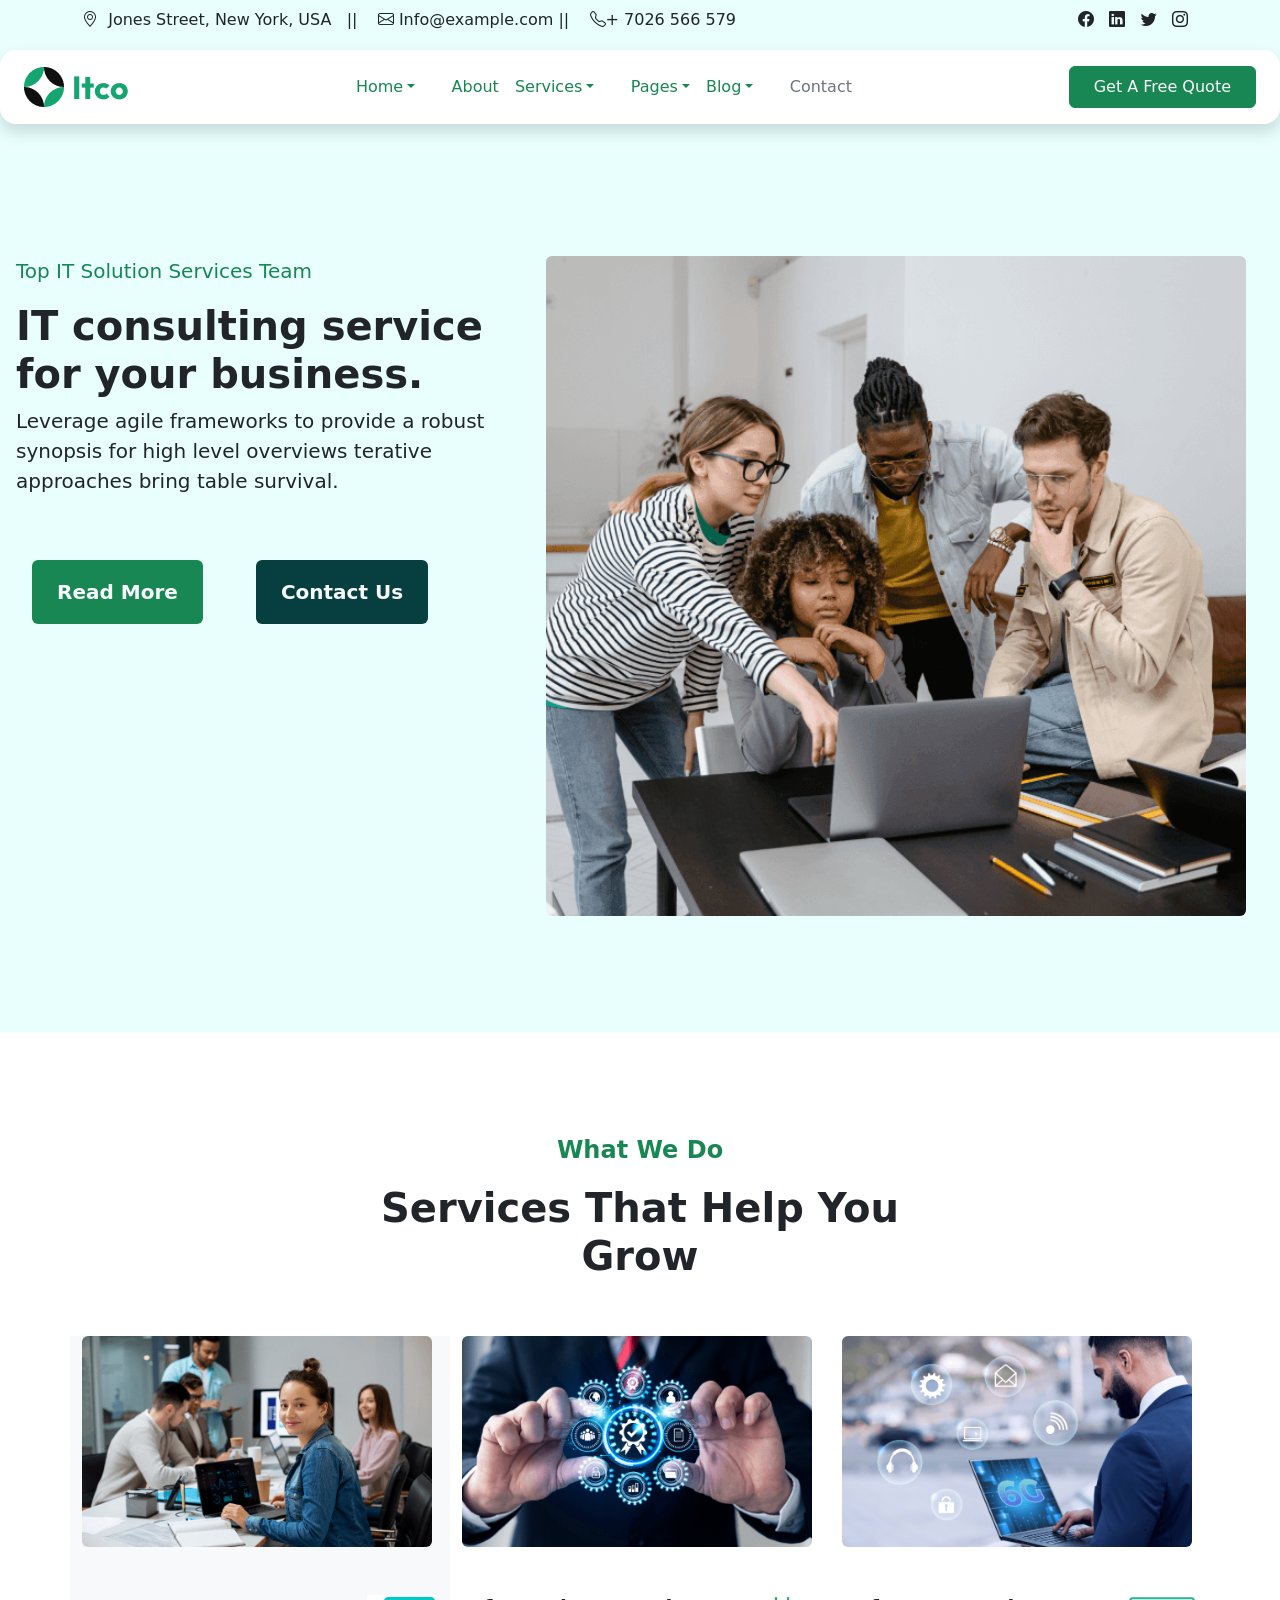
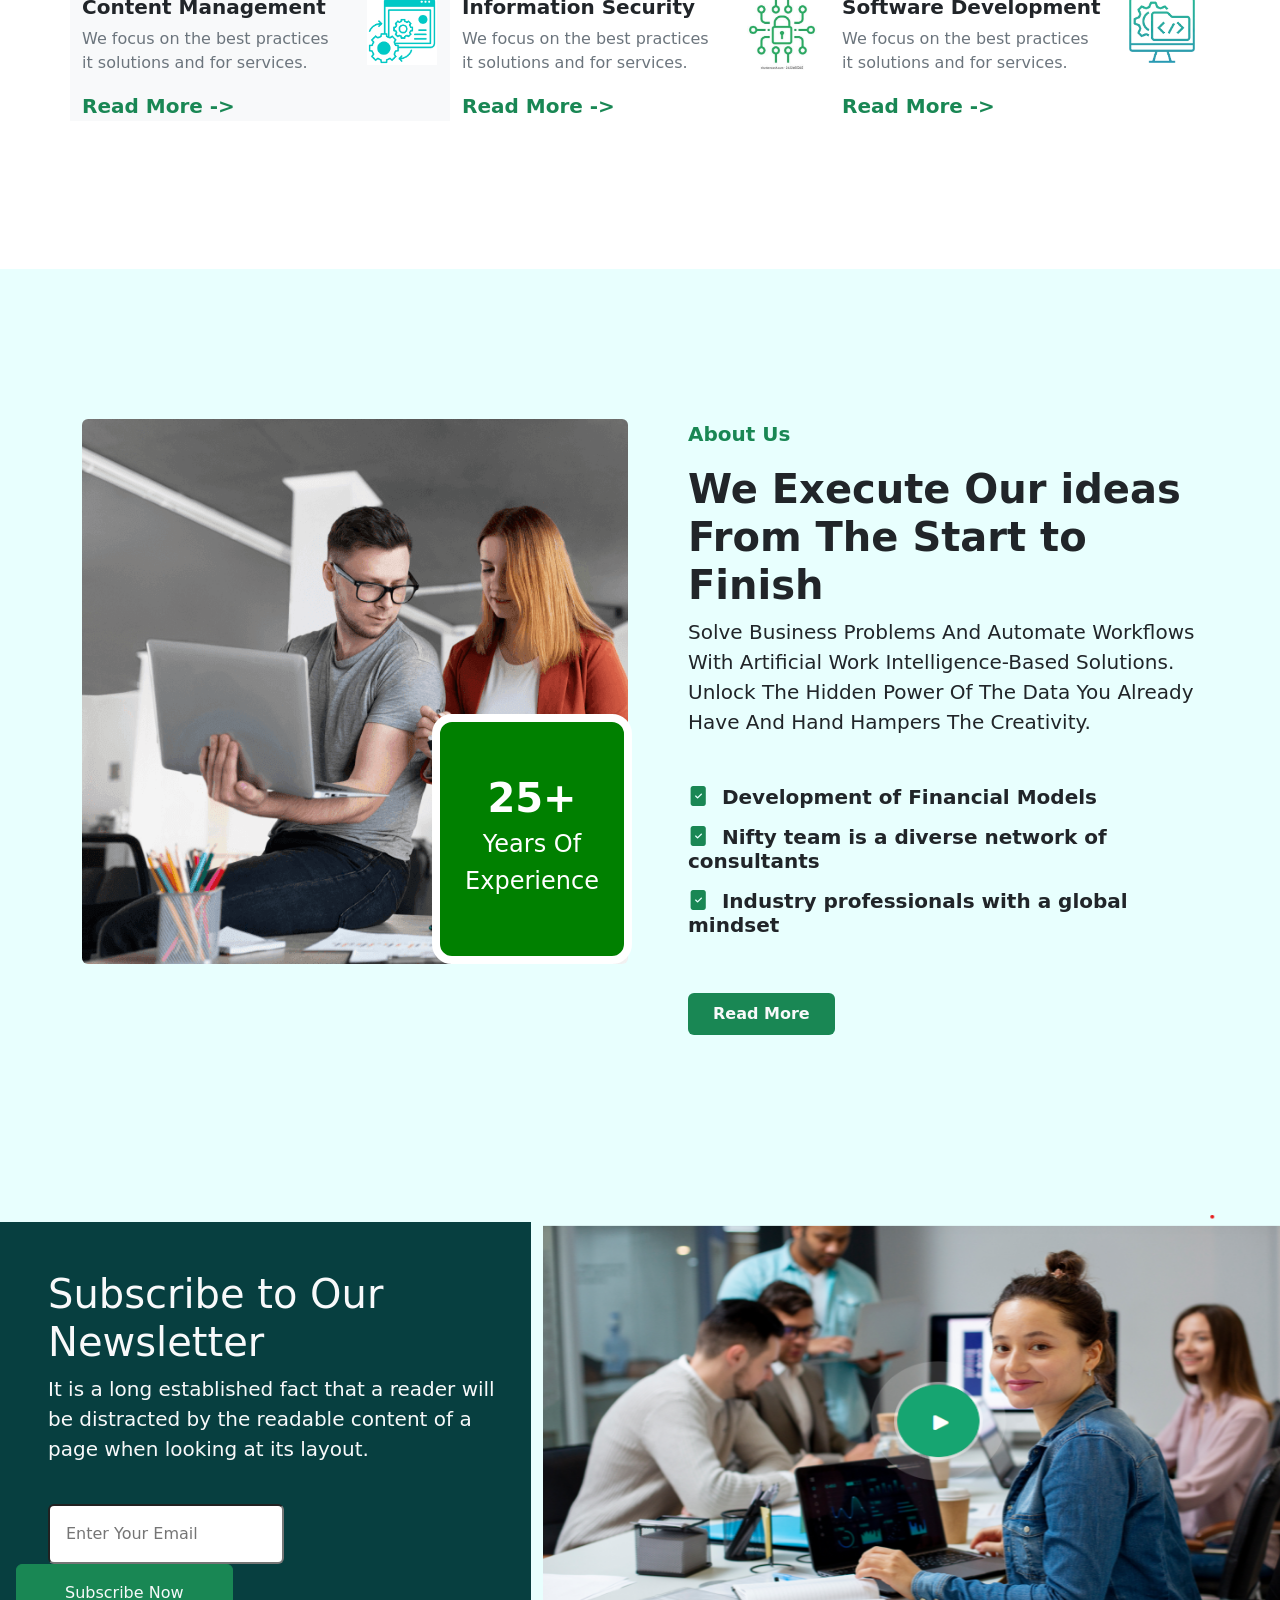
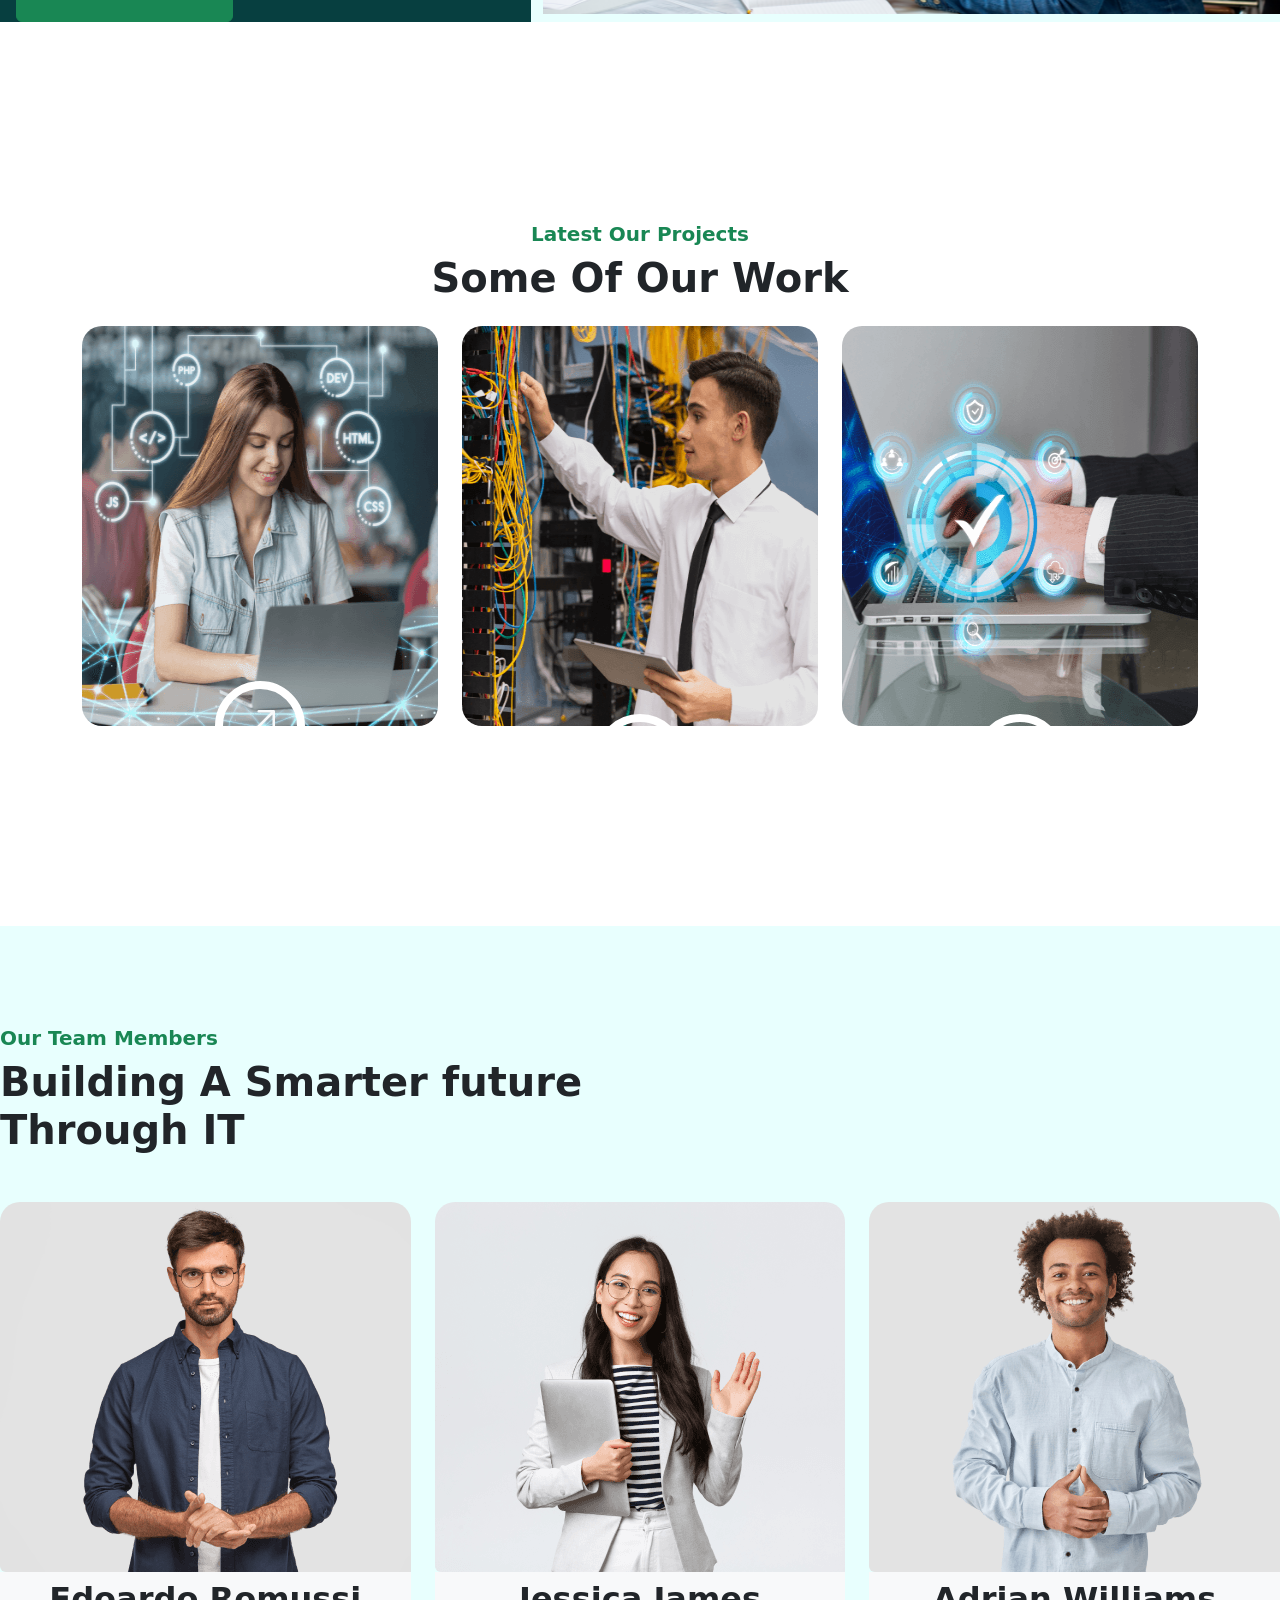
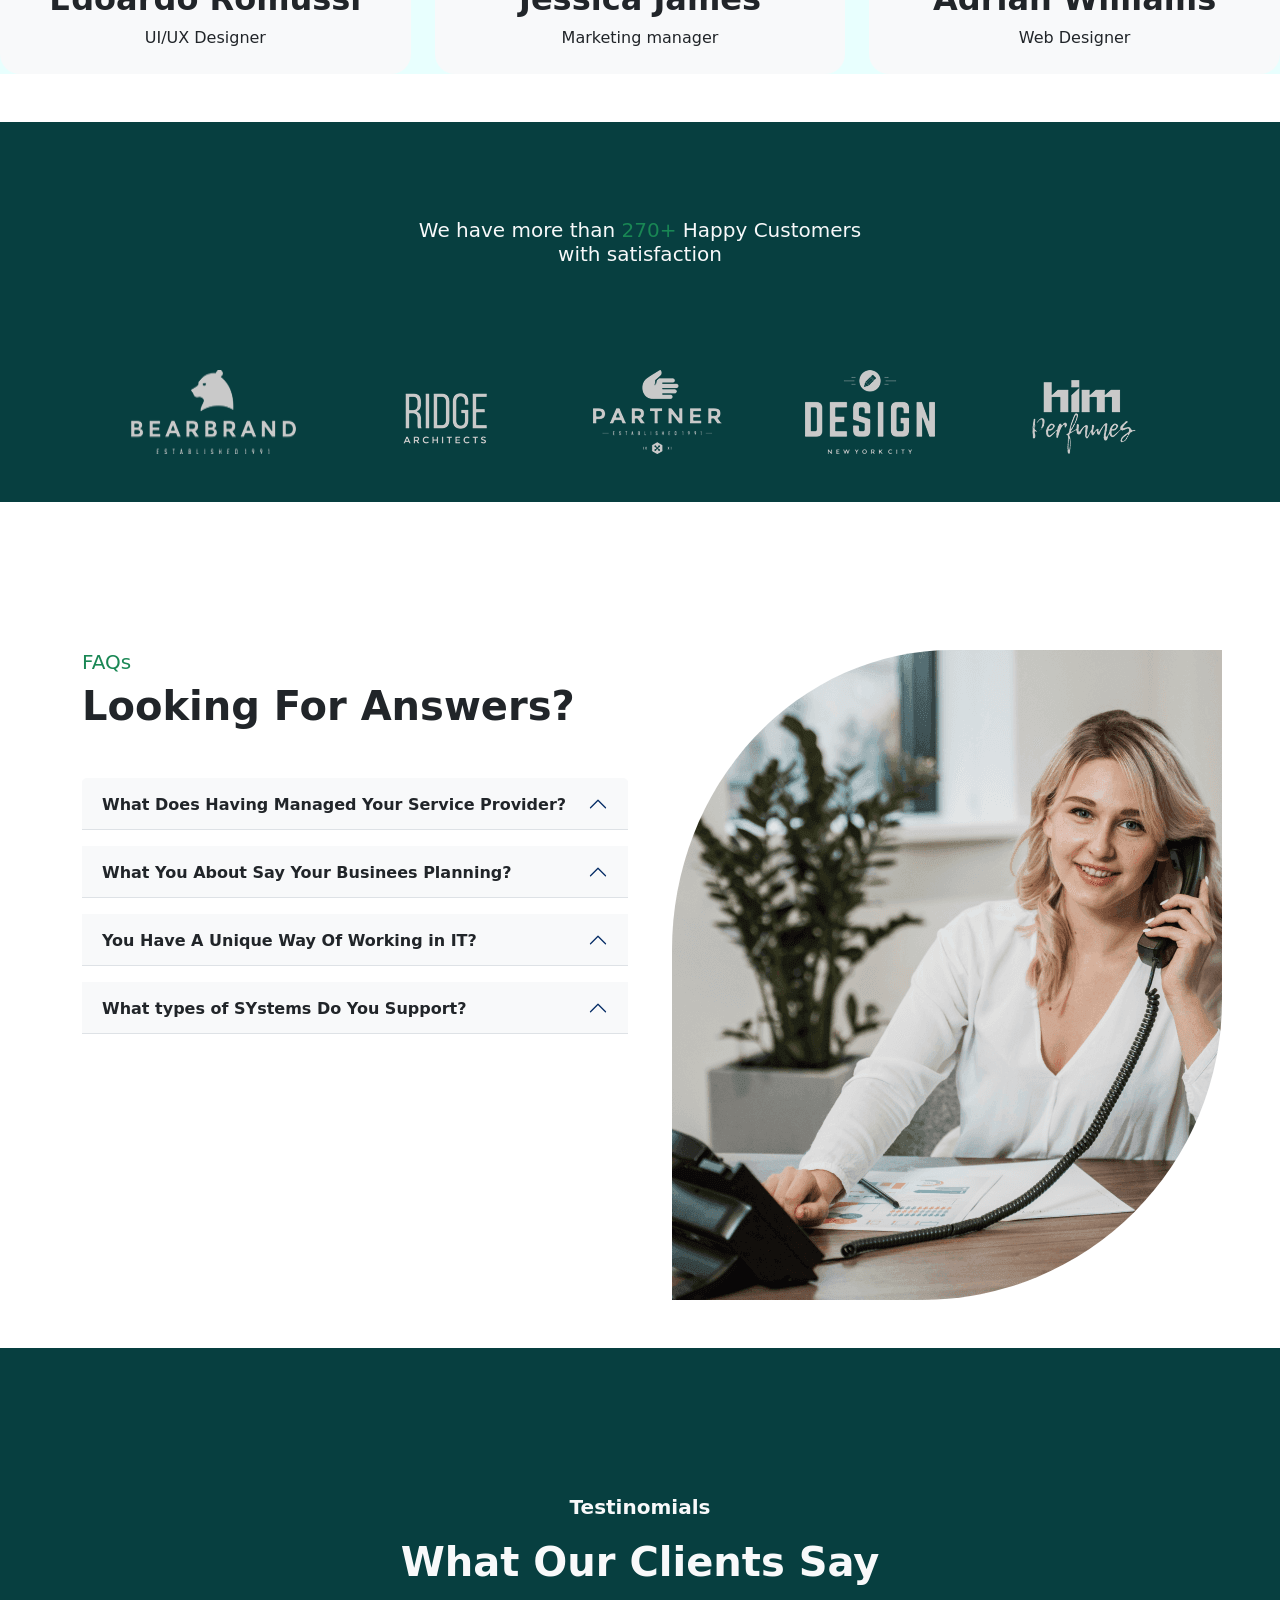
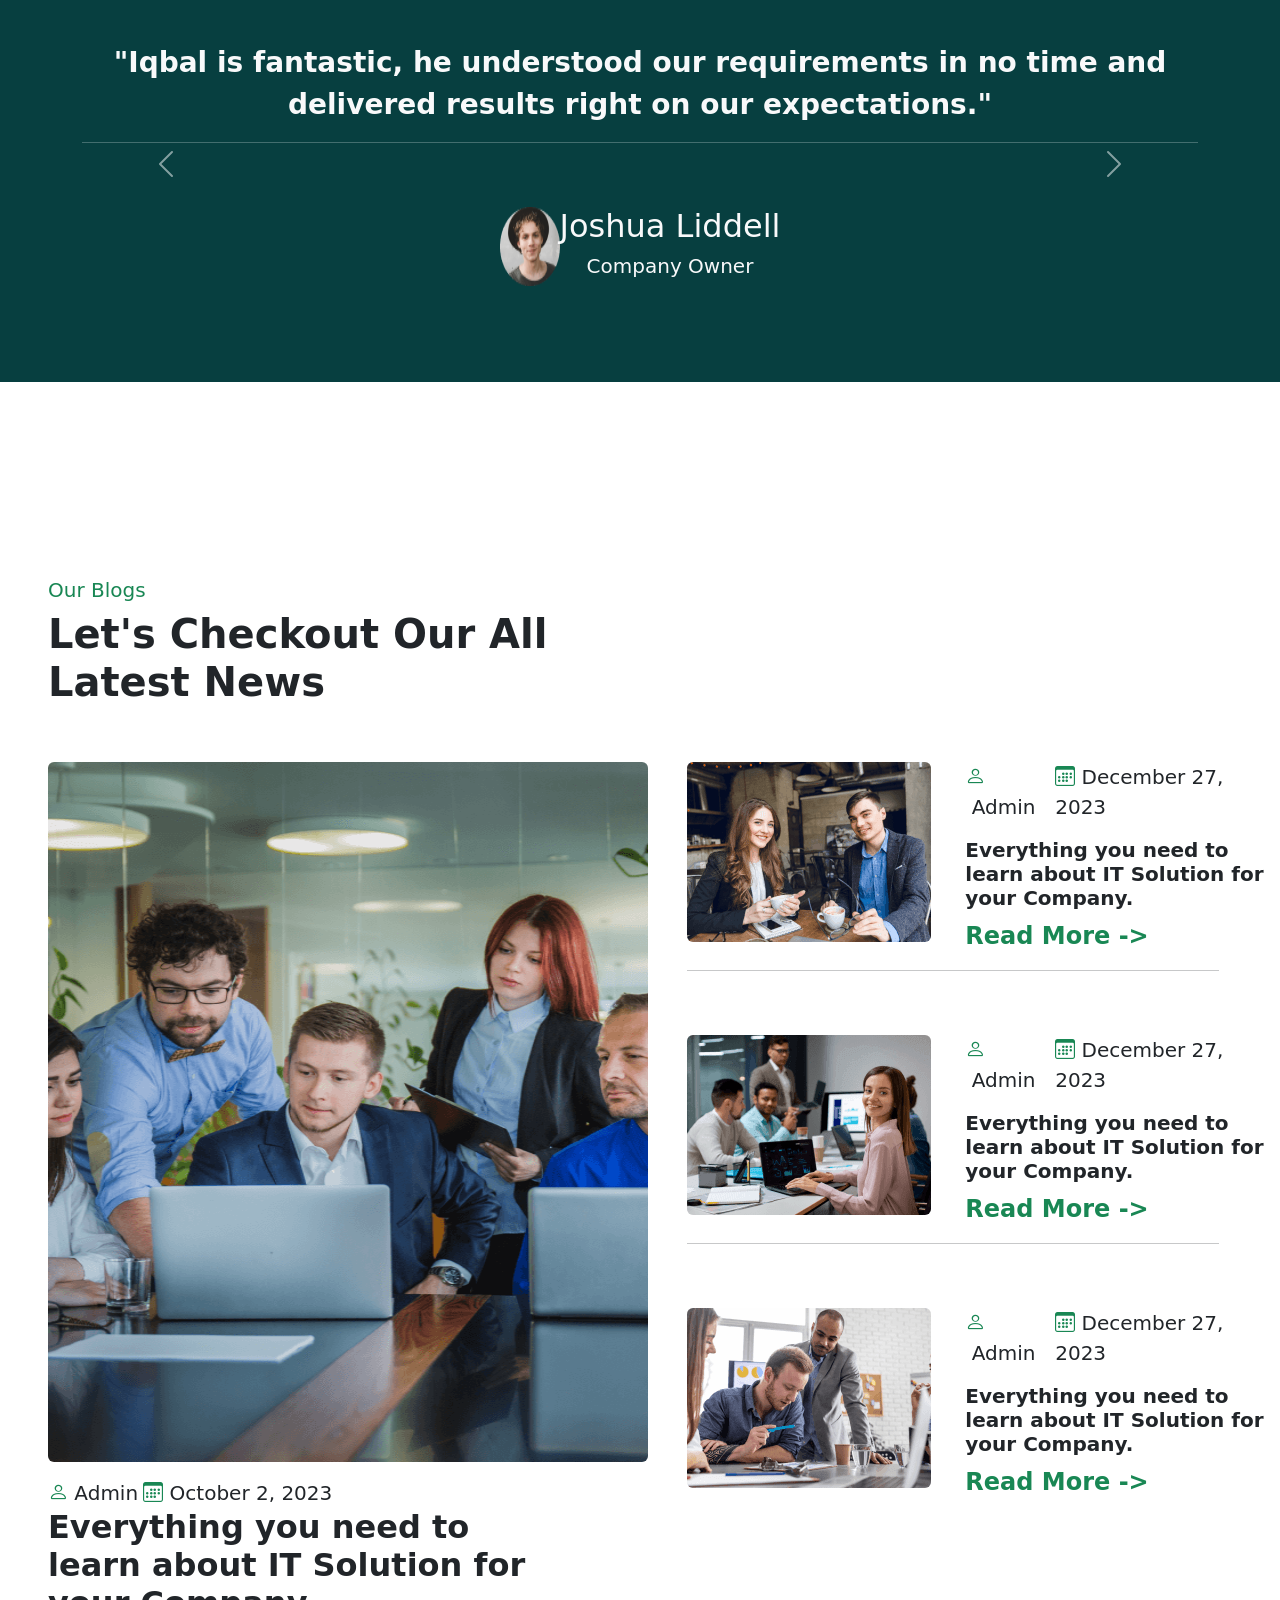
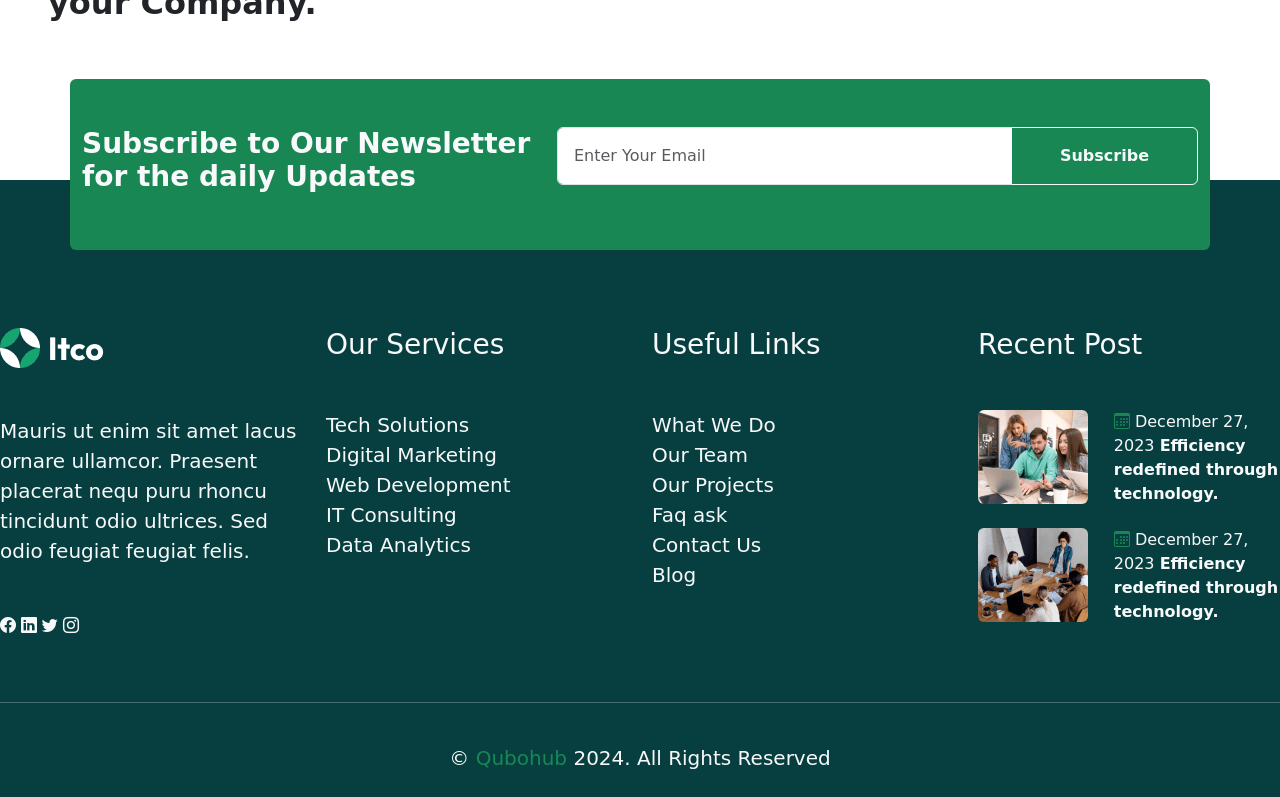
<file: multiplepages/home2.html>
<!DOCTYPE html>
<html lang="en">

<head>
    <meta charset="UTF-8">
    <meta name="viewport" content="width=device-width,initial-scale=1.0" />
    <title>Home 2 || Itco NextJS 14 Template</title>
    <link rel="icon" type="image" href="logo.png">
    <link href="https://cdn.jsdelivr.net/npm/bootstrap@5.0.2/dist/css/bootstrap.min.css" rel="stylesheet"
        integrity="sha384-EVSTQN3/azprG1Anm3QDgpJLIm9Nao0Yz1ztcQTwFspd3yD65VohhpuuCOmLASjC" crossorigin="anonymous">
    <link rel="stylesheet" href="https://cdn.jsdelivr.net/npm/bootstrap-icons@1.11.3/font/bootstrap-icons.min.css">
    <style>
        .header {
            background-color: #E8FFFE;
        }

        .dropdown:hover .dropdown-menu {
            display: block;
            margin-top: 0;
        }

        .navbar {
            position: fixed;
            top: 50px;
            width: 100%;
            left: 0;
            display: flex;
            z-index: 1000;
            background-color: #073F40;
        }

        .hero {
            margin-top: 200px;
            padding-bottom: 100px;
        }

        .hero .b1 {
            background-color: #073F40;
        }

        .hero1 {
            margin-top: 100px;
        }

        .hero2 {
            background-color: #E8FFFE;
            margin-top: 100px;
            padding-top: 150px;
        }

        .experience-box {
            position: relative;
            bottom: 250px;
            right: -350px;
            background-color: green;
            color: white;
            border-radius: 20px;
            display: flex;
            flex-direction: column;
            justify-content: center;
            align-items: center;
            text-align: center;
            border: 8px solid white;
            width: 200px;
            height: 250px;
        }

        .hero3 {
            background-color: #073F40;
        }

        .hero4 {
            margin-top: 200px;
            margin-bottom: 200px;
        }

        .project-card {
            overflow: hidden;
            position: relative;
            border-radius: 20px;
        }

        .project-card img {
            width: 100%;
        }

        .overlay {
            position: absolute;
            left: 0;
            bottom: -180px;
            width: 100%;
            transition: 0.5s ease;
        }

        .project-card:hover .overlay {
            bottom: 0;
        }

        .project-info {
            background-color: green;
            color: white;
            pad: 20px;

        }

        .arrow {
            width: 90px;
            height: 90px;
            border-radius: 50%;
            display: flex;
            align-items: center;
            justify-content: center;
            font-size: 40px;
            margin: -45px auto 20px;
            border: 8px solid white;
        }

        .hero5 {
            background-color: #E8FFFE;
            padding-top: 100px;
        }

        .project-card1 {
            overflow: hidden;
            position: relative;
            border-radius: 20px;
        }

        .project-card1:hover .overlay1 {
            top: 0px;
        }

        .content {
            width: 5%;
            background-color: green;
            border-radius: 20px;
        }

        .overlay1 {
            position: absolute;
            left: 300px;
            top: -100px;
            width: 100%;
            transition: 0.5s ease;
        }

        .hero6 {
            padding-top: 100px;
        }

        .hero-inner img {
            padding-left: 20px;
            border-top-left-radius: 300px;
            border-bottom-right-radius: 300px;
        }

        .hero-inner1 {
            padding-top: 300px;
        }

        .hero-footer {
            background-color: #073F40;
            padding-top: 100px;
            bottom: -100px;
        }

        .hero7 {
            position: relative;
            border-radius: 25px;
            margin-bottom: -70px;
            z-index: 10;
        }
    </style>
</head>

<body>
    <section class="header">
        <div class="top-bar text-dark py-2">
            <div class="container d-flex justify-content-between gap-3">
                <div>
                    <i class="bi bi-geo-alt text-dark "></i>&nbsp; Jones Street, New York, USA &nbsp;&nbsp;||
                    &nbsp;&nbsp;
                    <a href="mailto:info@example.com" class="text-decoration-none text-dark"><i
                            class="bi bi-envelope text-dark"></i>&nbsp;Info@example.com || </a>&nbsp;&nbsp;
                    <a href="tel: +70264566579" class="text-decoration-none text-dark"><i
                            class="bi bi-telephone text-dark"></i>+
                        7026
                        566
                        579</a>
                </div>
                <div>
                    <i class="bi bi-facebook text-dark"></i>&nbsp;&nbsp;
                    <i class="bi bi-linkedin text-dark"></i>&nbsp;&nbsp;
                    <i class="bi bi-twitter text-dark"></i>&nbsp;&nbsp;
                    <i class="bi bi-instagram text-dark"></i>&nbsp;&nbsp;
                </div>
            </div>
        </div>
        <div class="container  rounded-5  mt-3">
            <nav class="navbar navbar-expand-lg bg-white shadow rounded-4 sticky-top px-4 py-3 ">
                <img src="logo1.png" alt="logo">
                <div class="collapse navbar-collapse" id="menu">
                    <ul class="navbar-nav mx-auto align-items-center">
                        <li class="nav-item dropdown">
                            <a href="#" class=" nav-link dropdown-toggle text-decoration-none text-success"
                                role="button" data-bs-toogle="dropdown">&nbsp;&nbsp;Home</a>
                            <ul class="dropdown-menu border-0 shadow">
                                <li><a class="dropdown-item bg-success text-white py-3" href="home.html">Home One</a></li>
                                <li><a class="dropdown-item  text-secondary py-3" href="home2.html">Home Two</a></li>
                                <li><a class="dropdown-item  text-secondary py-3" href="home.html">Home Three</a></li>
                            </ul>
                        </li>
                        <li class="nav-item "><a href="about.html"
                                class="nav-link text-decoration-none text-success">&nbsp;&nbsp;&nbsp;&nbsp;About</a>
                        </li>
                        <li class="nav-item dropdown">
                            <a href="#" class="nav-link dropdown-toggle text-decoration-none text-success" role="button"
                                data-bs-toggle="dropdown">Services</a>
                            <ul class="dropdown-menu border-0 shadow">
                                <li><a class="dropdown-item bg-success text-white py-3" href="services.html">Services</a></li>
                                <li><a class="dropdown-item  text-secondary py-3" href="services.html">Service Details</a></li>
                            </ul>
                        </li>
                        <li class="nav-item dropdown"><a href="team.html"
                                class="nav-link dropdown-toggle text-decoration-none text-success" role="button"
                                data-bs-toggle="dropdown">&nbsp;&nbsp;&nbsp;&nbsp;Pages</a>
                            <ul class="dropdown-menu border-0 shadow">
                                <li><a class="dropdown-item bg-success text-white py-3" href="team.html">Team</a></li>
                                <li><a class="dropdown-item  text-success py-3" href="team.html">Team Details</a></li>
                                <li><a class="dropdown-item  text-success py-3" href="team.html">Project</a></li>
                                <li><a class="dropdown-item  text-success py-3" href="team.html">Project Details</a></li>
                                <li><a class="dropdown-item  text-success py-3" href="team.html">Testinomials</a></li>
                                <li><a class="dropdown-item  text-success py-3" href="team.html">Price Plan</a></li>
                                <li><a class="dropdown-item  text-success py-3" href="team.html">FAQ</a></li>
                                <li><a class="dropdown-item  text-success py-3" href="team.html">404</a></li>
                            </ul>
                        </li>
                        <li class="nav-item dropdown"><a href="blog.html"
                                class="nav-link dropdown-toggle text-decoration-none text-success" role="button"
                                data-bs-toggle="dropdown">Blog</a>
                            <ul class="dropdown-menu border-0 shadow">
                                <li><a class="dropdown-item bg-success text-white py-3" href="blog.html">Blog</a></li>
                                <li><a class="dropdown-item  text-success py-3" href="blog.html">Blog Details</a></li>
                            </ul>
                        </li>
                        <li class="nav-item"><a href="contact.html"
                                class="nav-link text-decoration-none text-secondary">&nbsp;&nbsp;&nbsp;&nbsp;Contact</a>
                        </li>
                    </ul>
                    <button class="btn btn-success px-4 py-2 text-light">Get A Free Quote</button>
                </div>
            </nav>
        </div>
        <div class="hero">
            <div class="row p-3">
                <div class="col-lg-5 ">
                    <p class="fs-5 text-success">Top IT Solution Services Team</p>
                    <h1 class="fw-bold fs-1">IT consulting service for your business.</h1>
                    <p class="text-dark fs-5">Leverage agile frameworks to provide a robust synopsis for high level
                        overviews terative approaches bring table survival.</p>
                    <button class="btn text-light bg-success px-4 py-3 fw-bold fs-5 ms-3 mt-5">Read More</button>
                    <button class="b1 btn text-light  px-4 py-3 fw-bold fs-5 ms-5 mt-5">Contact Us</button>
                </div>
                <div class="col-lg-7">
                    <img src="img (1).png" alt="img1" width="700px" class="rounded">
                </div>
            </div>
        </div>
        </div>
    </section>
    <section class="hero1">
        <div class="text-center">
            <p class="text-success fs-4 fw-bold">What We Do</p>
            <h1 class="fs-1 fw-bold">Services That Help You<br> Grow</h1>
        </div>
        <div class="container">
            <div class="row py-5">
                <div class="col-lg-4 bg-light">
                    <img src="img (2).png" alt="img2" width="350px" class="rounded">
                    <div class="row">
                        <div class="col-lg-9">
                            <h5 class="fw-bold   mt-5"><a href="#" class="text-decoration-none text-dark fs-5">Content
                                    Management</a></h5>
                            <p class="text-secondary fs-6">We focus on the best practices it solutions and for
                                services.</p>
                            <a href="#" class="text-decoration-none text-success mt-5 fw-bold fs-5">Read More -></a>
                        </div>
                        <div class="col-lg-3">
                            <img src="automation.png" alt="automation" width="70px" class="mt-5">
                        </div>
                    </div>
                </div>
                <div class="col-lg-4">
                    <img src="img (3).png" alt="img3" width="350px" class="rounded">
                    <div class="row">
                        <div class="col-lg-9">
                            <h5 class="fw-bold   mt-5"><a href="#"
                                    class="text-decoration-none text-dark fs-5">Information Security</a></h5>
                            <p class="text-secondary fs-6">We focus on the best practices it solutions and for
                                services.</p>
                            <a href="#" class="text-decoration-none text-success mt-5 fw-bold fs-5">Read More -></a>
                        </div>
                        <div class="col-lg-3">
                            <img src="lock.jpg" alt="automation" width="70px" class="mt-5">
                        </div>
                    </div>
                </div>
                <div class="col-lg-4">
                    <img src="img (4).png" alt="img4" width="350px" class="rounded">
                    <div class="row">
                        <div class="col-lg-9">
                            <h5 class="fw-bold   mt-5"><a href="#" class="text-decoration-none text-dark fs-5">Software
                                    Development</a></h5>
                            <p class="text-secondary fs-6">We focus on the best practices it solutions and for
                                services.</p>
                            <a href="#" class="text-decoration-none text-success mt-5 fw-bold fs-5">Read More -></a>
                        </div>
                        <div class="col-lg-3">
                            <img src="test.png" alt="automation" width="70px" class="mt-5">
                        </div>
                    </div>
                </div>
            </div>
    </section>
    <section class="hero2">
        <div class="container">
            <div class="row">
                <div class="col-lg-6">
                    <img src="img (5).png" class="rounded img-fluid" width="600px">
                    <div class="experience-box">
                        <h1 class="fw-bold">25+</h1>
                        <h4>Years Of</h4>
                        <h4>Experience</h4>
                    </div>
                </div>
                <div class="col-lg-6 ps-5">
                    <p class="fw-bold fs-5 text-success">About Us</p>
                    <h1 class="text-dark fw-bold fs-1">We Execute Our ideas From The Start to Finish</h1>
                    <p class="text-dark fs-5">Solve Business Problems And Automate Workflows With Artificial Work
                        Intelligence-Based Solutions. Unlock The Hidden Power Of The Data You Already Have And Hand
                        Hampers The Creativity.</p>
                    <h5 class="fw-bold fs-5 text-dark mt-5"><i
                            class="bi bi-file-check-fill text-success"></i>&nbsp;&nbsp;Development of Financial Models
                    </h5>
                    <h5 class="fw-bold fs-5 text-dark mt-3"><i
                            class="bi bi-file-check-fill text-success"></i>&nbsp;&nbsp;Nifty team is a diverse network
                        of consultants</h5>
                    <h5 class="fw-bold fs-5 text-dark mt-3"><i
                            class="bi bi-file-check-fill text-success"></i>&nbsp;&nbsp;Industry professionals with a
                        global mindset</h5>
                    <button class="btn bg-success text-light rounded px-4 py-2 fw-bold mt-5">Read More</button>
                </div>
            </div>
        </div>
        <div class="row mb-5">
            <div class="hero3 col-lg-5 mt-2">
                <h1 class="text-light ms-5 mt-5">Subscribe to Our Newsletter</h1>
                <p class="fs-5  text-light mt-2 ms-5">It is a long established fact that a reader will be distracted by
                    the readable
                    content of a page when looking at its layout.</p>
                <input type="text" placeholder="Enter Your Email" class="ms-5 mt-4 rounded py-3 px-3">
                <button class="btn btn-success text-light rounded ms-3  py-3 px-5">Subscribe Now</button>
            </div>
            <div class="col-lg-7">
                <img src="img.png" height="400px" width="800px">
            </div>
        </div>
    </section>
    <section class="hero4">
        <div class="text-center">
            <h6 class="text-success fs-5 fw-bold">Latest Our Projects</h6>
            <h1 class="fw-bold mb-4">Some Of Our Work</h1>
        </div>
        <div class="container">
            <div class="row">
                <div class="col-lg-4">
                    <div class="project-card">
                        <img src="img (6).png" class="rounded" alt="img6" width="350px" height="400px">
                        <div class="overlay">
                            <div class="arrow">
                                <i class="bi bi-arrow-up-right text-light"></i>
                            </div>
                            <div class="project-info">
                                <h3 class="fw-bold">Software Development</h3>
                                <p>Portfolio Home - Futuristic</p>
                            </div>
                        </div>
                    </div>
                </div>
                <div class="col-lg-4">
                    <div class="project-card">
                        <img src="img (7).png" class="rounded" alt="img6" width="350px" height="400px">
                        <div class="overlay">
                            <div class="arrow">
                                <i class="bi bi-arrow-up-right text-light"></i>
                            </div>
                            <div class="project-info">
                                <h3 class="fw-bold">Data Processing</h3>
                                <p>Portfolio Home - Futuristic</p>
                            </div>
                        </div>
                    </div>
                </div>
                <div class="col-lg-4">
                    <div class="project-card">
                        <img src="img (8).png" class="rounded" alt="img6" width="350px" height="400px">
                        <div class="overlay">
                            <div class="arrow">
                                <i class="bi bi-arrow-up-right text-light"></i>
                            </div>
                            <div class="project-info">
                                <h3 class="fw-bold">Digital marketing</h3>
                                <p>Portfolio Home - Futuristic</p>
                            </div>
                        </div>
                    </div>
                </div>
            </div>
        </div>
    </section>
    <section class="hero5">
        <div>
            <h5 class="text-success fw-bold fs-5">Our Team Members</h5>
            <h1 class="text-dark fw-bold ">Building A Smarter future<br> Through IT</h1>
        </div>
        <div class="row mt-5">
            <div class="col-lg-4">
                <div class="project-card1">
                    <img src="img (9).png" alt="img9" class="rounded">
                    <div class="text-center bg-light px-5 py-2">
                        <h2 class="fw-bold">Edoardo Romussi</h2>
                        <p>UI/UX Designer </p>
                    </div>
                    <div class="overlay1">
                        <div class="content">
                            <a href="https://www.facebook.com/"><i class="bi bi-facebook text-light w-5"></i></a>
                            <a href="https://www.linkedin.com/"><i class="bi bi-linkedin text-light"></i></a>
                            <a href="https://x.com/"><i class="bi bi-twitter text-light"></i></a>
                            <a href="https://www.instagram.com/"><i class="bi bi-instagram text-light"></i></a>
                        </div>
                    </div>
                </div>
            </div>
            <div class="col-lg-4">
                <div class="project-card1">
                    <img src="img (10).png" alt="img9" class="rounded">
                    <div class="text-center bg-light px-5 py-2">
                        <h2 class="fw-bold">Jessica James</h2>
                        <p>Marketing manager</p>
                    </div>
                    <div class="overlay1">
                        <div class="content">
                            <a href="https://www.facebook.com/"><i class="bi bi-facebook text-light w-5"></i></a>
                            <a href="https://www.linkedin.com/"><i class="bi bi-linkedin text-light"></i></a>
                            <a href="https://x.com/"><i class="bi bi-twitter text-light"></i></a>
                            <a href="https://www.instagram.com/"><i class="bi bi-instagram text-light"></i></a>
                        </div>
                    </div>
                </div>
            </div>
            <div class="col-lg-4">
                <div class="project-card1">
                    <img src="img (11).png" alt="img9" class="rounded">
                    <div class="text-center bg-light px-5 py-2">
                        <h2 class="fw-bold">Adrian Williams</h2>
                        <p>Web Designer </p>
                    </div>
                    <div class="overlay1">
                        <div class="content">
                            <a href="https://www.facebook.com/"><i class="bi bi-facebook text-light w-5"></i></a>
                            <a href="https://www.linkedin.com/"><i class="bi bi-linkedin text-light"></i></a>
                            <a href="https://x.com/"><i class="bi bi-twitter text-light"></i></a>
                            <a href="https://www.instagram.com/"><i class="bi bi-instagram text-light"></i></a>
                        </div>
                    </div>
                </div>
            </div>
        </div>

    </section>
    <section class="hero3 my-5">
        <div class="text-light text-center mt-5 p-5">
            <h5 class="mt-5">We have more than <span class="text-success">270+</span> Happy Customers<br> with
                satisfaction</h5>
        </div>
        <div class="d-flex justify-content-evenly p-5 mb-5">
            <img src="brand1.png" alt="brand1">
            <img src="brand2.png" alt="brand2">
            <img src="brand3.png" alt="brand3">
            <img src="brand4.png" alt="brand4">
            <img src="brand5.png" alt="brand5">
        </div>
    </section>
    <section class="hero6 my-5">
        <div class="container">
            <div class="row">
                <div class="col-lg-6">
                    <h5 class="text-success">FAQs</h5>
                    <h1 class="fw-bold">Looking For Answers?</h1>
                    <div class="accordion mt-5" id="faqAccordion">
                        <div class="accordion-item border-0 mb-3">
                            <h2 class="accordion-header"><button class="accordion-button  bg-light text-dark fw-bold"
                                    type="button" data-bs-toggle="collapse" data-bs-target="#faq1">What Does Having
                                    Managed Your Service Provider?</button></h2>
                            <div id="faq1" class="accordion-collapse collapse" data-bs-parent="#faqAccordion">
                                <div class="accordion-body">
                                    Amet minim mollit non deserunt ullamco est sit aliqua dolor do amet sint. Velit
                                    officia consequat duis enim velit mollit. Exercitation.
                                </div>
                            </div>
                        </div>
                        <div class="accordion-item border-0 mb-3">
                            <h2 class="accordion-header"><button class="accordion-button  bg-light text-dark fw-bold"
                                    type="button" data-bs-toggle="collapse" data-bs-target="#faq2">What You About Say
                                    Your Businees Planning?</button></h2>
                            <div id="faq2" class="accordion-collapse collapse" data-bs-parent="#faqAccordion">
                                <div class="accordion-body">
                                    Amet minim mollit non deserunt ullamco est sit aliqua dolor do amet sint. Velit
                                    officia consequat duis enim velit mollit. Exercitation.
                                </div>
                            </div>
                        </div>
                        <div class="accordion-item border-0 mb-3">
                            <h2 class="accordion-header"><button class="accordion-button  bg-light text-dark fw-bold"
                                    type="button" data-bs-toggle="collapse" data-bs-target="#faq3">You Have A Unique Way
                                    Of Working in IT?</button></h2>
                            <div id="faq3" class="accordion-collapse collapse" data-bs-parent="#faqAccordion">
                                <div class="accordion-body">
                                    Amet minim mollit non deserunt ullamco est sit aliqua dolor do amet sint. Velit
                                    officia consequat duis enim velit mollit. Exercitation.
                                </div>
                            </div>
                        </div>
                        <div class="accordion-item border-0 mb-3">
                            <h2 class="accordion-header"><button class="accordion-button  bg-light text-dark fw-bold"
                                    type="button" data-bs-toggle="collapse" data-bs-target="#faq4">What types of SYstems
                                    Do You Support?</button></h2>
                            <div id="faq4" class="accordion-collapse collapse" data-bs-parent="#faqAccordion">
                                <div class="accordion-body">
                                    Amet minim mollit non deserunt ullamco est sit aliqua dolor do amet sint. Velit
                                    officia consequat duis enim velit mollit. Exercitation.
                                </div>
                            </div>
                        </div>
                    </div>
                </div>
                <div class="hero-inner col-lg-6">
                    <img src="img (15).png" alt="img15">
                </div>
            </div>
        </div>
    </section>
    <section class="hero3 my-5 py-5">
        <div class="container">
            <div class=" hero-inner1 text-center text-light mt-5 pt-5">
                <p class="fw-bold fs-5 ">Testinomials</p>
                <h1 class="fw-bold">What Our Clients Say</h1>
                <div id="testinomialCarousel" class="carousel slide">
                    <div class="carousel-inner">
                        <div class="carousel-item active text-center">
                            <p class="fs-3 fw-bold mt-5">
                                "Iqbal is fantastic, he understood our requirements in no time and delivered results
                                right on our expectations."
                            </p>
                            <hr>
                            <div class="d-flex justify-content-center py-5">
                                <img src="img (16).png" alt="img16">
                                <div class="text-light">
                                    <h2>Joshua Liddell</h2>
                                    <h5>Company Owner</h5>
                                </div>
                            </div>
                        </div>
                        <div class="carousel-item  text-center">
                            <p class="fs-3 fw-bold mt-5">
                                "Iqbal is fantastic, he understood our requirements in no time and delivered results
                                right on our expectations."
                            </p>
                            <hr>
                            <div class="d-flex justify-content-center py-5">
                                <img src="img (17).png" alt="img16">
                                <div class="text-light">
                                    <h2>Arush Aggarwal</h2>
                                    <h5>Senior Manager</h5>
                                </div>
                            </div>
                        </div>
                        <div class="carousel-item  text-center">
                            <p class="fs-3 fw-bold mt-5">
                                "Iqbal is fantastic, he understood our requirements in no time and delivered
                                results
                                right on our expectations."
                            </p>
                            <hr>
                            <div class="d-flex justify-content-center py-5">
                                <img src="img (18).png" alt="img16">
                                <div class="text-light">
                                    <h2>Rosy Gaggero</h2>
                                    <h5>CEO and Founder</h5>
                                </div>
                            </div>
                        </div>
                    </div>

                    <button class="carousel-control-prev" type="button" data-bs-target="#testinomialCarousel"
                        data-bs-slide="prev">
                        <span class="carousel-control-prev-icon"></span>
                    </button>
                    <button class="carousel-control-next" type="button" data-bs-target="#testinomialCarousel"
                        data-bs-slide="next">
                        <span class="carousel-control-next-icon"></span>
                    </button>
                </div>
            </div>
        </div>
    </section>
    <section class="hero6">
        <div class="hero-inner5 ms-5 mt-5">
            <h5 class="text-success mt-5">Our Blogs</h5>
            <h1 class="fw-bold fs-1">Let's Checkout Our All<br> Latest News</h1>
        </div>
        <div class="row">
            <div class="col-lg-5 mx-5">
                <img src="image (9).png" alt="image9" width="600px" height="700px" class="rounded  mt-5 mb-3"><br>
                <a href="#" class=" text-decoration-none text-dark fs-5"><i
                        class="bi bi-person text-success"></i>&nbsp;Admin</a>
                <a href="#" class=" text-decoration-none text-dark fs-5"><i
                        class="bi bi-calendar3 text-success"></i>&nbsp;October 2, 2023</a>
                <h2><a href="#" class="fs-2 fw-bold text-decoration-none  text-dark">Everything you need to learn about
                        IT Solution for your Company.
                    </a></h2>
            </div>
            <div class="col-lg-6">
                <div class="row">
                    <div class="col-lg-6">
                        <img src="image (19).png" alt="image19" class="rounded mt-5 ms-5">
                    </div>
                    <div class="col-lg-6">
                        <div class="d-flex justify-content-around">
                            <a href="#" class=" text-decoration-none text-dark fs-5 mt-5 mb-3"><i
                                    class="bi bi-person text-success"></i>&nbsp;Admin</a>&nbsp;
                            <a href="#" class=" text-decoration-none text-dark fs-5 mt-5 mb-3"><i
                                    class="bi bi-calendar3 text-success"></i>&nbsp;December 27, 2023</a>
                        </div>
                        <h6><a href="#" class="fs-5 mt-3 fw-bold text-decoration-none  text-dark">Everything you need to
                                learn about
                                IT Solution for your Company.</a></h6>
                        <a href="#" class="fs-4 text-decoration-none text-success fw-bold">Read More -></a>
                    </div>

                </div>
                <hr class="mx-5">
                <div class="row">
                    <div class="col-lg-6">
                        <img src="image (20).png" alt="image20" class="rounded mt-5 ms-5">
                    </div>
                    <div class="col-lg-6">
                        <div class="d-flex justify-content-around">
                            <a href="#" class=" text-decoration-none text-dark fs-5 mt-5 mb-3"><i
                                    class="bi bi-person text-success"></i>&nbsp;Admin</a>&nbsp;
                            <a href="#" class=" text-decoration-none text-dark fs-5 mt-5 mb-3"><i
                                    class="bi bi-calendar3 text-success"></i>&nbsp;December 27, 2023</a>
                        </div>
                        <h6><a href="#" class="fs-5 mt-3 fw-bold text-decoration-none  text-dark">Everything you need to
                                learn about
                                IT Solution for your Company.</a></h6>
                        <a href="#" class="fs-4 text-decoration-none text-success fw-bold">Read More -></a>
                    </div>

                </div>
                <hr class="mx-5">
                <div class="row">
                    <div class="col-lg-6">
                        <img src="image (21).png" alt="image21" class="rounded mt-5 ms-5">
                    </div>
                    <div class="col-lg-6">
                        <div class="d-flex justify-content-around">
                            <a href="#" class=" text-decoration-none text-dark fs-5 mt-5 mb-3"><i
                                    class="bi bi-person text-success"></i>&nbsp;Admin</a>&nbsp;
                            <a href="#" class=" text-decoration-none text-dark fs-5 mt-5 mb-3"><i
                                    class="bi bi-calendar3 text-success"></i>&nbsp;December 27, 2023</a>
                        </div>
                        <h6><a href="#" class="fs-5 mt-3 fw-bold text-decoration-none  text-dark">Everything you need to
                                learn about
                                IT Solution for your Company.</a></h6>
                        <a href="#" class="fs-4 text-decoration-none text-success fw-bold">Read More -></a>
                    </div>
                </div>
            </div>
        </div>
    </section>
    <section class="hero7">
        <div class="container mt-5">
            <div class="row bg-success rounded">
                <div class="col-lg-5">
                    <h3 class="text-light fw-bold py-5">Subscribe to Our Newsletter for the daily Updates</h3>
                </div>
                <div class="col-lg-7">
                    <div class="input-group">
                        <input type="text" placeholder="Enter Your Email" class="form-control p-3 mt-5">
                        <button
                            class="btn btn-success text-light fw-bold px-5 mt-5 btn-outline-light">Subscribe</button>
                    </div>
                </div>
            </div>
        </div>
        </div>
    </section>
    <footer class="hero-footer">
        <div class="row">
            <div class="col-lg-3 my-5">
                <img src="image.png" alt="image">
                <p class="fs-5 my-5 text-light">Mauris ut enim sit amet lacus ornare ullamcor. Praesent placerat nequ
                    puru rhoncu tincidunt odio
                    ultrices. Sed odio feugiat feugiat felis.</p>
                <a href="https://www.facebook.com/"><i class="bi bi-facebook text-light w-5"></i></a>
                <a href="https://www.linkedin.com/"><i class="bi bi-linkedin text-light"></i></a>
                <a href="https://x.com/"><i class="bi bi-twitter text-light"></i></a>
                <a href="https://www.instagram.com/"><i class="bi bi-instagram text-light"></i></a>
            </div>
            <div class="col-lg-3 my-5">
                <h3 class="text-light mb-5">Our Services</h3>
                <a href="#" class="text-light text-decoration-none fs-5">Tech Solutions</a><br>
                <a href="#" class="text-light text-decoration-none fs-5">Digital Marketing</a><br>
                <a href="#" class="text-light text-decoration-none fs-5">Web Development</a><br>
                <a href="#" class="text-light text-decoration-none fs-5">IT Consulting</a><br>
                <a href="#" class="text-light text-decoration-none fs-5">Data Analytics</a>
            </div>
            <div class="col-lg-3 my-5">
                <h3 class="text-light mb-5">Useful Links</h3>
                <a href="#" class="text-light text-decoration-none fs-5">What We Do</a><br>
                <a href="#" class="text-light text-decoration-none fs-5">Our Team</a><br>
                <a href="#" class="text-light text-decoration-none fs-5">Our Projects</a><br>
                <a href="#" class="text-light text-decoration-none fs-5">Faq ask</a><br>
                <a href="#" class="text-light text-decoration-none fs-5">Contact Us</a><br>
                <a href="#" class="text-light text-decoration-none fs-5">Blog</a>
            </div>
            <div class="col-lg-3 my-5">
                <h3 class="text-light mb-5">Recent Post</h3>
                <div class="row">
                    <div class="col-lg-5 mb-4">
                        <img src="image (22).png" alt="image22" class="rounded">
                    </div>
                    <div class="col-lg-7">
                        <a href="#" class=" text-decoration-none text-light fs-6 mt-5 mb-4"><i
                                class="bi bi-calendar3 text-success"></i>&nbsp;December 27, 2023</a>
                        <a href="#" class="text-light text-decoration-none fs-6 fw-bold">Efficiency redefined through
                            technology.
                        </a>
                    </div>
                    <div class="col-lg-5">
                        <img src="image (23).png" alt="image22" class="rounded">
                    </div>
                    <div class="col-lg-7">
                        <a href="#" class=" text-decoration-none text-light fs-6 mt-5 mb-4"><i
                                class="bi bi-calendar3 text-success"></i>&nbsp;December 27, 2023</a>
                        <a href="#" class="text-light text-decoration-none fs-6 fw-bold">Efficiency redefined through
                            technology.
                        </a>
                    </div>
                </div>
            </div>
        </div>
        <hr class="text-light">
        <div class="text-light text-center fs-5 py-4">
            &copy;<span class="text-success"> Qubohub</span> 2024. All Rights Reserved
        </div>
    </footer>
    <script src="https://cdn.jsdelivr.net/npm/bootstrap@5.3.3/dist/js/bootstrap.bundle.min.js"></script>
</body>

</html>
</file>
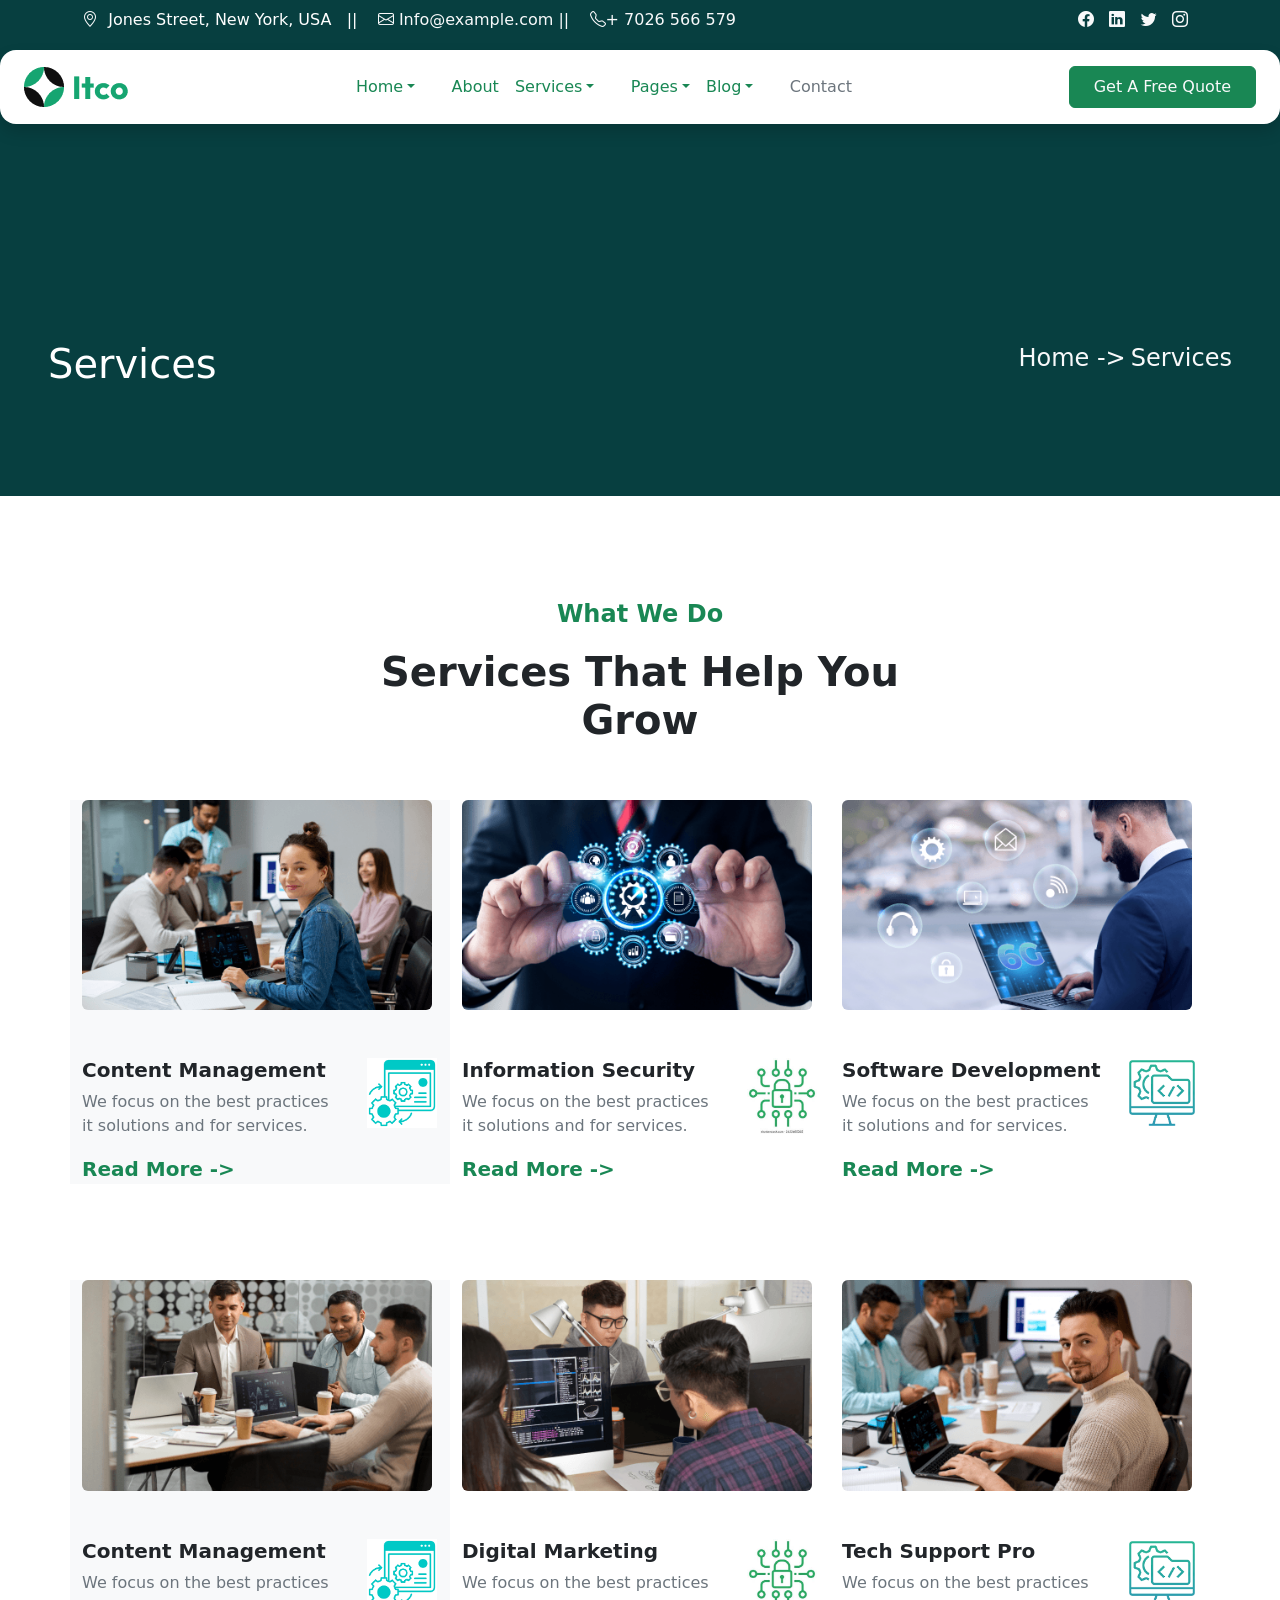
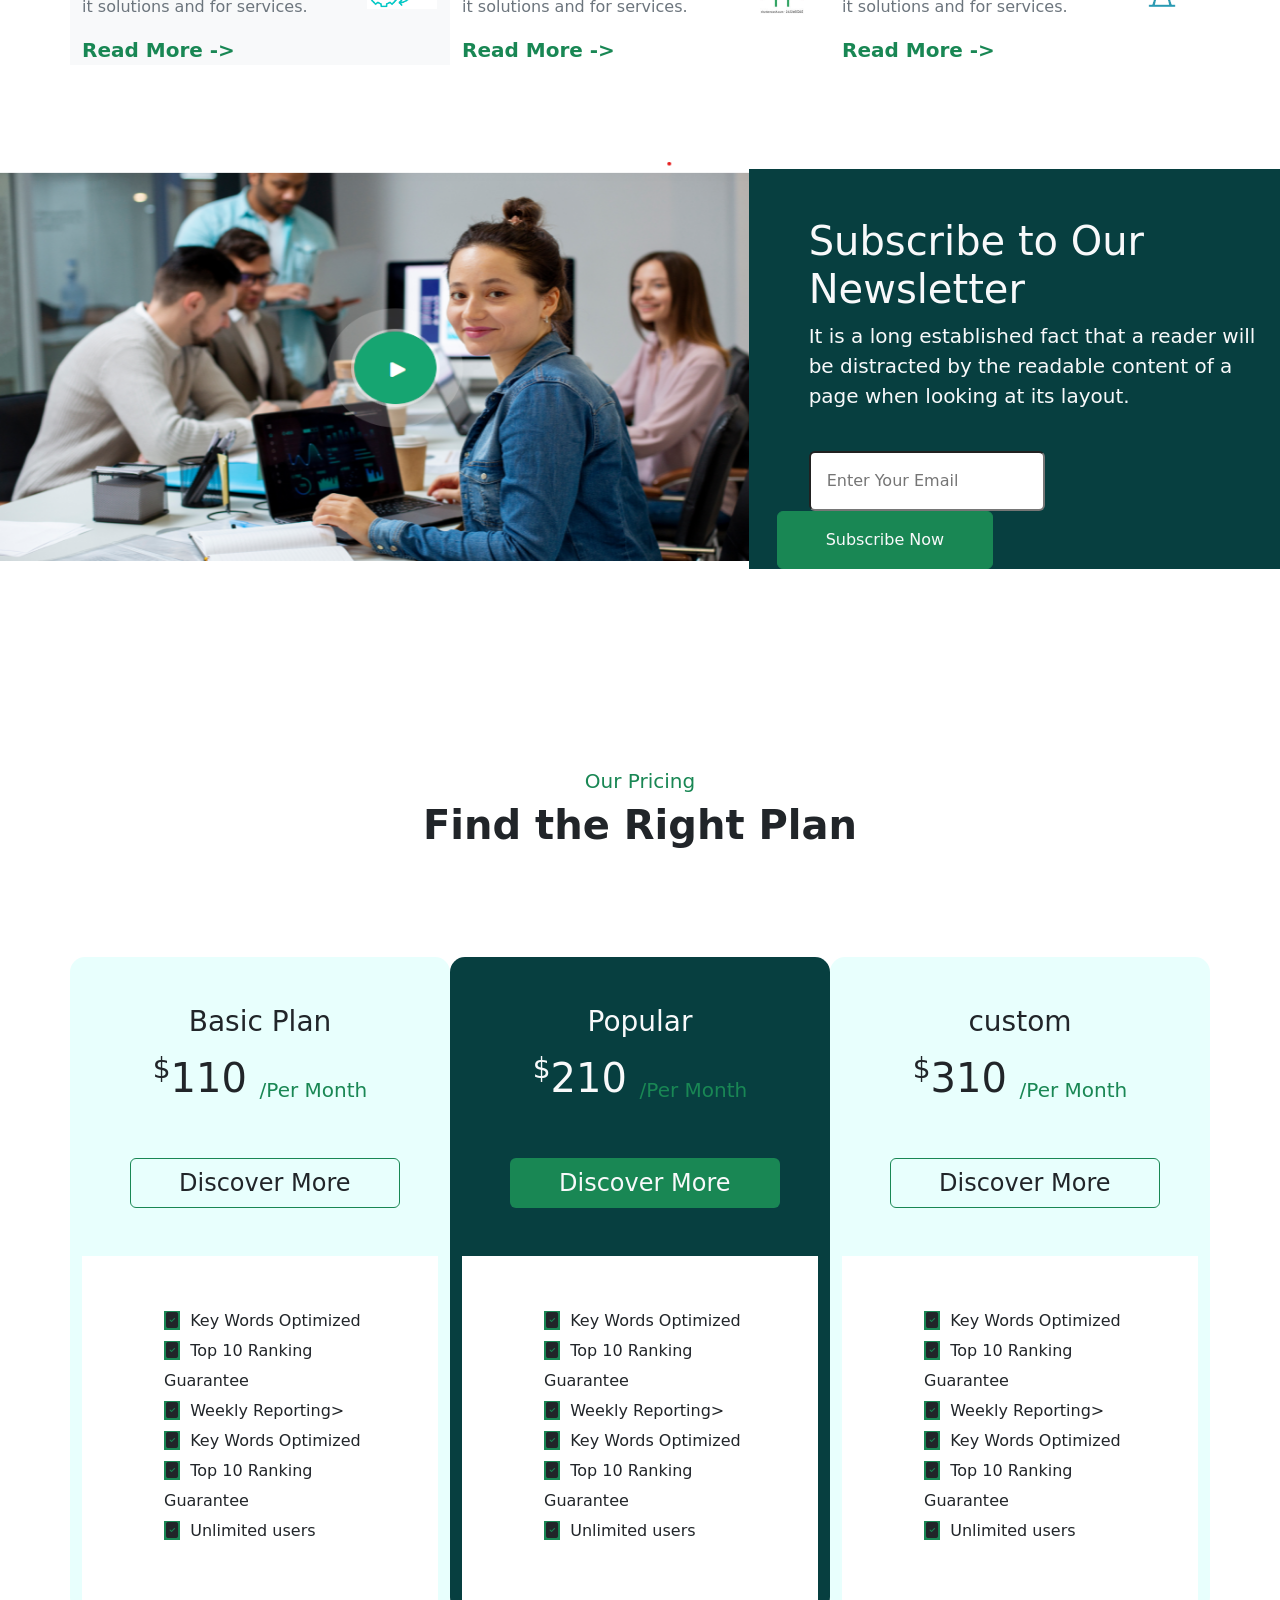
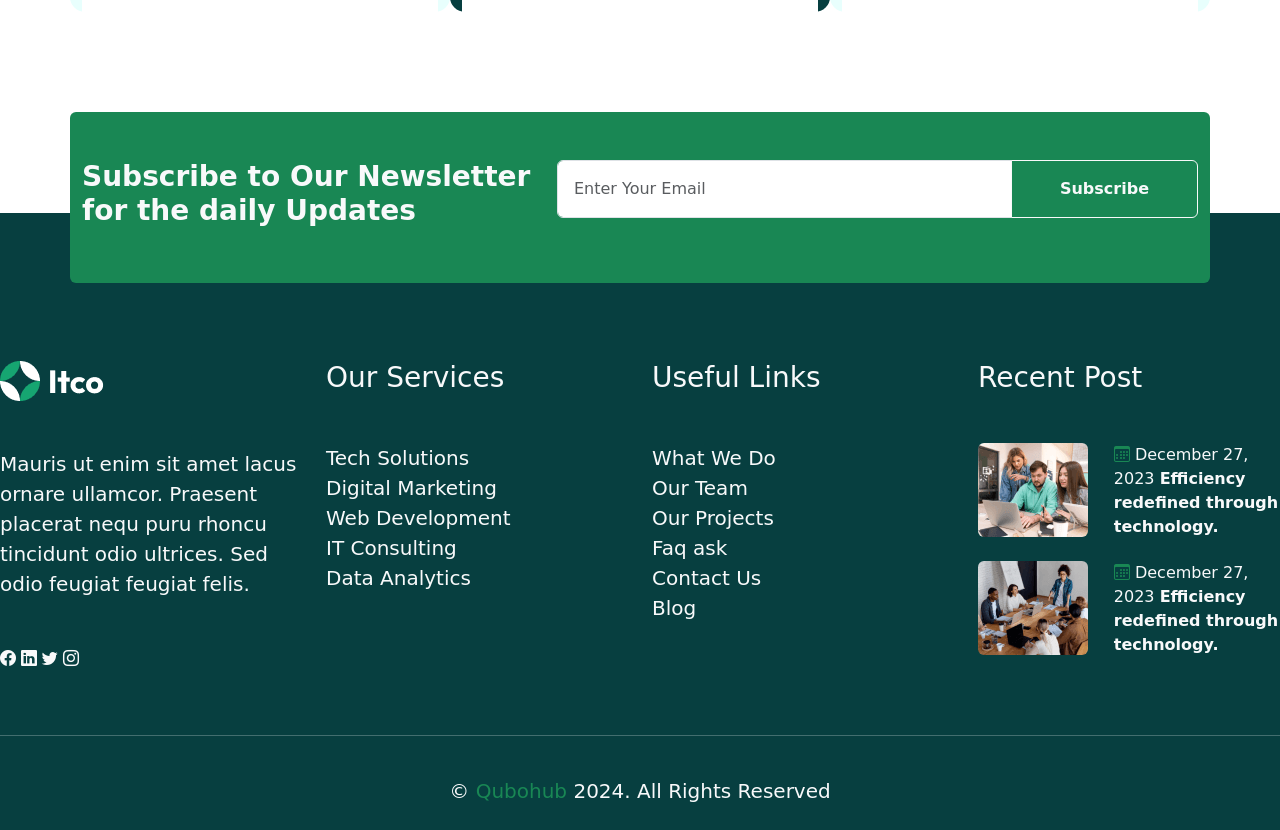
<file: multiplepages/services.html>
<!DOCTYPE html>
<html lang="en">

<head>
    <meta charset="UTF-8">
    <meta name="viewport" content="width=device-width,initial-scale=1.0" />
    <title>Services || Itco NextJS 14 Template</title>
    <link rel="icon" type="image" href="logo.png">
    <link href="https://cdn.jsdelivr.net/npm/bootstrap@5.0.2/dist/css/bootstrap.min.css" rel="stylesheet"
        integrity="sha384-EVSTQN3/azprG1Anm3QDgpJLIm9Nao0Yz1ztcQTwFspd3yD65VohhpuuCOmLASjC" crossorigin="anonymous">
    <link rel="stylesheet" href="https://cdn.jsdelivr.net/npm/bootstrap-icons@1.11.3/font/bootstrap-icons.min.css">
    <style>
        .header {
            background-color: #073F40;
        }

        .dropdown:hover .dropdown-menu {
            display: block;
            margin-top: 0;
        }

        .hero {
            margin-top: 300px;
            padding-bottom: 100px;
        }

        .navbar {
            position: fixed;
            top: 50px;
            width: 100%;
            left: 0;
            display: flex;
            z-index: 1000;
        }

        .hero1 {
            margin-top: 100px;
        }

        .hero2 {
            margin-top: 200px;
        }
        .hero-inner2 {
            background-color: #e8fffd;
            border-radius: 15px;
            margin-top: 100px;
        }

        .inner-text {
            background-color: white;
            padding: 50px;
            line-height: 30px;
            margin: 0;
        }

        .hero-inner3 {
            background-color: #073F40;
            border-radius: 15px;
            margin-top: 100px;
        }
        .hero-footer {
            background-color: #073F40;
            padding-top: 100px;
            bottom: -100px;
        }

        .hero3 {
            position: relative;
            border-radius: 25px;
            margin-bottom: -70px;
            z-index: 10;
            margin-top: 100px;
        }
    </style>
</head>

<body>
    <section class="header">
        <div class="top-bar text-white py-2">
            <div class="container d-flex justify-content-between gap-3">
                <div>
                    <i class="bi bi-geo-alt text-light "></i>&nbsp; Jones Street, New York, USA &nbsp;&nbsp;||
                    &nbsp;&nbsp;
                    <a href="mailto:info@example.com" class="text-decoration-none text-light"><i
                            class="bi bi-envelope text-light"></i>&nbsp;Info@example.com || </a>&nbsp;&nbsp;
                    <a href="tel: +70264566579" class="text-decoration-none text-light"><i
                            class="bi bi-telephone text-light"></i>+
                        7026
                        566
                        579</a>
                </div>
                <div>
                    <i class="bi bi-facebook text-light"></i>&nbsp;&nbsp;
                    <i class="bi bi-linkedin text-light"></i>&nbsp;&nbsp;
                    <i class="bi bi-twitter text-light"></i>&nbsp;&nbsp;
                    <i class="bi bi-instagram text-light"></i>&nbsp;&nbsp;
                </div>
            </div>
        </div>
        <div class="container rounded-5  mt-3">
            <nav class="navbar navbar-expand-lg bg-white shadow rounded-4 sticky-top px-4 py-3">
                <img src="logo1.png" alt="logo">
                <div class="collapse navbar-collapse" id="menu">
                    <ul class="navbar-nav mx-auto align-items-center">
                        <li class="nav-item dropdown">
                            <a href="#" class=" nav-link dropdown-toggle text-decoration-none text-success"
                                role="button" data-bs-toogle="dropdown">&nbsp;&nbsp;Home</a>
                            <ul class="dropdown-menu border-0 shadow">
                                <li><a class="dropdown-item bg-success text-white py-3" href="home.html">Home One</a></li>
                                <li><a class="dropdown-item  text-secondary py-3" href="home2.html">Home Two</a></li>
                                <li><a class="dropdown-item  text-secondary py-3" href="home.html">Home Three</a></li>
                            </ul>
                        </li>
                        <li class="nav-item "><a href="about.html"
                                class="nav-link text-decoration-none text-success">&nbsp;&nbsp;&nbsp;&nbsp;About</a>
                        </li>
                        <li class="nav-item dropdown">
                            <a href="#" class="nav-link dropdown-toggle text-decoration-none text-success" role="button"
                                data-bs-toggle="dropdown">Services</a>
                            <ul class="dropdown-menu border-0 shadow">
                                <li><a class="dropdown-item bg-success text-white py-3" href="services.html">Services</a></li>
                                <li><a class="dropdown-item  text-secondary py-3" href="services.html">Service Details</a></li>
                            </ul>
                        </li>
                        <li class="nav-item dropdown"><a href="team.html"
                                class="nav-link dropdown-toggle text-decoration-none text-success" role="button"
                                data-bs-toggle="dropdown">&nbsp;&nbsp;&nbsp;&nbsp;Pages</a>
                            <ul class="dropdown-menu border-0 shadow">
                                <li><a class="dropdown-item bg-success text-white py-3" href="team.html">Team</a></li>
                                <li><a class="dropdown-item  text-success py-3" href="team.html">Team Details</a></li>
                                <li><a class="dropdown-item  text-success py-3" href="team.html">Project</a></li>
                                <li><a class="dropdown-item  text-success py-3" href="team.html">Project Details</a></li>
                                <li><a class="dropdown-item  text-success py-3" href="team.html">Testinomials</a></li>
                                <li><a class="dropdown-item  text-success py-3" href="team.html">Price Plan</a></li>
                                <li><a class="dropdown-item  text-success py-3" href="team.html">FAQ</a></li>
                                <li><a class="dropdown-item  text-success py-3" href="team.html">404</a></li>
                            </ul>
                        </li>
                        <li class="nav-item dropdown"><a href="blog.html"
                                class="nav-link dropdown-toggle text-decoration-none text-success" role="button"
                                data-bs-toggle="dropdown">Blog</a>
                            <ul class="dropdown-menu border-0 shadow">
                                <li><a class="dropdown-item bg-success text-white py-3" href="blog.html">Blog</a></li>
                                <li><a class="dropdown-item  text-success py-3" href="blog.html">Blog Details</a></li>
                            </ul>
                        </li>
                        <li class="nav-item"><a href="contact.html"
                                class="nav-link text-decoration-none text-secondary">&nbsp;&nbsp;&nbsp;&nbsp;Contact</a>
                        </li>
                    </ul>
                    <button class="btn btn-success px-4 py-2 text-light">Get A Free Quote</button>
                </div>
            </nav>
        </div>
        <div class="hero">
            <div class="d-flex justify-content-between text-light ">
                <h1 class="text-white px-5">Services</h1>
                <div>
                    <a href="home.html" class="text-decoration-none text-light fs-4 ">Home -></a>
                    <a href="services.html" class="text-decoration-none text-light fs-4 pe-5">Services</a>
                </div>
            </div>
        </div>
    </section>
    <section class="hero1">
        <div class="text-center">
            <p class="text-success fs-4 fw-bold">What We Do</p>
            <h1 class="fs-1 fw-bold">Services That Help You<br> Grow</h1>
        </div>
        <div class="container">
            <div class="row py-5">
                <div class="col-lg-4 bg-light">
                    <img src="img (2).png" alt="img2" width="350px" class="rounded">
                    <div class="row">
                        <div class="col-lg-9">
                            <h5 class="fw-bold   mt-5"><a href="#" class="text-decoration-none text-dark fs-5">Content
                                    Management</a></h5>
                            <p class="text-secondary fs-6">We focus on the best practices it solutions and for
                                services.</p>
                            <a href="#" class="text-decoration-none text-success mt-5 fw-bold fs-5">Read More -></a>
                        </div>
                        <div class="col-lg-3">
                            <img src="automation.png" alt="automation" width="70px" class="mt-5">
                        </div>
                    </div>
                </div>
                <div class="col-lg-4">
                    <img src="img (3).png" alt="img3" width="350px" class="rounded">
                    <div class="row">
                        <div class="col-lg-9">
                            <h5 class="fw-bold   mt-5"><a href="#"
                                    class="text-decoration-none text-dark fs-5">Information Security</a></h5>
                            <p class="text-secondary fs-6">We focus on the best practices it solutions and for
                                services.</p>
                            <a href="#" class="text-decoration-none text-success mt-5 fw-bold fs-5">Read More -></a>
                        </div>
                        <div class="col-lg-3">
                            <img src="lock.jpg" alt="automation" width="70px" class="mt-5">
                        </div>
                    </div>
                </div>
                <div class="col-lg-4">
                    <img src="img (4).png" alt="img4" width="350px" class="rounded">
                    <div class="row">
                        <div class="col-lg-9">
                            <h5 class="fw-bold   mt-5"><a href="#" class="text-decoration-none text-dark fs-5">Software
                                    Development</a></h5>
                            <p class="text-secondary fs-6">We focus on the best practices it solutions and for
                                services.</p>
                            <a href="#" class="text-decoration-none text-success mt-5 fw-bold fs-5">Read More -></a>
                        </div>
                        <div class="col-lg-3">
                            <img src="test.png" alt="automation" width="70px" class="mt-5">
                        </div>
                    </div>
                </div>
            </div>
            <div class="row py-5">
                <div class="col-lg-4 bg-light">
                    <img src="i (5).png" alt="img2" width="350px" class="rounded">
                    <div class="row">
                        <div class="col-lg-9">
                            <h5 class="fw-bold   mt-5"><a href="#" class="text-decoration-none text-dark fs-5">Content
                                    Management</a></h5>
                            <p class="text-secondary fs-6">We focus on the best practices it solutions and for
                                services.</p>
                            <a href="#" class="text-decoration-none text-success mt-5 fw-bold fs-5">Read More -></a>
                        </div>
                        <div class="col-lg-3">
                            <img src="automation.png" alt="automation" width="70px" class="mt-5">
                        </div>
                    </div>
                </div>
                <div class="col-lg-4">
                    <img src="i (6).png" alt="img3" width="350px" class="rounded">
                    <div class="row">
                        <div class="col-lg-9">
                            <h5 class="fw-bold   mt-5"><a href="#" class="text-decoration-none text-dark fs-5">Digital
                                    Marketing</a></h5>
                            <p class="text-secondary fs-6">We focus on the best practices it solutions and for
                                services.</p>
                            <a href="#" class="text-decoration-none text-success mt-5 fw-bold fs-5">Read More -></a>
                        </div>
                        <div class="col-lg-3">
                            <img src="lock.jpg" alt="automation" width="70px" class="mt-5">
                        </div>
                    </div>
                </div>
                <div class="col-lg-4">
                    <img src="i (7).png" alt="img4" width="350px" class="rounded">
                    <div class="row">
                        <div class="col-lg-9">
                            <h5 class="fw-bold   mt-5"><a href="#" class="text-decoration-none text-dark fs-5">Tech
                                    Support Pro</a></h5>
                            <p class="text-secondary fs-6">We focus on the best practices it solutions and for
                                services.</p>
                            <a href="#" class="text-decoration-none text-success mt-5 fw-bold fs-5">Read More -></a>
                        </div>
                        <div class="col-lg-3">
                            <img src="test.png" alt="automation" width="70px" class="mt-5">
                        </div>
                    </div>
                </div>
            </div>
    </section>
    <section>
        <div class="row my-5">
            <div class="col-lg-7">
                <img src="img.png" height="400px" width="800px">
            </div>
            <div class="header col-lg-5 mt-2">
                <h1 class="text-light ms-5 mt-5">Subscribe to Our Newsletter</h1>
                <p class="fs-5  text-light mt-2 ms-5">It is a long established fact that a reader will be distracted by
                    the readable
                    content of a page when looking at its layout.</p>
                <input type="text" placeholder="Enter Your Email" class="ms-5 mt-4 rounded py-3 px-3">
                <button class="btn btn-success text-light rounded ms-3  py-3 px-5">Subscribe Now</button>
            </div>
        </div>
    </section>
    <section class="hero2 text-center">
        <h5 class="text-success">Our Pricing</h5>
        <h1 class="fs-1 fw-bold">Find the Right Plan</h1>
    </section>
    <section>
        <div class="container">
            <div class="row">
                <div class="col-lg-4 hero-inner2">
                    <h3 class="mt-5 text-center">Basic Plan</h3>
                    <h1 class="mt-3 text-center"><sup class="fs-3">$</sup>110&nbsp;<sub class="text-success fs-5">/Per
                            Month</sub></h1>
                    <button class="btn btn-outline-success mt-5 ms-5 px-5 fs-4 text-dark text-center">Discover
                        More</button>
                    <div class="inner-text mt-5">
                        <ul type="none">
                            <li><i class="bi bi-file-check-fill bg-success"></i>&nbsp;&nbsp;Key Words Optimized</li>
                            <li><i class="bi bi-file-check-fill bg-success"></i>&nbsp;&nbsp;Top 10 Ranking Guarantee
                            </li>
                            <li><i class="bi bi-file-check-fill bg-success"></i>&nbsp;&nbsp;Weekly Reporting></li>
                            <li><i class="bi bi-file-check-fill bg-success"></i>&nbsp;&nbsp;Key Words Optimized</li>
                            <li><i class="bi bi-file-check-fill bg-success"></i>&nbsp;&nbsp;Top 10 Ranking Guarantee
                            </li>
                            <li><i class="bi bi-file-check-fill bg-success"></i>&nbsp;&nbsp;Unlimited users</li>
                        </ul>
                    </div>
                </div>
                <div class="col-lg-4 hero-inner3">
                    <h3 class="mt-5 text-center text-light">Popular</h3>
                    <h1 class="mt-3 text-center text-light"><sup class="fs-3">$</sup>210&nbsp;<sub
                            class="text-success fs-5">/Per Month</sub></h1>
                    <button class="btn mt-5 ms-5 px-5 fs-4 text-light bg-success text-center">Discover More</button>
                    <div class="inner-text mt-5">
                        <ul type="none">
                            <li><i class="bi bi-file-check-fill bg-success"></i>&nbsp;&nbsp;Key Words Optimized</li>
                            <li><i class="bi bi-file-check-fill bg-success"></i>&nbsp;&nbsp;Top 10 Ranking Guarantee
                            </li>
                            <li><i class="bi bi-file-check-fill bg-success"></i>&nbsp;&nbsp;Weekly Reporting></li>
                            <li><i class="bi bi-file-check-fill bg-success"></i>&nbsp;&nbsp;Key Words Optimized</li>
                            <li><i class="bi bi-file-check-fill bg-success"></i>&nbsp;&nbsp;Top 10 Ranking Guarantee
                            </li>
                            <li><i class="bi bi-file-check-fill bg-success"></i>&nbsp;&nbsp;Unlimited users</li>
                        </ul>
                    </div>
                </div>
                <div class="col-lg-4 hero-inner2">
                    <h3 class="mt-5 text-center">custom</h3>
                    <h1 class="mt-3 text-center"><sup class="fs-3">$</sup>310&nbsp;<sub class="text-success fs-5">/Per
                            Month</sub></h1>
                    <button class="btn btn-outline-success mt-5 ms-5 px-5 fs-4 text-dark text-center">Discover
                        More</button>
                    <div class="inner-text mt-5">
                        <ul type="none">
                            <li><i class="bi bi-file-check-fill bg-success"></i>&nbsp;&nbsp;Key Words Optimized</li>
                            <li><i class="bi bi-file-check-fill bg-success"></i>&nbsp;&nbsp;Top 10 Ranking Guarantee
                            </li>
                            <li><i class="bi bi-file-check-fill bg-success"></i>&nbsp;&nbsp;Weekly Reporting></li>
                            <li><i class="bi bi-file-check-fill bg-success"></i>&nbsp;&nbsp;Key Words Optimized</li>
                            <li><i class="bi bi-file-check-fill bg-success"></i>&nbsp;&nbsp;Top 10 Ranking Guarantee
                            </li>
                            <li><i class="bi bi-file-check-fill bg-success"></i>&nbsp;&nbsp;Unlimited users</li>
                        </ul>
                    </div>
                </div>
            </div>
        </div>
    </section>
    <section class="hero3">
        <div class="container mt-5">
            <div class="row bg-success rounded">
                <div class="col-lg-5">
                    <h3 class="text-light fw-bold py-5">Subscribe to Our Newsletter for the daily Updates</h3>
                </div>
                <div class="col-lg-7">
                    <div class="input-group">
                        <input type="text" placeholder="Enter Your Email" class="form-control p-3 mt-5">
                        <button
                            class="btn btn-success text-light fw-bold px-5 mt-5 btn-outline-light">Subscribe</button>
                    </div>
                </div>
            </div>
        </div>
        </div>
    </section>
    <footer class="hero-footer">
        <div class="row">
            <div class="col-lg-3 my-5">
                <img src="image.png" alt="image">
                <p class="fs-5 my-5 text-light">Mauris ut enim sit amet lacus ornare ullamcor. Praesent placerat nequ
                    puru rhoncu tincidunt odio
                    ultrices. Sed odio feugiat feugiat felis.</p>
                <a href="https://www.facebook.com/"><i class="bi bi-facebook text-light w-5"></i></a>
                <a href="https://www.linkedin.com/"><i class="bi bi-linkedin text-light"></i></a>
                <a href="https://x.com/"><i class="bi bi-twitter text-light"></i></a>
                <a href="https://www.instagram.com/"><i class="bi bi-instagram text-light"></i></a>
            </div>
            <div class="col-lg-3 my-5">
                <h3 class="text-light mb-5">Our Services</h3>
                <a href="#" class="text-light text-decoration-none fs-5">Tech Solutions</a><br>
                <a href="#" class="text-light text-decoration-none fs-5">Digital Marketing</a><br>
                <a href="#" class="text-light text-decoration-none fs-5">Web Development</a><br>
                <a href="#" class="text-light text-decoration-none fs-5">IT Consulting</a><br>
                <a href="#" class="text-light text-decoration-none fs-5">Data Analytics</a>
            </div>
            <div class="col-lg-3 my-5">
                <h3 class="text-light mb-5">Useful Links</h3>
                <a href="#" class="text-light text-decoration-none fs-5">What We Do</a><br>
                <a href="#" class="text-light text-decoration-none fs-5">Our Team</a><br>
                <a href="#" class="text-light text-decoration-none fs-5">Our Projects</a><br>
                <a href="#" class="text-light text-decoration-none fs-5">Faq ask</a><br>
                <a href="#" class="text-light text-decoration-none fs-5">Contact Us</a><br>
                <a href="#" class="text-light text-decoration-none fs-5">Blog</a>
            </div>
            <div class="col-lg-3 my-5">
                <h3 class="text-light mb-5">Recent Post</h3>
                <div class="row">
                    <div class="col-lg-5 mb-4">
                        <img src="image (22).png" alt="image22" class="rounded">
                    </div>
                    <div class="col-lg-7">
                        <a href="#" class=" text-decoration-none text-light fs-6 mt-5 mb-4"><i
                                class="bi bi-calendar3 text-success"></i>&nbsp;December 27, 2023</a>
                        <a href="#" class="text-light text-decoration-none fs-6 fw-bold">Efficiency redefined through
                            technology.
                        </a>
                    </div>
                    <div class="col-lg-5">
                        <img src="image (23).png" alt="image22" class="rounded">
                    </div>
                    <div class="col-lg-7">
                        <a href="#" class=" text-decoration-none text-light fs-6 mt-5 mb-4"><i
                                class="bi bi-calendar3 text-success"></i>&nbsp;December 27, 2023</a>
                        <a href="#" class="text-light text-decoration-none fs-6 fw-bold">Efficiency redefined through
                            technology.
                        </a>
                    </div>
                </div>
            </div>
        </div>
        <hr class="text-light">
        <div class="text-light text-center fs-5 py-4">
            &copy;<span class="text-success"> Qubohub</span> 2024. All Rights Reserved
        </div>
    </footer>
</body>

</html>
</file>
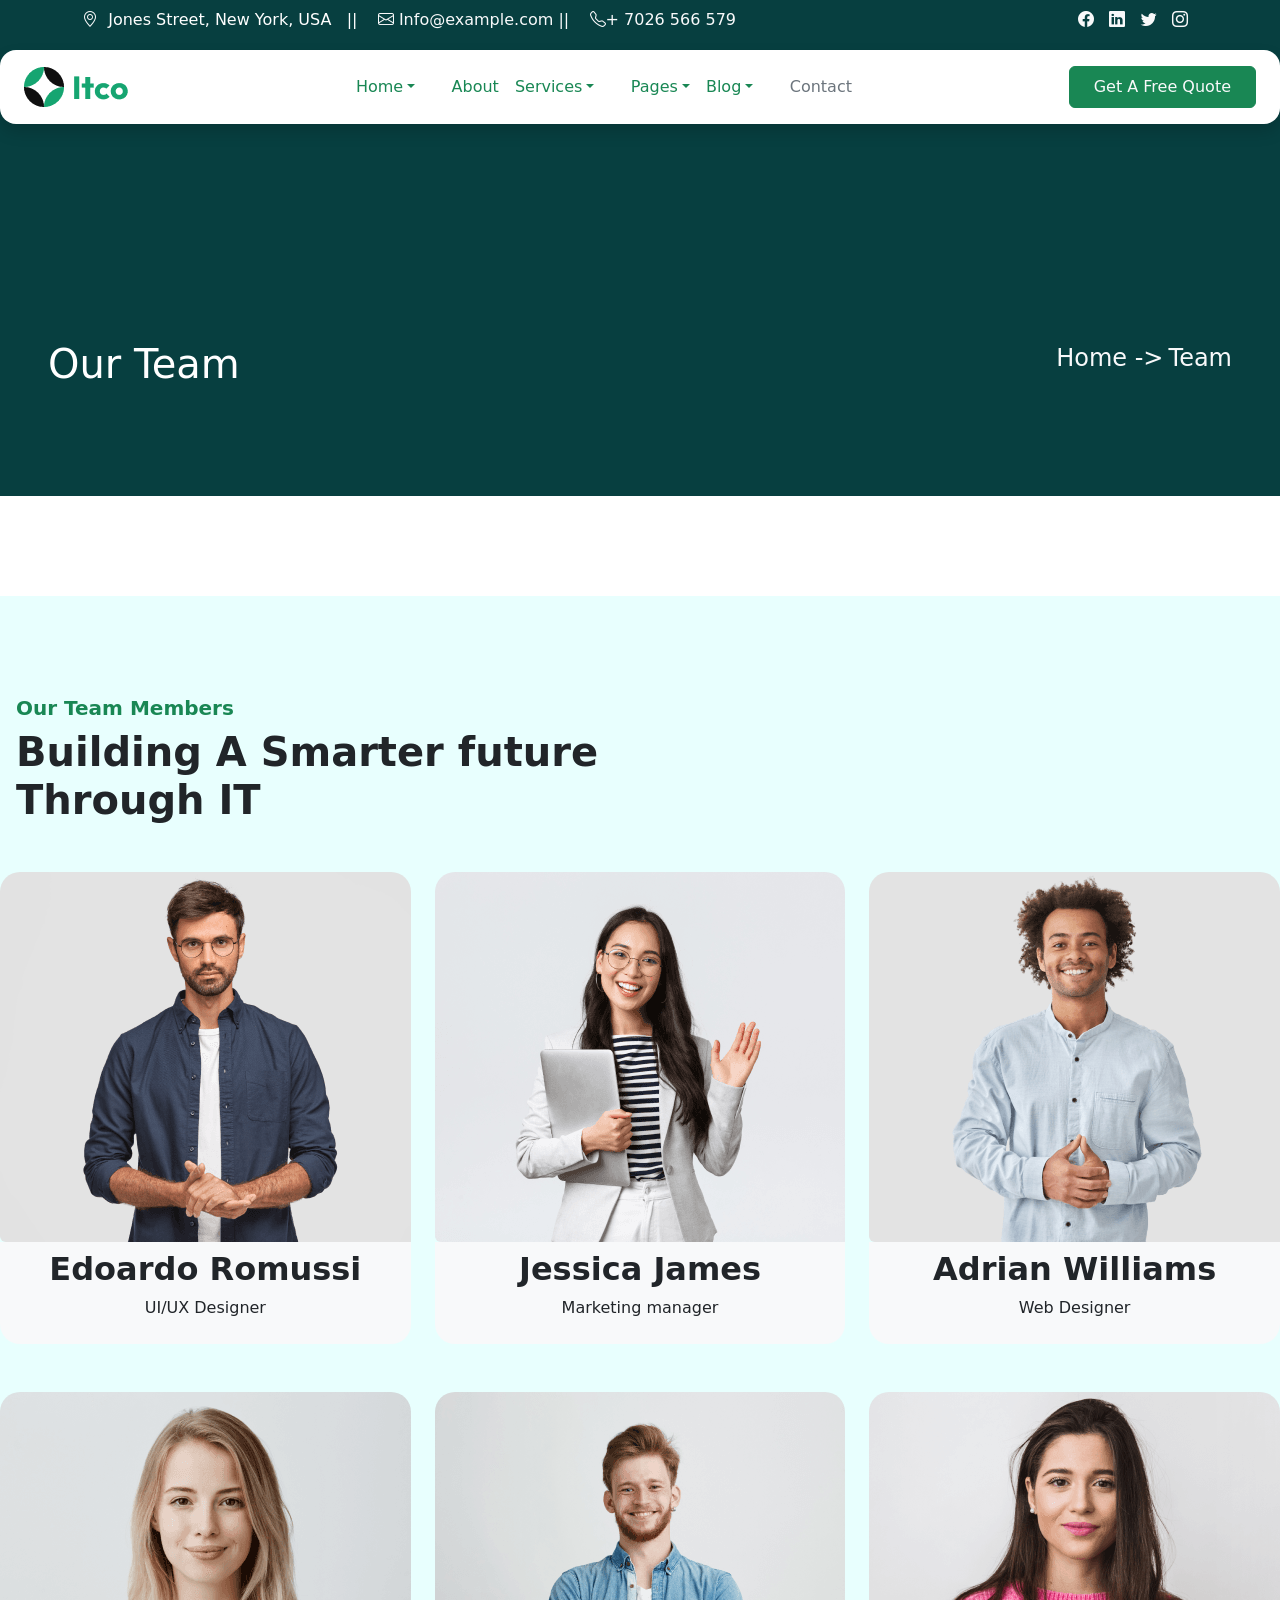
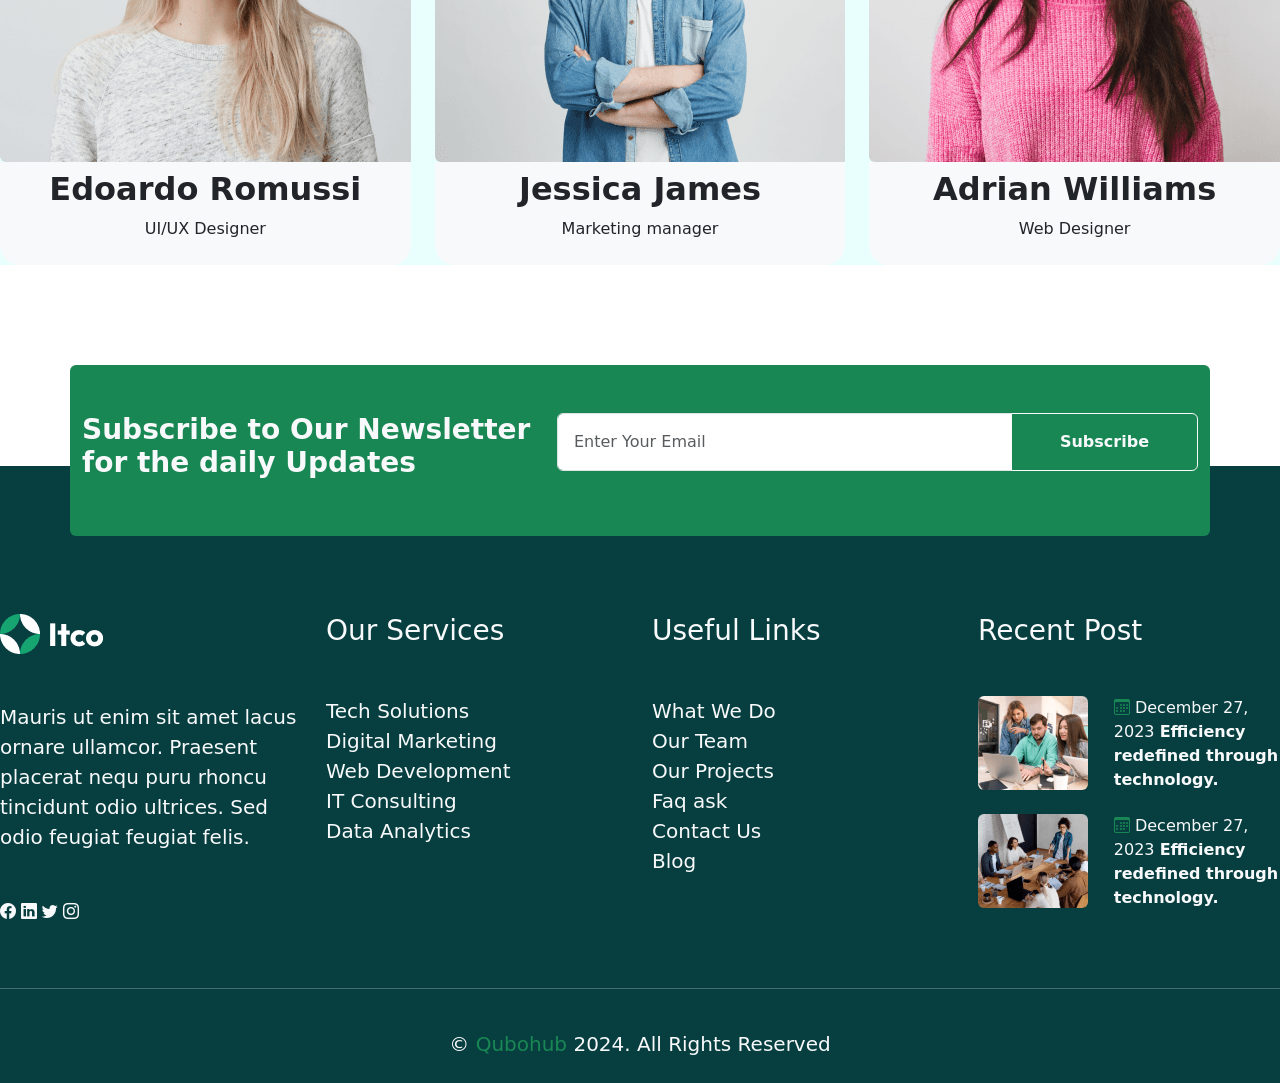
<file: multiplepages/team.html>
<!DOCTYPE html>
<html lang="en">

<head>
    <meta charset="UTF-8">
    <meta name="viewport" content="width=device-width,initial-scale=1.0" />
    <title>Pages || Itco NextJS 14 Template</title>
    <link rel="icon" type="image" href="logo.png">
    <link href="https://cdn.jsdelivr.net/npm/bootstrap@5.0.2/dist/css/bootstrap.min.css" rel="stylesheet"
        integrity="sha384-EVSTQN3/azprG1Anm3QDgpJLIm9Nao0Yz1ztcQTwFspd3yD65VohhpuuCOmLASjC" crossorigin="anonymous">
    <link rel="stylesheet" href="https://cdn.jsdelivr.net/npm/bootstrap-icons@1.11.3/font/bootstrap-icons.min.css">
    <style>
        .header {
            background-color: #073F40;
        }

        .dropdown:hover .dropdown-menu {
            display: block;
            margin-top: 0;
        }

        .hero {
            margin-top: 300px;
            padding-bottom: 100px;
        }

        .navbar {
            position: fixed;
            top: 50px;
            width: 100%;
            left: 0;
            display: flex;
            z-index: 1000;
        }
        .hero4 {
            background-color: #E8FFFE;
            padding-top: 100px;
            margin-top: 100px;
            margin-bottom: 100px;
        }

        .project-card1 {
            overflow: hidden;
            position: relative;
            border-radius: 20px;
        }

        .project-card1:hover .overlay1 {
            top: 0px;
        }

        .content {
            width: 5%;
            background-color: green;
            border-radius: 20px;
        }

        .overlay1 {
            position: absolute;
            left: 300px;
            top: -100px;
            width: 100%;
            transition: 0.5s ease;
        }
        .hero-footer {
            background-color: #073F40;
            padding-top: 100px;
            bottom: -100px;
        }

        .hero3 {
            position: relative;
            border-radius: 25px;
            margin-bottom: -70px;
            z-index: 10;
            margin-top: 100px;
        }
    </style>
    </head>
    <body>
    <section class="header">
        <div class="top-bar text-white py-2">
            <div class="container d-flex justify-content-between gap-3">
                <div>
                    <i class="bi bi-geo-alt text-light "></i>&nbsp; Jones Street, New York, USA &nbsp;&nbsp;||
                    &nbsp;&nbsp;
                    <a href="mailto:info@example.com" class="text-decoration-none text-light"><i
                            class="bi bi-envelope text-light"></i>&nbsp;Info@example.com || </a>&nbsp;&nbsp;
                    <a href="tel: +70264566579" class="text-decoration-none text-light"><i
                            class="bi bi-telephone text-light"></i>+
                        7026
                        566
                        579</a>
                </div>
                <div>
                    <i class="bi bi-facebook text-light"></i>&nbsp;&nbsp;
                    <i class="bi bi-linkedin text-light"></i>&nbsp;&nbsp;
                    <i class="bi bi-twitter text-light"></i>&nbsp;&nbsp;
                    <i class="bi bi-instagram text-light"></i>&nbsp;&nbsp;
                </div>
            </div>
        </div>
        <div class="container rounded-5  mt-3">
            <nav class="navbar navbar-expand-lg bg-white shadow rounded-4 sticky-top px-4 py-3 ">
                <img src="logo1.png" alt="logo">
                <div class="collapse navbar-collapse" id="menu">
                    <ul class="navbar-nav mx-auto align-items-center">
                        <li class="nav-item dropdown">
                            <a href="#" class=" nav-link dropdown-toggle text-decoration-none text-success"
                                role="button" data-bs-toogle="dropdown">&nbsp;&nbsp;Home</a>
                            <ul class="dropdown-menu border-0 shadow">
                                <li><a class="dropdown-item bg-success text-white py-3" href="home.html">Home One</a></li>
                                <li><a class="dropdown-item  text-secondary py-3" href="home2.html">Home Two</a></li>
                                <li><a class="dropdown-item  text-secondary py-3" href="home.html">Home Three</a></li>
                            </ul>
                        </li>
                        <li class="nav-item "><a href="about.html"
                                class="nav-link text-decoration-none text-success">&nbsp;&nbsp;&nbsp;&nbsp;About</a>
                        </li>
                        <li class="nav-item dropdown">
                            <a href="#" class="nav-link dropdown-toggle text-decoration-none text-success" role="button"
                                data-bs-toggle="dropdown">Services</a>
                            <ul class="dropdown-menu border-0 shadow">
                                <li><a class="dropdown-item bg-success text-white py-3" href="services.html">Services</a></li>
                                <li><a class="dropdown-item  text-secondary py-3" href="services.html">Service Details</a></li>
                            </ul>
                        </li>
                        <li class="nav-item dropdown"><a href="team.html"
                                class="nav-link dropdown-toggle text-decoration-none text-success" role="button"
                                data-bs-toggle="dropdown">&nbsp;&nbsp;&nbsp;&nbsp;Pages</a>
                            <ul class="dropdown-menu border-0 shadow">
                                <li><a class="dropdown-item bg-success text-white py-3" href="team.html">Team</a></li>
                                <li><a class="dropdown-item  text-success py-3" href="team.html">Team Details</a></li>
                                <li><a class="dropdown-item  text-success py-3" href="team.html">Project</a></li>
                                <li><a class="dropdown-item  text-success py-3" href="team.html">Project Details</a></li>
                                <li><a class="dropdown-item  text-success py-3" href="team.html">Testinomials</a></li>
                                <li><a class="dropdown-item  text-success py-3" href="team.html">Price Plan</a></li>
                                <li><a class="dropdown-item  text-success py-3" href="team.html">FAQ</a></li>
                                <li><a class="dropdown-item  text-success py-3" href="team.html">404</a></li>
                            </ul>
                        </li>
                        <li class="nav-item dropdown"><a href="blog.html"
                                class="nav-link dropdown-toggle text-decoration-none text-success" role="button"
                                data-bs-toggle="dropdown">Blog</a>
                            <ul class="dropdown-menu border-0 shadow">
                                <li><a class="dropdown-item bg-success text-white py-3" href="blog.html">Blog</a></li>
                                <li><a class="dropdown-item  text-success py-3" href="blog.html">Blog Details</a></li>
                            </ul>
                        </li>
                        <li class="nav-item"><a href="contact.html"
                                class="nav-link text-decoration-none text-secondary">&nbsp;&nbsp;&nbsp;&nbsp;Contact</a>
                        </li>
                    </ul>
                    <button class="btn btn-success px-4 py-2 text-light">Get A Free Quote</button>
                </div>
            </nav>
        </div>
        <div class="hero">
            <div class="d-flex justify-content-between text-light ">
                <h1 class="text-white px-5">Our Team</h1>
                <div>
                    <a href="home.html" class="text-decoration-none text-light fs-4 ">Home -></a>
                    <a href="team.html" class="text-decoration-none text-light fs-4 pe-5">Team</a>
                </div>
            </div>
        </div>
    </section>
    <section class="hero4">
        <div>
            <h5 class="text-success fw-bold fs-5 ms-3">Our Team Members</h5>
            <h1 class="text-dark fw-bold  ms-3">Building A Smarter future<br> Through IT</h1>
        </div>
        <div class="row mt-5">
            <div class="col-lg-4">
                <div class="project-card1">
                    <img src="img (9).png" alt="img9" class="rounded">
                    <div class="text-center bg-light px-5 py-2">
                        <h2 class="fw-bold">Edoardo Romussi</h2>
                        <p>UI/UX Designer </p>
                    </div>
                    <div class="overlay1">
                        <div class="content">
                            <a href="https://www.facebook.com/"><i class="bi bi-facebook text-light w-5"></i></a>
                            <a href="https://www.linkedin.com/"><i class="bi bi-linkedin text-light"></i></a>
                            <a href="https://x.com/"><i class="bi bi-twitter text-light"></i></a>
                            <a href="https://www.instagram.com/"><i class="bi bi-instagram text-light"></i></a>
                        </div>
                    </div>
                </div>
            </div>
            <div class="col-lg-4">
                <div class="project-card1">
                    <img src="img (10).png" alt="img9" class="rounded">
                    <div class="text-center bg-light px-5 py-2">
                        <h2 class="fw-bold">Jessica James</h2>
                        <p>Marketing manager</p>
                    </div>
                    <div class="overlay1">
                        <div class="content">
                            <a href="https://www.facebook.com/"><i class="bi bi-facebook text-light w-5"></i></a>
                            <a href="https://www.linkedin.com/"><i class="bi bi-linkedin text-light"></i></a>
                            <a href="https://x.com/"><i class="bi bi-twitter text-light"></i></a>
                            <a href="https://www.instagram.com/"><i class="bi bi-instagram text-light"></i></a>
                        </div>
                    </div>
                </div>
            </div>
            <div class="col-lg-4">
                <div class="project-card1">
                    <img src="img (11).png" alt="img9" class="rounded">
                    <div class="text-center bg-light px-5 py-2">
                        <h2 class="fw-bold">Adrian Williams</h2>
                        <p>Web Designer </p>
                    </div>
                    <div class="overlay1">
                        <div class="content">
                            <a href="https://www.facebook.com/"><i class="bi bi-facebook text-light w-5"></i></a>
                            <a href="https://www.linkedin.com/"><i class="bi bi-linkedin text-light"></i></a>
                            <a href="https://x.com/"><i class="bi bi-twitter text-light"></i></a>
                            <a href="https://www.instagram.com/"><i class="bi bi-instagram text-light"></i></a>
                        </div>
                    </div>
                </div>
            </div>
        </div>
        <div class="row mt-5">
            <div class="col-lg-4">
                <div class="project-card1">
                    <img src="im (5).png" alt="img9" class="rounded">
                    <div class="text-center bg-light px-5 py-2">
                        <h2 class="fw-bold">Edoardo Romussi</h2>
                        <p>UI/UX Designer </p>
                    </div>
                    <div class="overlay1">
                        <div class="content">
                            <a href="https://www.facebook.com/"><i class="bi bi-facebook text-light w-5"></i></a>
                            <a href="https://www.linkedin.com/"><i class="bi bi-linkedin text-light"></i></a>
                            <a href="https://x.com/"><i class="bi bi-twitter text-light"></i></a>
                            <a href="https://www.instagram.com/"><i class="bi bi-instagram text-light"></i></a>
                        </div>
                    </div>
                </div>
            </div>
            <div class="col-lg-4">
                <div class="project-card1">
                    <img src="im (6).png" alt="img9" class="rounded">
                    <div class="text-center bg-light px-5 py-2">
                        <h2 class="fw-bold">Jessica James</h2>
                        <p>Marketing manager</p>
                    </div>
                    <div class="overlay1">
                        <div class="content">
                            <a href="https://www.facebook.com/"><i class="bi bi-facebook text-light w-5"></i></a>
                            <a href="https://www.linkedin.com/"><i class="bi bi-linkedin text-light"></i></a>
                            <a href="https://x.com/"><i class="bi bi-twitter text-light"></i></a>
                            <a href="https://www.instagram.com/"><i class="bi bi-instagram text-light"></i></a>
                        </div>
                    </div>
                </div>
            </div>
            <div class="col-lg-4">
                <div class="project-card1">
                    <img src="im (7).png" alt="img9" class="rounded">
                    <div class="text-center bg-light px-5 py-2">
                        <h2 class="fw-bold">Adrian Williams</h2>
                        <p>Web Designer </p>
                    </div>
                    <div class="overlay1">
                        <div class="content">
                            <a href="https://www.facebook.com/"><i class="bi bi-facebook text-light w-5"></i></a>
                            <a href="https://www.linkedin.com/"><i class="bi bi-linkedin text-light"></i></a>
                            <a href="https://x.com/"><i class="bi bi-twitter text-light"></i></a>
                            <a href="https://www.instagram.com/"><i class="bi bi-instagram text-light"></i></a>
                        </div>
                    </div>
                </div>
            </div>
            </div>
    </section>
    <section class="hero3">
        <div class="container mt-5">
            <div class="row bg-success rounded">
                <div class="col-lg-5">
                    <h3 class="text-light fw-bold py-5">Subscribe to Our Newsletter for the daily Updates</h3>
                </div>
                <div class="col-lg-7">
                    <div class="input-group">
                        <input type="text" placeholder="Enter Your Email" class="form-control p-3 mt-5">
                        <button
                            class="btn btn-success text-light fw-bold px-5 mt-5 btn-outline-light">Subscribe</button>
                    </div>
                </div>
            </div>
        </div>
        </div>
    </section>
    <footer class="hero-footer">
        <div class="row">
            <div class="col-lg-3 my-5">
                <img src="image.png" alt="image">
                <p class="fs-5 my-5 text-light">Mauris ut enim sit amet lacus ornare ullamcor. Praesent placerat nequ
                    puru rhoncu tincidunt odio
                    ultrices. Sed odio feugiat feugiat felis.</p>
                <a href="https://www.facebook.com/"><i class="bi bi-facebook text-light w-5"></i></a>
                <a href="https://www.linkedin.com/"><i class="bi bi-linkedin text-light"></i></a>
                <a href="https://x.com/"><i class="bi bi-twitter text-light"></i></a>
                <a href="https://www.instagram.com/"><i class="bi bi-instagram text-light"></i></a>
            </div>
            <div class="col-lg-3 my-5">
                <h3 class="text-light mb-5">Our Services</h3>
                <a href="#" class="text-light text-decoration-none fs-5">Tech Solutions</a><br>
                <a href="#" class="text-light text-decoration-none fs-5">Digital Marketing</a><br>
                <a href="#" class="text-light text-decoration-none fs-5">Web Development</a><br>
                <a href="#" class="text-light text-decoration-none fs-5">IT Consulting</a><br>
                <a href="#" class="text-light text-decoration-none fs-5">Data Analytics</a>
            </div>
            <div class="col-lg-3 my-5">
                <h3 class="text-light mb-5">Useful Links</h3>
                <a href="#" class="text-light text-decoration-none fs-5">What We Do</a><br>
                <a href="#" class="text-light text-decoration-none fs-5">Our Team</a><br>
                <a href="#" class="text-light text-decoration-none fs-5">Our Projects</a><br>
                <a href="#" class="text-light text-decoration-none fs-5">Faq ask</a><br>
                <a href="#" class="text-light text-decoration-none fs-5">Contact Us</a><br>
                <a href="#" class="text-light text-decoration-none fs-5">Blog</a>
            </div>
            <div class="col-lg-3 my-5">
                <h3 class="text-light mb-5">Recent Post</h3>
                <div class="row">
                    <div class="col-lg-5 mb-4">
                        <img src="image (22).png" alt="image22" class="rounded">
                    </div>
                    <div class="col-lg-7">
                        <a href="#" class=" text-decoration-none text-light fs-6 mt-5 mb-4"><i
                                class="bi bi-calendar3 text-success"></i>&nbsp;December 27, 2023</a>
                        <a href="#" class="text-light text-decoration-none fs-6 fw-bold">Efficiency redefined through
                            technology.
                        </a>
                    </div>
                    <div class="col-lg-5">
                        <img src="image (23).png" alt="image22" class="rounded">
                    </div>
                    <div class="col-lg-7">
                        <a href="#" class=" text-decoration-none text-light fs-6 mt-5 mb-4"><i
                                class="bi bi-calendar3 text-success"></i>&nbsp;December 27, 2023</a>
                        <a href="#" class="text-light text-decoration-none fs-6 fw-bold">Efficiency redefined through
                            technology.
                        </a>
                    </div>
                </div>
            </div>
        </div>
        <hr class="text-light">
        <div class="text-light text-center fs-5 py-4">
            &copy;<span class="text-success"> Qubohub</span> 2024. All Rights Reserved
        </div>
    </footer>
    </body>
    </html>
</file>
